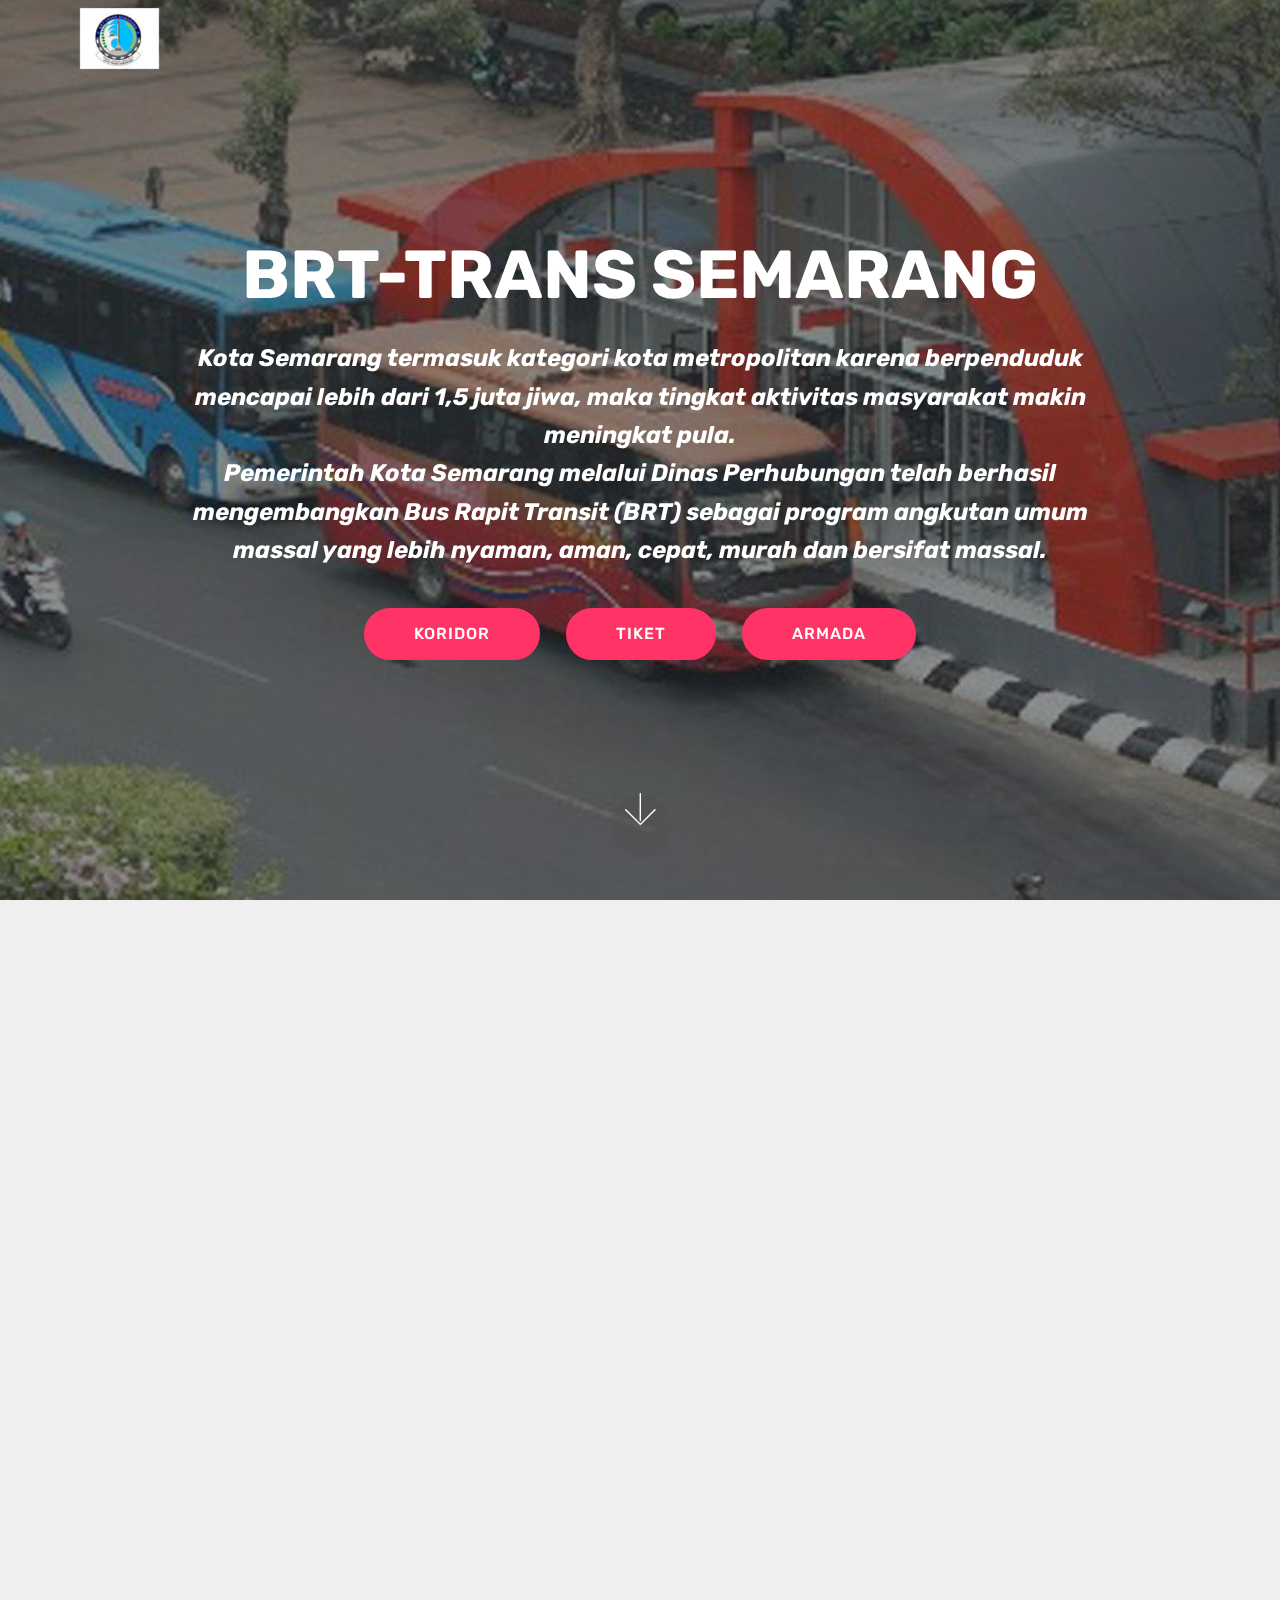
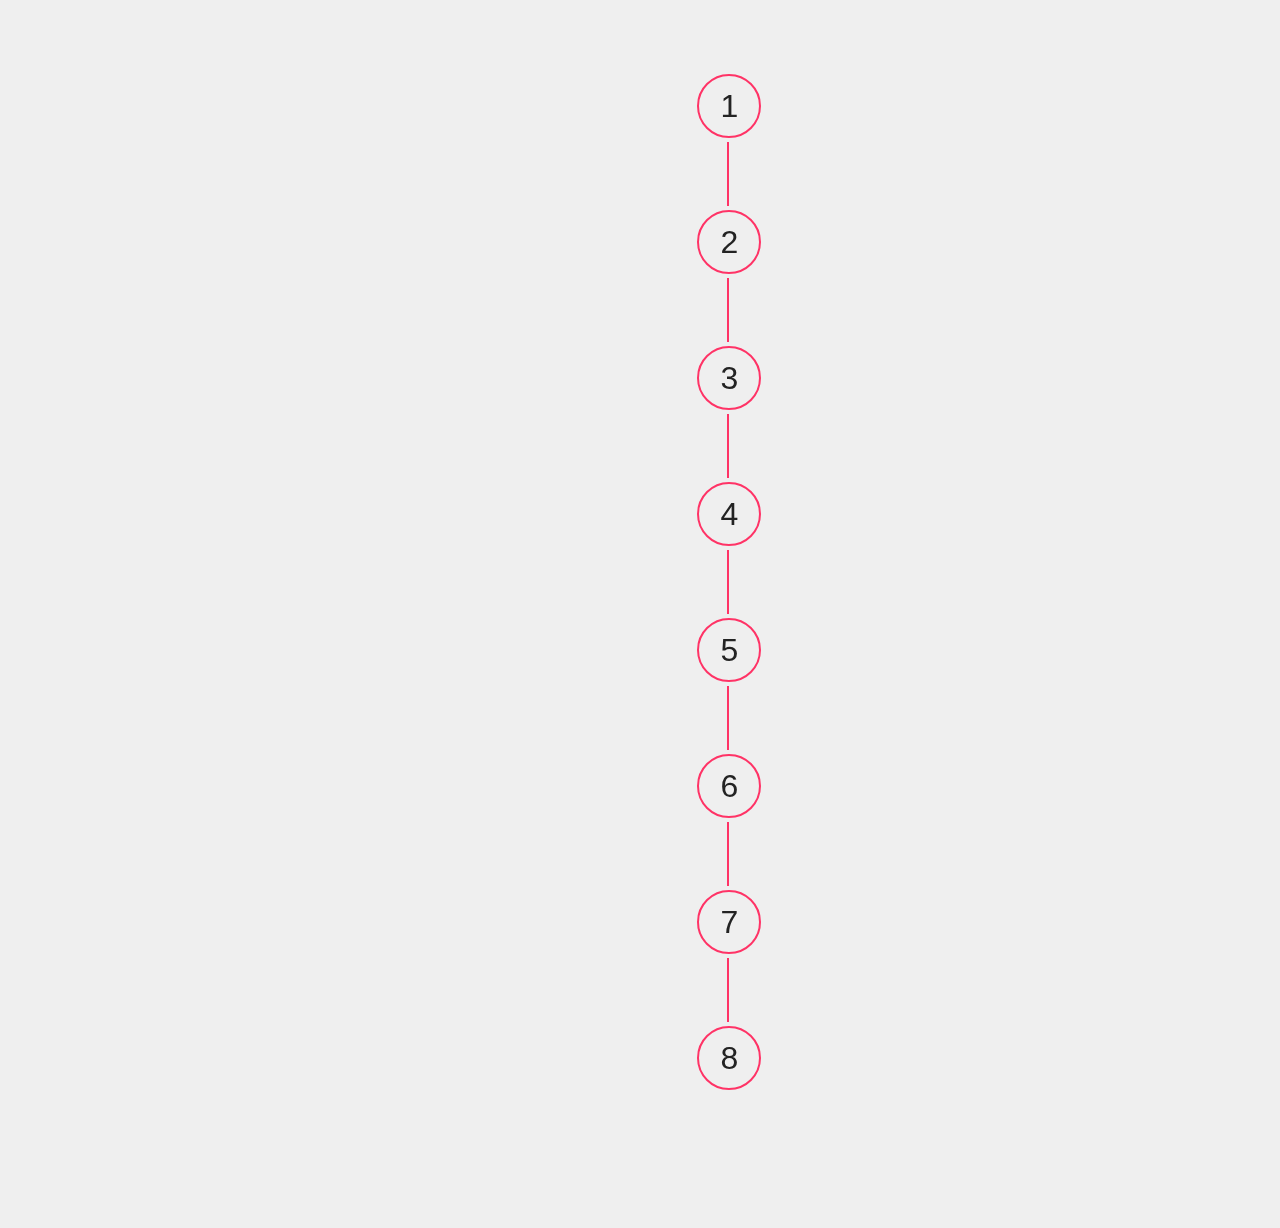
<file: index.html>
<!DOCTYPE html>
<html  >
<head>
  <!-- Site made with Mobirise Website Builder v4.10.5, https://mobirise.com -->
  <meta charset="UTF-8">
  <meta http-equiv="X-UA-Compatible" content="IE=edge">
  <meta name="generator" content="Mobirise v4.10.5, mobirise.com">
  <meta name="viewport" content="width=device-width, initial-scale=1, minimum-scale=1">
  <link rel="shortcut icon" href="assets/images/logo-brt1-122x94.jpg" type="image/x-icon">
  <meta name="description" content="">
  
  <title>Home</title>
  <link rel="stylesheet" href="assets/web/assets/mobirise-icons/mobirise-icons.css">
  <link rel="stylesheet" href="assets/tether/tether.min.css">
  <link rel="stylesheet" href="assets/bootstrap/css/bootstrap.min.css">
  <link rel="stylesheet" href="assets/bootstrap/css/bootstrap-grid.min.css">
  <link rel="stylesheet" href="assets/bootstrap/css/bootstrap-reboot.min.css">
  <link rel="stylesheet" href="assets/animatecss/animate.min.css">
  <link rel="stylesheet" href="assets/dropdown/css/style.css">
  <link rel="stylesheet" href="assets/theme/css/style.css">
  <link rel="stylesheet" href="assets/mobirise/css/mbr-additional.css" type="text/css">
  
  
  
</head>
<body>
  <section class="menu cid-rxB06iycen" once="menu" id="menu1-0">

    

    <nav class="navbar navbar-expand beta-menu navbar-dropdown align-items-center navbar-fixed-top navbar-toggleable-sm bg-color transparent">
        <button class="navbar-toggler navbar-toggler-right" type="button" data-toggle="collapse" data-target="#navbarSupportedContent" aria-controls="navbarSupportedContent" aria-expanded="false" aria-label="Toggle navigation">
            <div class="hamburger">
                <span></span>
                <span></span>
                <span></span>
                <span></span>
            </div>
        </button>
        <div class="menu-logo">
            <div class="navbar-brand">
                <span class="navbar-logo">
                    <a href="index.html">
                         <img src="assets/images/logo-brt1-122x94.jpg" alt="brttrans" title="" style="height: 3.8rem;">
                    </a>
                </span>
                
            </div>
        </div>
        <div class="collapse navbar-collapse" id="navbarSupportedContent">
            
            
        </div>
    </nav>
</section>

<section class="engine"><a href="https://mobirise.info/m">web design templates</a></section><section class="cid-rxB06Kg3eV mbr-fullscreen mbr-parallax-background" id="header2-1">

    

    <div class="mbr-overlay" style="opacity: 0.5; background-color: rgb(35, 35, 35);"></div>

    <div class="container align-center">
        <div class="row justify-content-md-center">
            <div class="mbr-white col-md-10">
                <h1 class="mbr-section-title mbr-bold pb-3 mbr-fonts-style display-1">BRT-TRANS SEMARANG</h1>
                
                <p class="mbr-text pb-3 mbr-fonts-style display-5"><em><strong>Kota Semarang termasuk kategori kota metropolitan karena berpenduduk mencapai lebih dari 1,5 juta jiwa, maka tingkat aktivitas masyarakat makin meningkat pula.
<br>Pemerintah Kota Semarang melalui Dinas Perhubungan telah berhasil mengembangkan Bus Rapit Transit (BRT) sebagai program angkutan umum massal yang lebih nyaman, aman, cepat, murah dan bersifat massal.</strong></em></p>
                <div class="mbr-section-btn"><a class="btn btn-md btn-secondary display-4" href="page2.html">KORIDOR</a> <a class="btn btn-md btn-secondary display-4" href="page3.html">TIKET</a> <a class="btn btn-md btn-secondary display-4" href="page1.html">ARMADA</a></div>
            </div>
        </div>
    </div>
    <div class="mbr-arrow hidden-sm-down" aria-hidden="true">
        <a href="#next">
            <i class="mbri-down mbr-iconfont"></i>
        </a>
    </div>
</section>

<section class="header1 cid-rxC6OxWN3o" id="header16-5">

    

    

    <div class="container">
        <div class="row justify-content-md-center">
            <div class="col-md-10 align-center">
                <h1 class="mbr-section-title mbr-bold pb-3 mbr-fonts-style display-1">PRODUK DAN LAYANAN</h1>
                
                <p class="mbr-text pb-3 mbr-fonts-style display-5">- BRT adalah sistem angkutan yang sangat murah, nyaman dan    aman bagi pengguna transportasi umum di kota Semarang.
<br>- Murah karena harga ticket 50% disubsidi oleh pemerintah kota    Semarang dan rute jauh dekat penumpang hanya cukup bayar    1 (satu) kali ticket.
<br>- Nyaman karena menggunakan bus AC dengan waktu tunggu      penumpang bisa diandalkan.
<br>- Aman karena pengguna jasa BRT memperoleh rasa aman dari    segala gangguan.</p>
                
            </div>
        </div>
    </div>

</section>

<section class="step3 cid-rxC8tSc4Va" id="step3-8">

    

    
    
    <div class="container">
        <h2 class="mbr-section-title pb-3 mbr-fonts-style align-center display-2"><em><strong>Shelter Transit</strong></em></h2>
        <h3 class="mbr-section-subtitle pb-5 mbr-fonts-style align-center display-5">
            
        <div><span style="font-size: 1.5rem;">Shelter Transit Trans Semarang adalah halte yang khusus diperuntukkan bagi para penumpang yang ingin berpindah koridor/bus. Dengan adanya Shelter khusus ini, penumpang tidak perlu membayar lagi jika ingin berganti bus/koridor. Tabel dibawah ini hanyalah cuplikan dari beberapa shelter Transit yang tersedia</span><br></div></h3>
        <div class="media-container-row">
            <div class="media-block" style="width: 49%;">
                <div class="mbr-figure">
                    <img src="assets/images/bus-koridor-5-676x901.jpg" alt="" title="">
                </div>
            </div>
            <div class="step-container">
                <div class="card separline pb-4">
                    <div class="step-element d-flex">
                        <div class="step-wrapper pr-3">
                            <div class="step d-flex align-items-center justify-content-center">
                                1
                            </div>
                        </div>          
                        <div class="step-text-content">
                            <h4 class="mbr-step-title pb-3 mbr-fonts-style display-5">Shelter Imam Bonjol (Udinus)&nbsp;</h4>
                            <p class="mbr-step-text mbr-fonts-style display-7"><strong><em>Shelter yang terhubung
</em><br>I, II, III, IV, V (Arah Meteseh), VII</strong>&nbsp;</p>
                        </div>
                    </div>
                </div>

                <div class="card separline pb-4">
                    <div class="step-element d-flex">
                        <div class="step-wrapper pr-3">
                            <div class="step d-flex align-items-center justify-content-center">
                                2
                            </div>
                        </div>          
                        <div class="step-text-content">
                            <h4 class="mbr-step-title pb-3 mbr-fonts-style display-5">Balaikota</h4>
                            <p class="mbr-step-text mbr-fonts-style display-7"><strong><em>Shelter yang terhubung</em>
<br>I, II, III, IV, V  Dan VI</strong></p>
                        </div>
                    </div>
                </div>

                <div class="card separline pb-4">
                    <div class="step-element d-flex">
                        <div class="step-wrapper pr-3">
                            <div class="step d-flex align-items-center justify-content-center">
                                3
                            </div>
                        </div>          
                        <div class="step-text-content">
                            <h4 class="mbr-step-title pb-3 mbr-fonts-style display-5">Pengapon
                            </h4>
                            <p class="mbr-step-text mbr-fonts-style display-7"><strong><em>Shelter yang terhubung
</em><br>I, II, III, IV</strong></p>
                        </div>
                    </div>
                </div>

                <div class="card separline pb-4">
                    <div class="step-element d-flex">
                        <div class="step-wrapper pr-3">
                            <div class="step d-flex align-items-center justify-content-center">
                                4
                            </div>
                        </div>          
                        <div class="step-text-content">
                            <h4 class="mbr-step-title pb-3 mbr-fonts-style display-5">Simpang Lima</h4>
                            <p class="mbr-step-text mbr-fonts-style display-7"><strong><em>
                                 	Shelter yang terhubung</em><br>I, III, IV (Arah Tawang), V 
                            </strong></p>
                        </div>
                    </div>
                </div>

                <div class="card separline pb-4">
                    <div class="step-element d-flex">
                        <div class="step-wrapper pr-3">
                            <div class="step d-flex align-items-center justify-content-center">
                                5
                            </div>
                        </div>          
                        <div class="step-text-content">
                            <h4 class="mbr-step-title pb-3 mbr-fonts-style display-5">Taman Diponegoro (Elizabeth)</h4>
                            <p class="mbr-step-text mbr-fonts-style display-7"><strong><em>Shelter yang terhubung 
</em><br>I, IV</strong></p>
                        </div>
                    </div>
                </div>

                <div class="card separline pb-4">
                    <div class="step-element d-flex">
                        <div class="step-wrapper pr-3">
                            <div class="step d-flex align-items-center justify-content-center">
                                6
                            </div>
                        </div>          
                        <div class="step-text-content">
                            <h4 class="mbr-step-title pb-3 mbr-fonts-style display-5">Pengadilan&nbsp;</h4>
                            <p class="mbr-step-text mbr-fonts-style display-7"><strong><em>Shelter yang terhubung 
</em><br>I, IV</strong></p>
                        </div>
                    </div>
                </div>

                <div class="card separline pb-4">
                    <div class="step-element d-flex">
                        <div class="step-wrapper pr-3">
                            <div class="step d-flex align-items-center justify-content-center">
                                7
                            </div>
                        </div>          
                        <div class="step-text-content">
                            <h4 class="mbr-step-title pb-3 mbr-fonts-style display-5">
                                Amarta
                            </h4>
                            <p class="mbr-step-text mbr-fonts-style display-7"><strong><em>Shelter yang terhubung 
</em><br>I, IV,V</strong></p>
                        </div>
                    </div>
                </div>

                <div class="card">
                    <div class="step-element d-flex">
                        <div class="step-wrapper pr-3">
                            <div class="step d-flex align-items-center justify-content-center">
                                8
                            </div>
                        </div>          
                        <div class="step-text-content">
                            <h4 class="mbr-step-title pb-3 mbr-fonts-style display-5">Java Supermall&nbsp;</h4>
                            <p class="mbr-step-text mbr-fonts-style display-7"><strong><em>Shelter yang terhubung
</em><br>III, V</strong><br></p>
                        </div>
                    </div>
                </div>

                
            </div>
        </div>
    </div>
</section>


  <script src="assets/web/assets/jquery/jquery.min.js"></script>
  <script src="assets/popper/popper.min.js"></script>
  <script src="assets/tether/tether.min.js"></script>
  <script src="assets/bootstrap/js/bootstrap.min.js"></script>
  <script src="assets/smoothscroll/smooth-scroll.js"></script>
  <script src="assets/touchswipe/jquery.touch-swipe.min.js"></script>
  <script src="assets/viewportchecker/jquery.viewportchecker.js"></script>
  <script src="assets/parallax/jarallax.min.js"></script>
  <script src="assets/dropdown/js/nav-dropdown.js"></script>
  <script src="assets/dropdown/js/navbar-dropdown.js"></script>
  <script src="assets/theme/js/script.js"></script>
  
  
 <div id="scrollToTop" class="scrollToTop mbr-arrow-up"><a style="text-align: center;"><i class="mbr-arrow-up-icon mbr-arrow-up-icon-cm cm-icon cm-icon-smallarrow-up"></i></a></div>
    <input name="animation" type="hidden">
  </body>
</html>
</file>
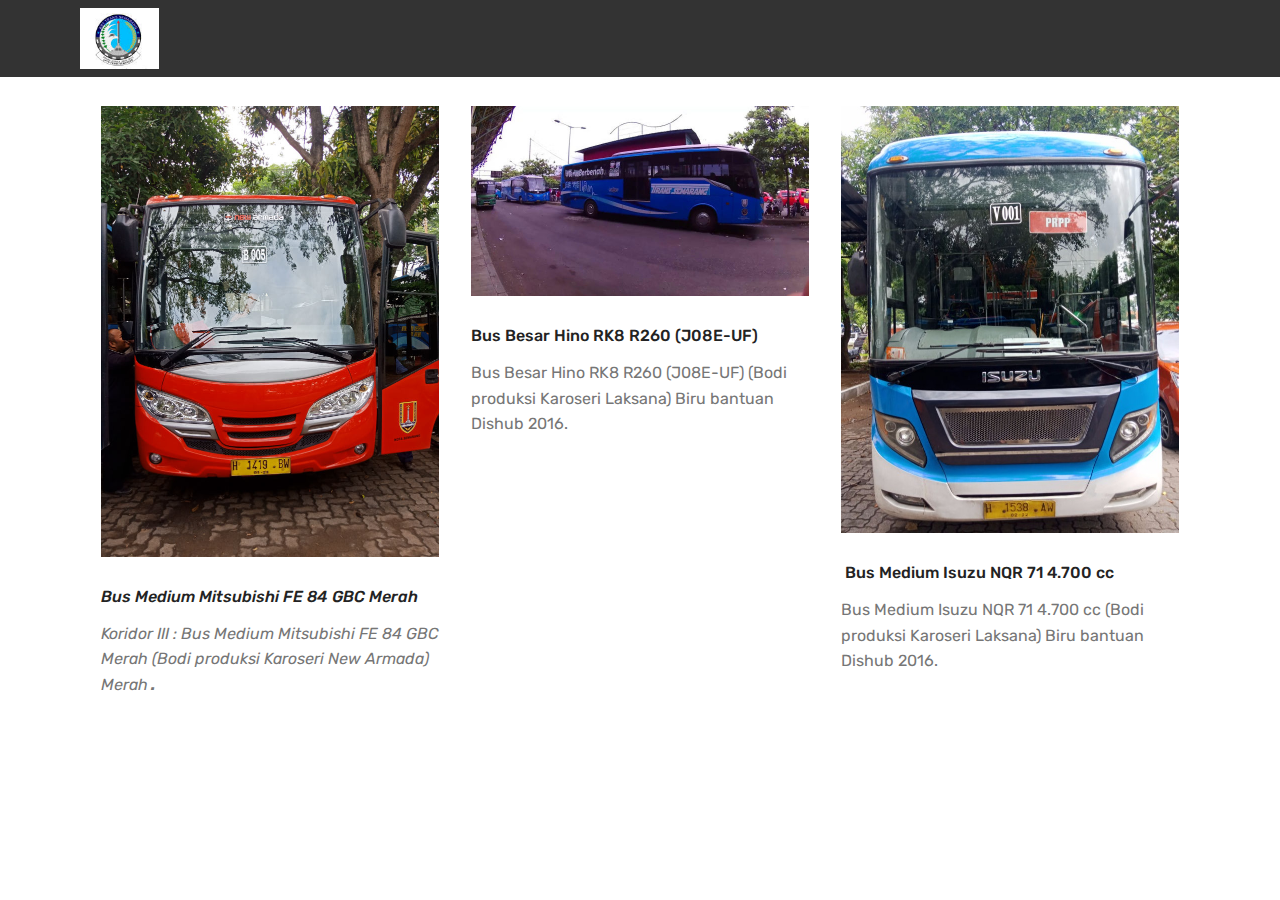
<file: page1.html>
<!DOCTYPE html>
<html  >
<head>
  <!-- Site made with Mobirise Website Builder v4.10.5, https://mobirise.com -->
  <meta charset="UTF-8">
  <meta http-equiv="X-UA-Compatible" content="IE=edge">
  <meta name="generator" content="Mobirise v4.10.5, mobirise.com">
  <meta name="viewport" content="width=device-width, initial-scale=1, minimum-scale=1">
  <link rel="shortcut icon" href="assets/images/logo-brt1-122x94.jpg" type="image/x-icon">
  <meta name="description" content="Web Page Creator Description">
  
  <title>ARMADA</title>
  <link rel="stylesheet" href="assets/web/assets/mobirise-icons/mobirise-icons.css">
  <link rel="stylesheet" href="assets/tether/tether.min.css">
  <link rel="stylesheet" href="assets/bootstrap/css/bootstrap.min.css">
  <link rel="stylesheet" href="assets/bootstrap/css/bootstrap-grid.min.css">
  <link rel="stylesheet" href="assets/bootstrap/css/bootstrap-reboot.min.css">
  <link rel="stylesheet" href="assets/dropdown/css/style.css">
  <link rel="stylesheet" href="assets/animatecss/animate.min.css">
  <link rel="stylesheet" href="assets/theme/css/style.css">
  <link rel="stylesheet" href="assets/mobirise/css/mbr-additional.css" type="text/css">
  
  
  
</head>
<body>
  <section class="menu cid-rxB06iycen" once="menu" id="menu1-2">

    

    <nav class="navbar navbar-expand beta-menu navbar-dropdown align-items-center navbar-fixed-top navbar-toggleable-sm">
        <button class="navbar-toggler navbar-toggler-right" type="button" data-toggle="collapse" data-target="#navbarSupportedContent" aria-controls="navbarSupportedContent" aria-expanded="false" aria-label="Toggle navigation">
            <div class="hamburger">
                <span></span>
                <span></span>
                <span></span>
                <span></span>
            </div>
        </button>
        <div class="menu-logo">
            <div class="navbar-brand">
                <span class="navbar-logo">
                    <a href="index.html">
                         <img src="assets/images/logo-brt1-122x94.jpg" alt="brttrans" title="" style="height: 3.8rem;">
                    </a>
                </span>
                
            </div>
        </div>
        <div class="collapse navbar-collapse" id="navbarSupportedContent">
            
            
        </div>
    </nav>
</section>

<section class="engine"><a href="https://mobirise.info/w">html5 templates</a></section><section class="features2 cid-rxCkcijg1i" id="features2-a">

    

    
    
    <div class="container">
        <div class="media-container-row">
            <div class="card p-3 col-12 col-md-6 col-lg-4">
                <div class="card-wrapper">
                    <div class="card-img">
                        <img src="assets/images/bus-koridor-23467-676x901.jpg" alt="Mobirise" title="">
                    </div>
                    <div class="card-box">
                        <h4 class="card-title pb-3 mbr-fonts-style display-7"><em>Bus Medium Mitsubishi FE 84 GBC Merah</em></h4>
                        <p class="mbr-text mbr-fonts-style display-7"><em>
                            Koridor III : Bus Medium Mitsubishi FE 84 GBC Merah (Bodi produksi Karoseri New Armada) Merah<strong> .&nbsp;</strong></em></p>
                    </div>
                </div>
            </div>

            <div class="card p-3 col-12 col-md-6 col-lg-4">
                <div class="card-wrapper">
                    <div class="card-img">
                        <img src="assets/images/bus-koridor-1-676x380.jpg" alt="Mobirise" title="">
                    </div>
                    <div class="card-box ">
                        <h4 class="card-title pb-3 mbr-fonts-style display-7">Bus Besar Hino RK8 R260 (J08E-UF)&nbsp;</h4>
                        <p class="mbr-text mbr-fonts-style display-7">
                            Bus Besar Hino RK8 R260 (J08E-UF) (Bodi produksi Karoseri Laksana) Biru bantuan Dishub 2016.&nbsp;</p>
                    </div>
                </div>
            </div>

            <div class="card p-3 col-12 col-md-6 col-lg-4">
                <div class="card-wrapper">
                    <div class="card-img">
                        <img src="assets/images/bus-koridor-5-676x901.jpeg" alt="Mobirise" title="">
                    </div>
                    <div class="card-box">
                        <h4 class="card-title pb-3 mbr-fonts-style display-7">&nbsp;Bus Medium Isuzu NQR 71 4.700 cc</h4>
                        <p class="mbr-text mbr-fonts-style display-7">
                            Bus Medium Isuzu NQR 71 4.700 cc (Bodi produksi Karoseri Laksana) Biru bantuan Dishub 2016.&nbsp;</p>
                    </div>
                </div>
            </div>

            
        </div>
    </div>
</section>


  <script src="assets/web/assets/jquery/jquery.min.js"></script>
  <script src="assets/popper/popper.min.js"></script>
  <script src="assets/tether/tether.min.js"></script>
  <script src="assets/bootstrap/js/bootstrap.min.js"></script>
  <script src="assets/dropdown/js/nav-dropdown.js"></script>
  <script src="assets/dropdown/js/navbar-dropdown.js"></script>
  <script src="assets/touchswipe/jquery.touch-swipe.min.js"></script>
  <script src="assets/viewportchecker/jquery.viewportchecker.js"></script>
  <script src="assets/smoothscroll/smooth-scroll.js"></script>
  <script src="assets/theme/js/script.js"></script>
  
  
 <div id="scrollToTop" class="scrollToTop mbr-arrow-up"><a style="text-align: center;"><i class="mbr-arrow-up-icon mbr-arrow-up-icon-cm cm-icon cm-icon-smallarrow-up"></i></a></div>
    <input name="animation" type="hidden">
  </body>
</html>
</file>
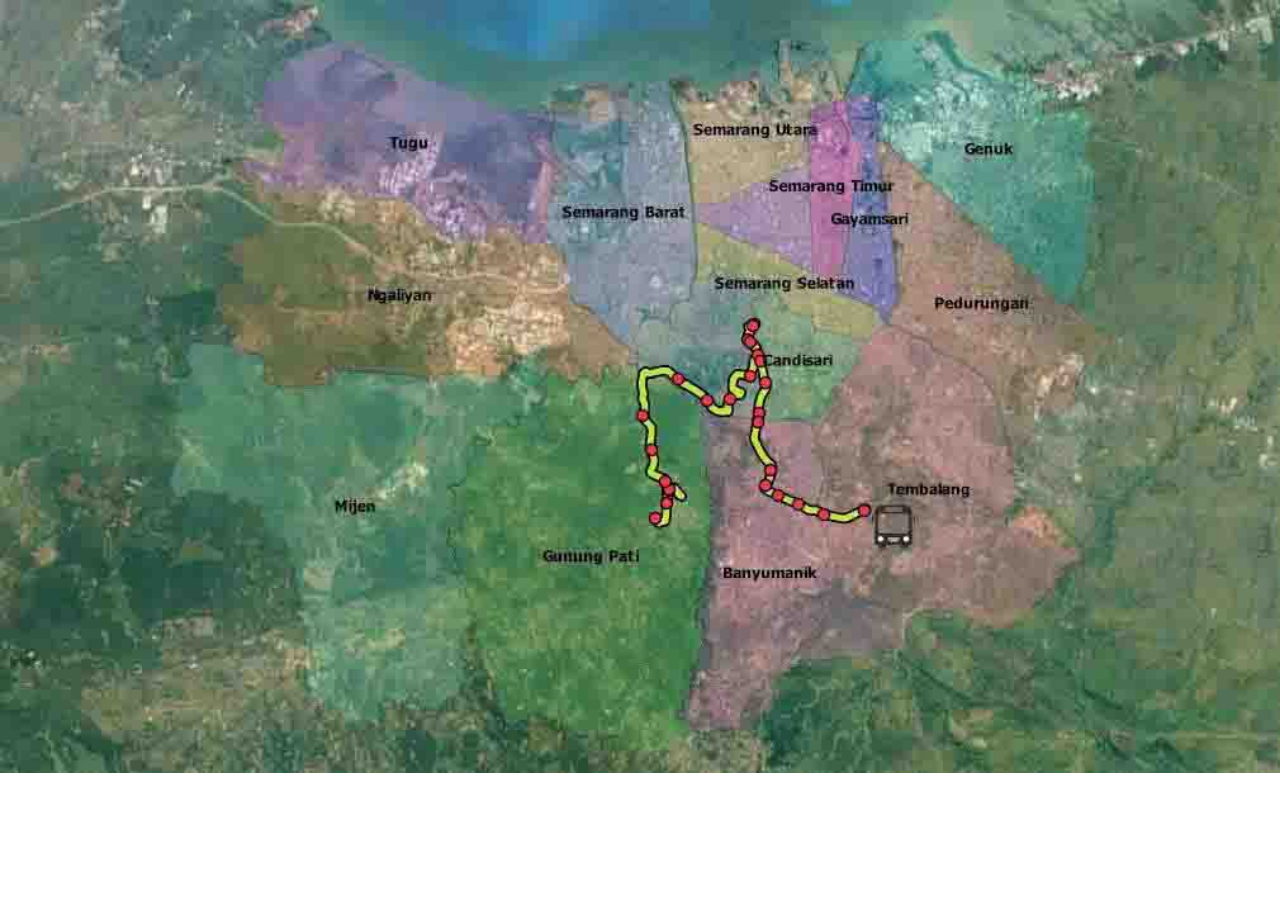
<file: page10.html>
<!DOCTYPE html>
<html  >
<head>
  <!-- Site made with Mobirise Website Builder v4.10.5, https://mobirise.com -->
  <meta charset="UTF-8">
  <meta http-equiv="X-UA-Compatible" content="IE=edge">
  <meta name="generator" content="Mobirise v4.10.5, mobirise.com">
  <meta name="viewport" content="width=device-width, initial-scale=1, minimum-scale=1">
  <link rel="shortcut icon" href="assets/images/logo-brt1-122x94.jpg" type="image/x-icon">
  <meta name="description" content="Website Builder Description">
  
  <title>TITIK KORIDOR 6</title>
  <link rel="stylesheet" href="assets/tether/tether.min.css">
  <link rel="stylesheet" href="assets/bootstrap/css/bootstrap.min.css">
  <link rel="stylesheet" href="assets/bootstrap/css/bootstrap-grid.min.css">
  <link rel="stylesheet" href="assets/bootstrap/css/bootstrap-reboot.min.css">
  <link rel="stylesheet" href="assets/animatecss/animate.min.css">
  <link rel="stylesheet" href="assets/theme/css/style.css">
  <link rel="stylesheet" href="assets/mobirise/css/mbr-additional.css" type="text/css">
  
  
  
</head>
<body>
  <section class="cid-rxEoLAkPwy" id="image2-15">

    

    <figure class="mbr-figure">
        <div class="image-block" style="width: 100%;">
            <img src="assets/images/kor-6-undip-unes.jpg" alt="Mobirise" title="">
            
        </div>
    </figure>
</section>


  <section class="engine"><a href="https://mobirise.info/x">free css templates</a></section><script src="assets/web/assets/jquery/jquery.min.js"></script>
  <script src="assets/popper/popper.min.js"></script>
  <script src="assets/tether/tether.min.js"></script>
  <script src="assets/bootstrap/js/bootstrap.min.js"></script>
  <script src="assets/smoothscroll/smooth-scroll.js"></script>
  <script src="assets/viewportchecker/jquery.viewportchecker.js"></script>
  <script src="assets/theme/js/script.js"></script>
  
  
 <div id="scrollToTop" class="scrollToTop mbr-arrow-up"><a style="text-align: center;"><i class="mbr-arrow-up-icon mbr-arrow-up-icon-cm cm-icon cm-icon-smallarrow-up"></i></a></div>
    <input name="animation" type="hidden">
  </body>
</html>
</file>
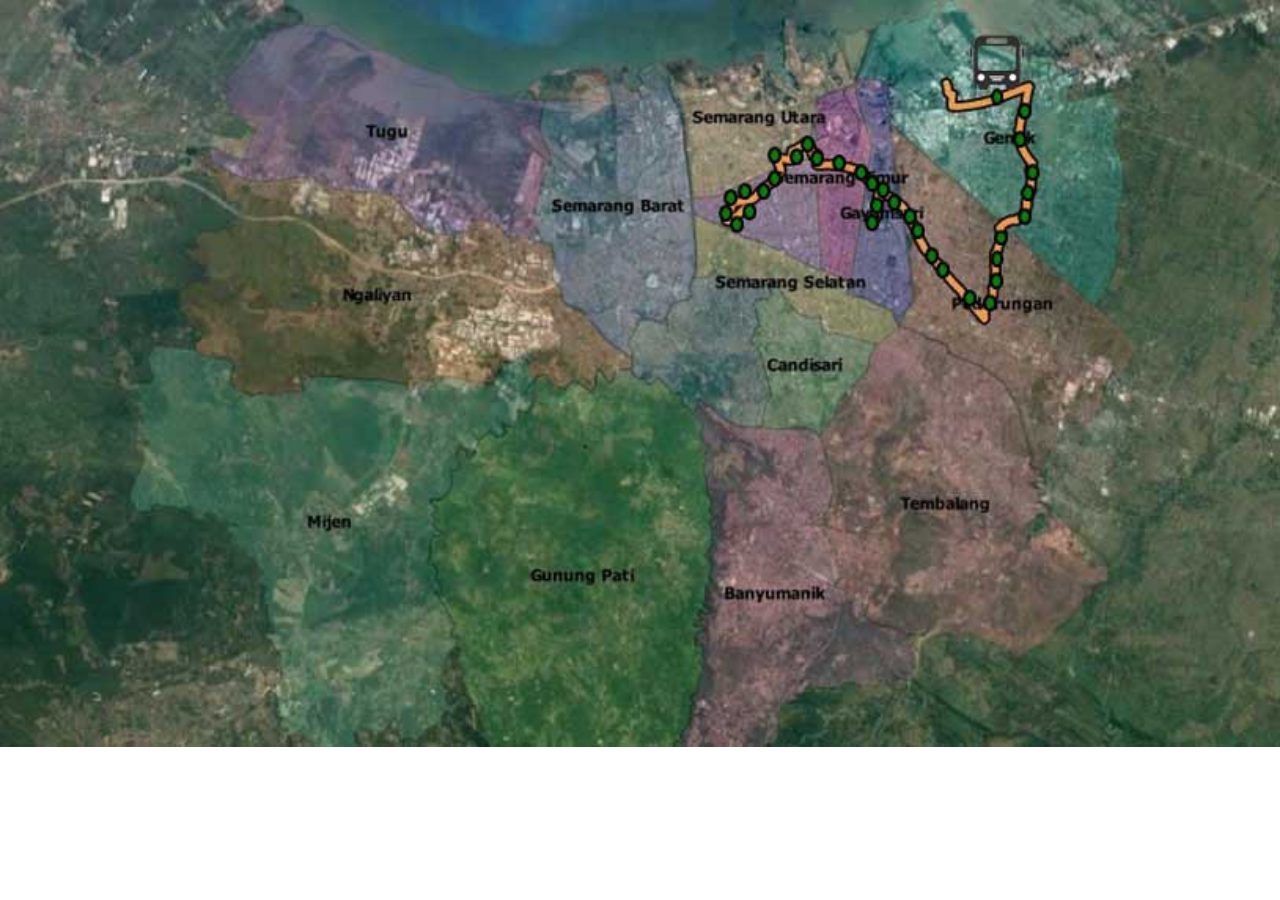
<file: page11.html>
<!DOCTYPE html>
<html  >
<head>
  <!-- Site made with Mobirise Website Builder v4.10.5, https://mobirise.com -->
  <meta charset="UTF-8">
  <meta http-equiv="X-UA-Compatible" content="IE=edge">
  <meta name="generator" content="Mobirise v4.10.5, mobirise.com">
  <meta name="viewport" content="width=device-width, initial-scale=1, minimum-scale=1">
  <link rel="shortcut icon" href="assets/images/logo-brt1-122x94.jpg" type="image/x-icon">
  <meta name="description" content="Website Builder Description">
  
  <title>TITIK KORIDOR 7</title>
  <link rel="stylesheet" href="assets/tether/tether.min.css">
  <link rel="stylesheet" href="assets/bootstrap/css/bootstrap.min.css">
  <link rel="stylesheet" href="assets/bootstrap/css/bootstrap-grid.min.css">
  <link rel="stylesheet" href="assets/bootstrap/css/bootstrap-reboot.min.css">
  <link rel="stylesheet" href="assets/animatecss/animate.min.css">
  <link rel="stylesheet" href="assets/theme/css/style.css">
  <link rel="stylesheet" href="assets/mobirise/css/mbr-additional.css" type="text/css">
  
  
  
</head>
<body>
  <section class="cid-rxEoMnRuR9" id="image2-16">

    

    <figure class="mbr-figure">
        <div class="image-block" style="width: 100%;">
            <img src="assets/images/kor-7-baru-.jpg" alt="Mobirise" title="">
            
        </div>
    </figure>
</section>


  <section class="engine"><a href="https://mobirise.info/z">best website templates</a></section><script src="assets/web/assets/jquery/jquery.min.js"></script>
  <script src="assets/popper/popper.min.js"></script>
  <script src="assets/tether/tether.min.js"></script>
  <script src="assets/bootstrap/js/bootstrap.min.js"></script>
  <script src="assets/smoothscroll/smooth-scroll.js"></script>
  <script src="assets/viewportchecker/jquery.viewportchecker.js"></script>
  <script src="assets/theme/js/script.js"></script>
  
  
 <div id="scrollToTop" class="scrollToTop mbr-arrow-up"><a style="text-align: center;"><i class="mbr-arrow-up-icon mbr-arrow-up-icon-cm cm-icon cm-icon-smallarrow-up"></i></a></div>
    <input name="animation" type="hidden">
  </body>
</html>
</file>
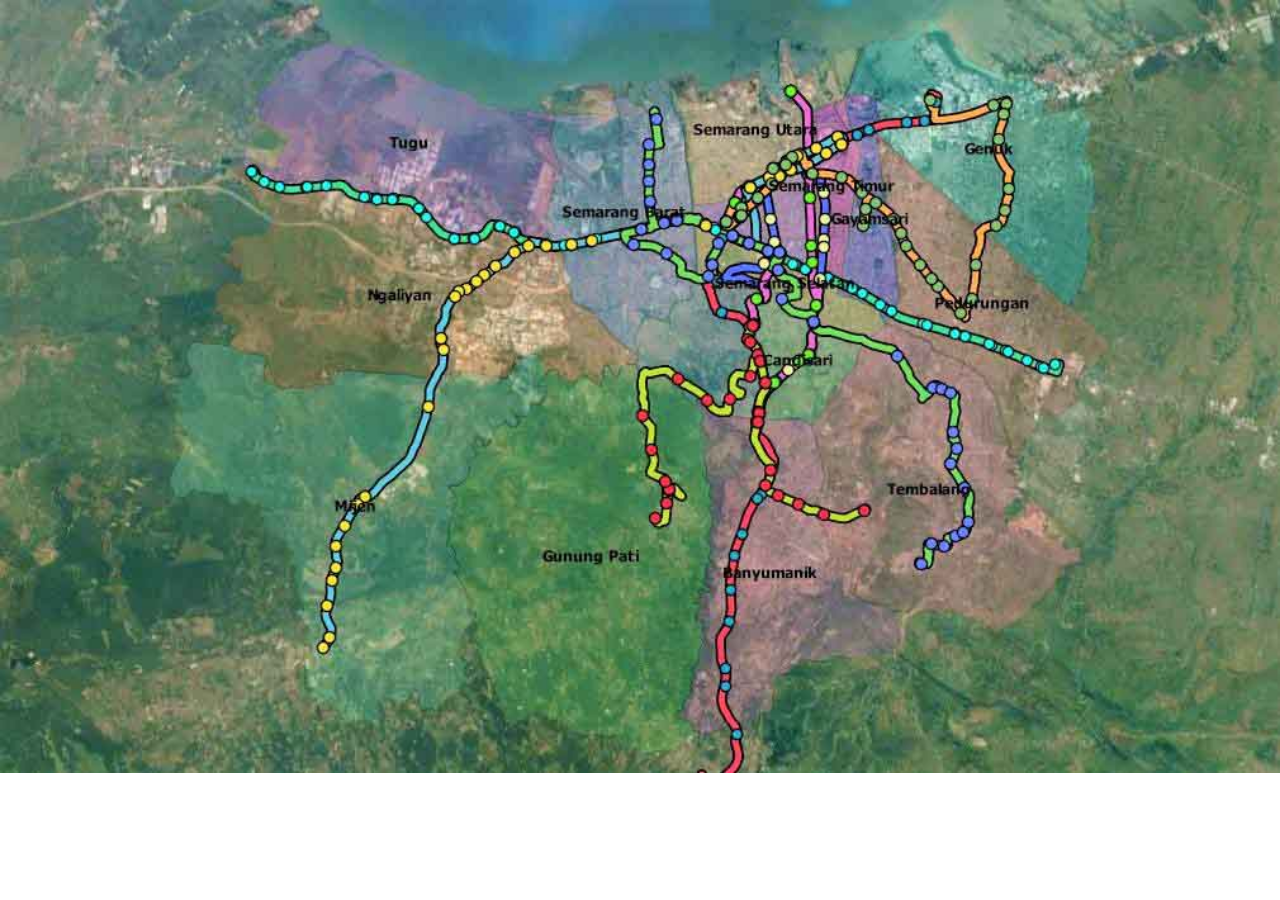
<file: page14.html>
<!DOCTYPE html>
<html  >
<head>
  <!-- Site made with Mobirise Website Builder v4.10.5, https://mobirise.com -->
  <meta charset="UTF-8">
  <meta http-equiv="X-UA-Compatible" content="IE=edge">
  <meta name="generator" content="Mobirise v4.10.5, mobirise.com">
  <meta name="viewport" content="width=device-width, initial-scale=1, minimum-scale=1">
  <link rel="shortcut icon" href="assets/images/logo-brt1-122x94.jpg" type="image/x-icon">
  <meta name="description" content="semua koridor">
  
  <title>MAP 7 KORIDOR</title>
  <link rel="stylesheet" href="assets/tether/tether.min.css">
  <link rel="stylesheet" href="assets/bootstrap/css/bootstrap.min.css">
  <link rel="stylesheet" href="assets/bootstrap/css/bootstrap-grid.min.css">
  <link rel="stylesheet" href="assets/bootstrap/css/bootstrap-reboot.min.css">
  <link rel="stylesheet" href="assets/animatecss/animate.min.css">
  <link rel="stylesheet" href="assets/theme/css/style.css">
  <link rel="stylesheet" href="assets/mobirise/css/mbr-additional.css" type="text/css">
  
  
  
</head>
<body>
  <section class="cid-rxEvyliwcM" id="image2-18">

    

    <figure class="mbr-figure">
        <div class="image-block" style="width: 100%;">
            <img src="assets/images/gabungan.jpg" alt="Mobirise" title="">
            
        </div>
    </figure>
</section>


  <section class="engine"><a href="https://mobirise.info/f">easy site maker</a></section><script src="assets/web/assets/jquery/jquery.min.js"></script>
  <script src="assets/popper/popper.min.js"></script>
  <script src="assets/tether/tether.min.js"></script>
  <script src="assets/bootstrap/js/bootstrap.min.js"></script>
  <script src="assets/smoothscroll/smooth-scroll.js"></script>
  <script src="assets/viewportchecker/jquery.viewportchecker.js"></script>
  <script src="assets/theme/js/script.js"></script>
  
  
 <div id="scrollToTop" class="scrollToTop mbr-arrow-up"><a style="text-align: center;"><i class="mbr-arrow-up-icon mbr-arrow-up-icon-cm cm-icon cm-icon-smallarrow-up"></i></a></div>
    <input name="animation" type="hidden">
  </body>
</html>
</file>
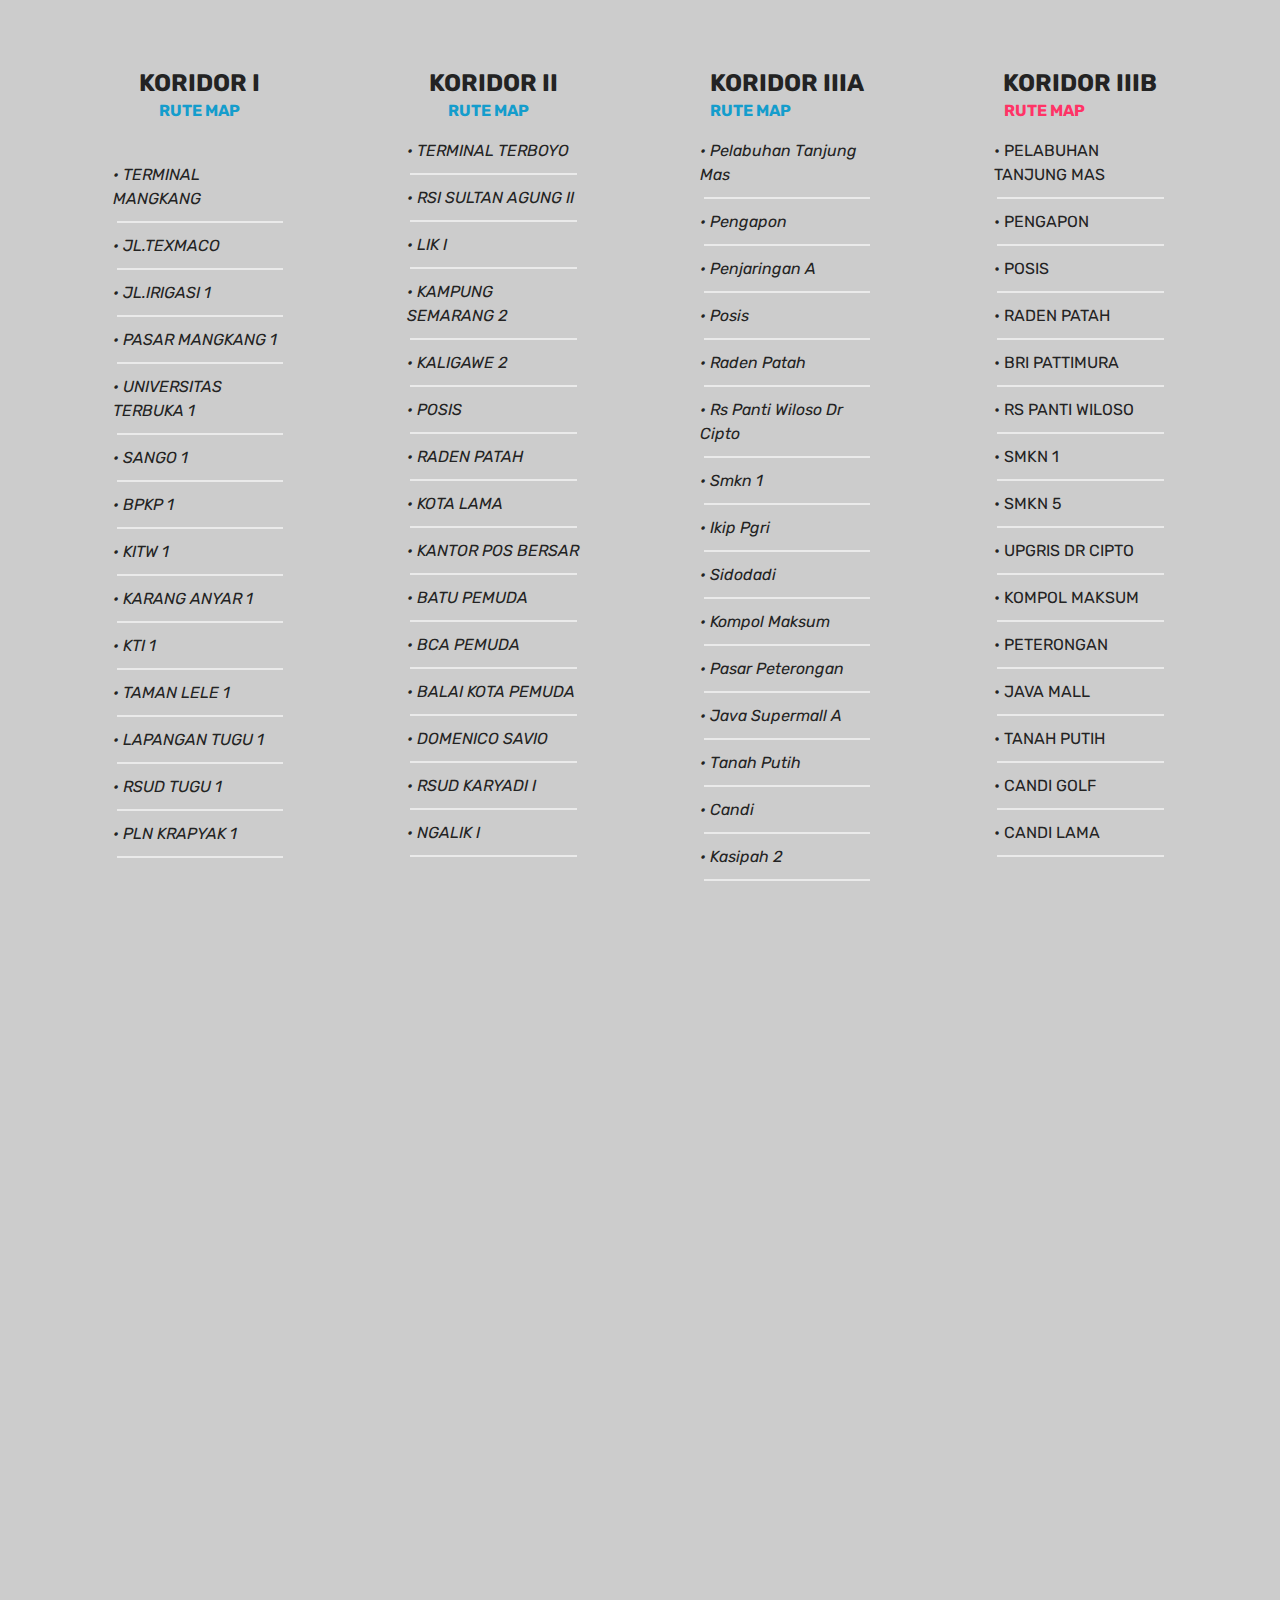
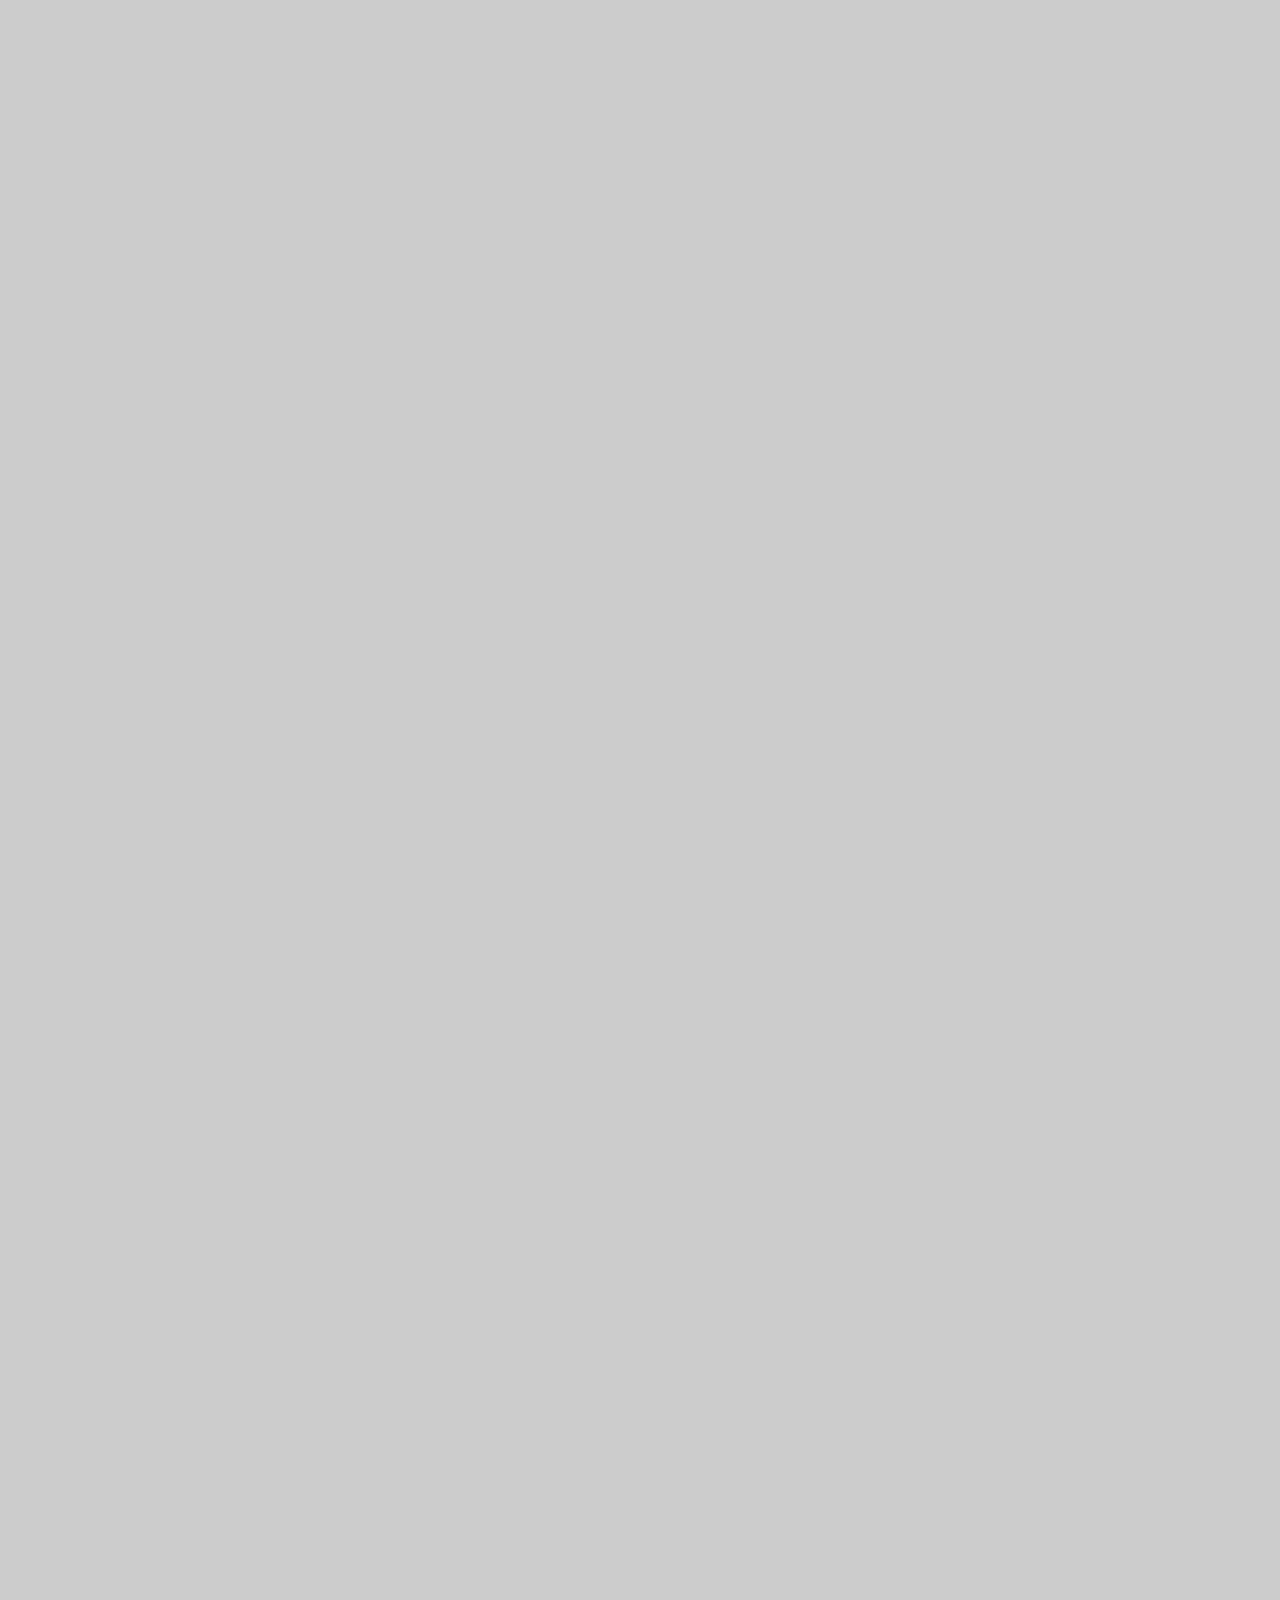
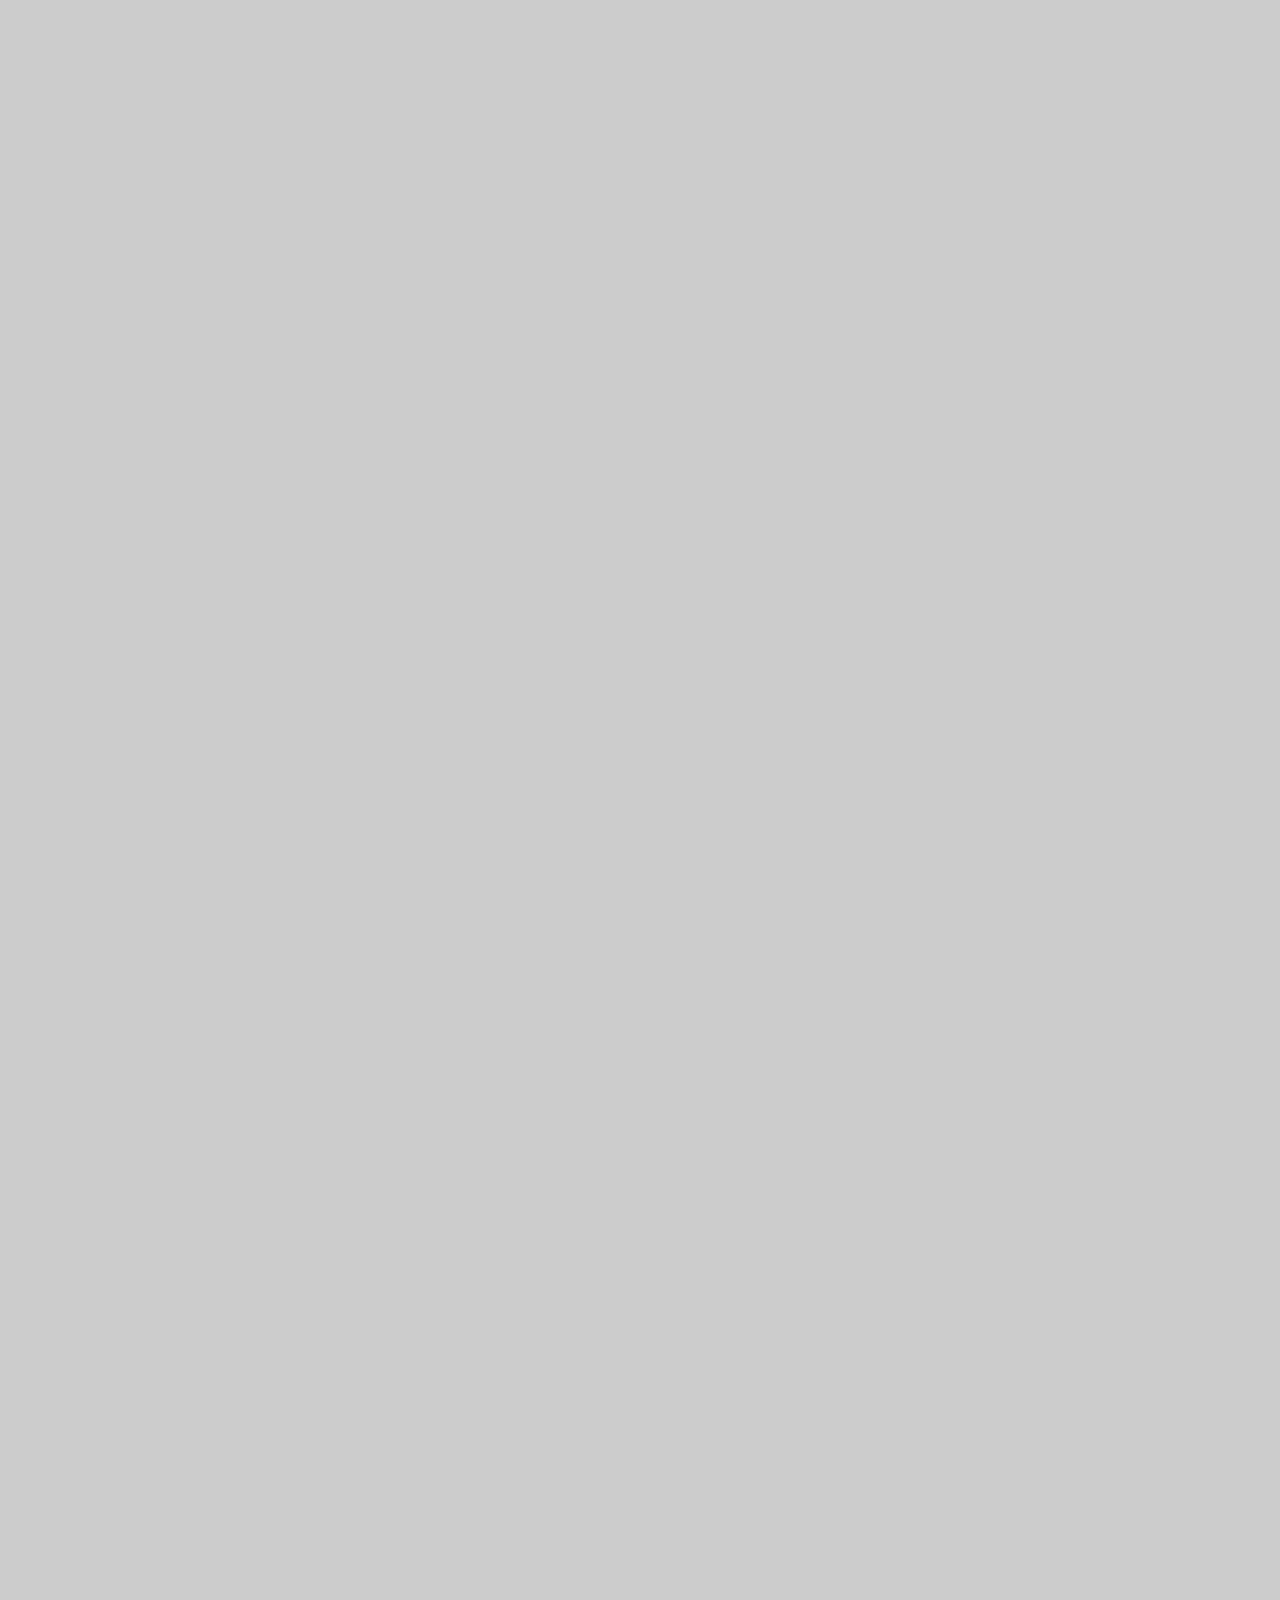
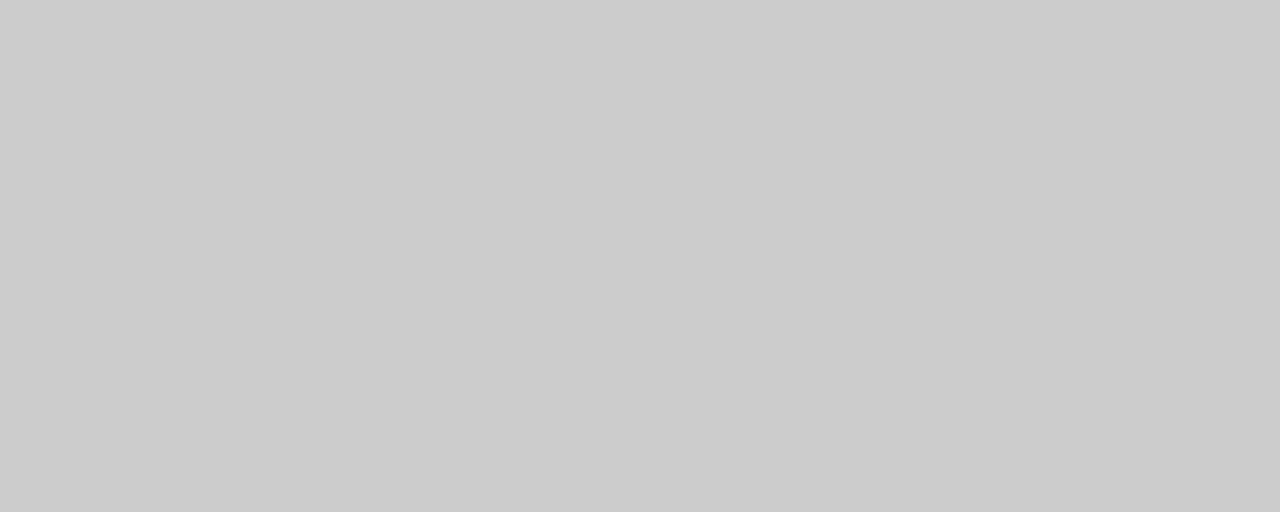
<file: page2.html>
<!DOCTYPE html>
<html  >
<head>
  <!-- Site made with Mobirise Website Builder v4.10.5, https://mobirise.com -->
  <meta charset="UTF-8">
  <meta http-equiv="X-UA-Compatible" content="IE=edge">
  <meta name="generator" content="Mobirise v4.10.5, mobirise.com">
  <meta name="viewport" content="width=device-width, initial-scale=1, minimum-scale=1">
  <link rel="shortcut icon" href="assets/images/logo-brt1-122x94.jpg" type="image/x-icon">
  <meta name="description" content="Website Builder Description">
  
  <title>KORIDOR</title>
  <link rel="stylesheet" href="assets/tether/tether.min.css">
  <link rel="stylesheet" href="assets/bootstrap/css/bootstrap.min.css">
  <link rel="stylesheet" href="assets/bootstrap/css/bootstrap-grid.min.css">
  <link rel="stylesheet" href="assets/bootstrap/css/bootstrap-reboot.min.css">
  <link rel="stylesheet" href="assets/animatecss/animate.min.css">
  <link rel="stylesheet" href="assets/theme/css/style.css">
  <link rel="stylesheet" href="assets/mobirise/css/mbr-additional.css" type="text/css">
  
  
  
</head>
<body>
  <section class="pricing-table2 cid-rxDALkC8gu" id="pricing-tables2-u">

    

    

    <div class="container">
        <div class="media-container-row">

            <div class="plan col-12 mx-2 my-2 justify-content-center col-lg-3">
                <div class="plan-header text-center pt-5">
                    <h3 class="plan-title mbr-fonts-style display-5"><strong>KORIDOR I</strong></h3>
                    <div class="plan-price">
                        <span class="price-value mbr-fonts-style display-4"><a href="page4.html" target="_blank"><strong>RUTE MAP</strong></a></span>
                        <span class="price-figure mbr-fonts-style display-7"></span>
                        <small class="price-term mbr-fonts-style display-7"><br><br></small>
                    </div>
                </div>
                <div class="plan-body">
                    <div class="plan-list align-center">
                        <ul class="list-group list-group-flush mbr-fonts-style display-7">
                            <li class="list-group-item"><em>•	TERMINAL MANGKANG
</em></li><li class="list-group-item"><em>•	JL.TEXMACO
</em></li><li class="list-group-item"><em>•	JL.IRIGASI 1
</em></li><li class="list-group-item"><em>•	PASAR MANGKANG 1
</em></li><li class="list-group-item"><em>•	UNIVERSITAS TERBUKA 1
</em></li><li class="list-group-item"><em>•	SANGO 1
</em></li><li class="list-group-item"><em>•	BPKP 1
</em></li><li class="list-group-item"><em>•	KITW 1
</em></li><li class="list-group-item"><em>•	KARANG ANYAR 1
</em></li><li class="list-group-item"><em>•	KTI 1
</em></li><li class="list-group-item"><em>•	TAMAN LELE 1
</em></li><li class="list-group-item"><em>•	LAPANGAN TUGU 1
</em></li><li class="list-group-item"><em>•	RSUD TUGU 1
</em></li><li class="list-group-item"><em>•	PLN KRAPYAK 1
</em></li><li class="list-group-item"><em>•	PENGADILAN 1
</em></li><li class="list-group-item"><em>•	SILIWANGI
</em></li><li class="list-group-item"><em>•	KARANG AYU 1
</em></li><li class="list-group-item"><em>•	PASAR KARANG AYU
</em></li><li class="list-group-item"><em>•	AMARTA 1
</em></li><li class="list-group-item"><em>•	SOEGIJOPRANOTO 1
</em></li><li class="list-group-item"><em>•	PEKUNDEN
</em></li><li class="list-group-item"><em>•	UDINUS
</em></li><li class="list-group-item"><em>•	DKK PROVINSI
</em></li><li class="list-group-item"><em>•	BALAI KOTA PEMUDA
</em></li><li class="list-group-item"><em>•	PANDANARAN 1
</em></li><li class="list-group-item"><em>•	AGUSTA 1
</em></li><li class="list-group-item"><em>•	HOTEL SANTIKA PREMIERE
</em></li><li class="list-group-item"><em>•	SHELTER POIN SIMPANG LIMA
</em></li><li class="list-group-item"><em>•	AHMAD YANI 1
</em></li><li class="list-group-item"><em>•	ATMODIRONO 1
</em></li><li class="list-group-item"><em>•	MILO 2
</em></li><li class="list-group-item"><em>•	GAJAH
</em></li><li class="list-group-item"><em>•	BERUANG
</em></li><li class="list-group-item"><em>•	IT PAPB
</em></li><li class="list-group-item"><em>•	BLK 2
</em></li><li class="list-group-item"><em>•	SAMSAT PEDURUNGAN 2
</em></li><li class="list-group-item"><em>•	SHELTER 051
</em></li><li class="list-group-item"><em>•	ZEBRA 1
</em></li><li class="list-group-item"><em>•	PUCANGGADING
</em></li><li class="list-group-item"><em>•	TERMINAL PENGGARON
</em></li><li class="list-group-item"><em><br></em></li>
                        </ul>
                    </div>
                    
                </div>
            </div>

            <div class="plan col-12 mx-2 my-2 justify-content-center col-lg-3">
                <div class="plan-header text-center pt-5">
                    <h3 class="plan-title mbr-fonts-style display-5"><strong>KORIDOR II</strong></h3>
                    <div class="plan-price">
                        <span class="price-value mbr-fonts-style display-4"><a href="page5.html" target="_blank"><strong>
                            RUTE MAP &nbsp;&nbsp;</strong></a></span>
                        <span class="price-figure mbr-fonts-style display-4"></span>
                        <small class="price-term mbr-fonts-style display-7"></small>
                    </div>
                </div>
                <div class="plan-body">
                    <div class="plan-list align-center">
                        <ul class="list-group list-group-flush mbr-fonts-style display-7">
                            <li class="list-group-item"><em>•	TERMINAL TERBOYO
</em></li><li class="list-group-item"><em>•	RSI SULTAN AGUNG II
</em></li><li class="list-group-item"><em>•	LIK I
</em></li><li class="list-group-item"><em>•	KAMPUNG SEMARANG 2
</em></li><li class="list-group-item"><em>•	KALIGAWE 2
</em></li><li class="list-group-item"><em>•	POSIS
</em></li><li class="list-group-item"><em>•	RADEN PATAH
</em></li><li class="list-group-item"><em>•	KOTA LAMA
</em></li><li class="list-group-item"><em>•	KANTOR POS BERSAR
</em></li><li class="list-group-item"><em>•	BATU PEMUDA
</em></li><li class="list-group-item"><em>•	BCA PEMUDA
</em></li><li class="list-group-item"><em>•	BALAI KOTA PEMUDA
</em></li><li class="list-group-item"><em>•	DOMENICO SAVIO
</em></li><li class="list-group-item"><em>•	RSUD KARYADI I
</em></li><li class="list-group-item"><em>•	NGALIK I
</em></li><li class="list-group-item"><em>•	GAJAH MUNGKUR I
</em></li><li class="list-group-item"><em>•	SHELTER POIN ELIZABETH
</em></li><li class="list-group-item"><em>•	KAGOK I
</em></li><li class="list-group-item"><em>•	AKPOL I
</em></li><li class="list-group-item"><em>•	DON BOSCO II
</em></li><li class="list-group-item"><em>•	KESATRIAN II
</em></li><li class="list-group-item"><em>•	JATINGALEH II
</em></li><li class="list-group-item"><em>•	BUKIT SARI II
</em></li><li class="list-group-item"><em>•	TEMBALANG I
</em></li><li class="list-group-item"><em>•	SRONDOL I
</em></li><li class="list-group-item"><em>•	ADA SETIA BUDI
</em></li><li class="list-group-item"><em>•	SUKUN II
</em></li><li class="list-group-item"><em>•	BANYUMANIK
</em></li><li class="list-group-item"><em>•	GEDAWANG
</em></li><li class="list-group-item"><em>•	PUNDAK PAYUNG
</em></li><li class="list-group-item"><em>•	BPK
</em></li><li class="list-group-item"><em>•	TERMINAL SISEMUT
</em></li><li class="list-group-item"><em><br></em></li>
                        </ul>
                    </div>
                    
                </div>
            </div>

            <div class="plan col-12 mx-2 my-2 justify-content-center col-lg-3">
                <div class="plan-header text-center pt-5">
                    <h3 class="plan-title mbr-fonts-style display-5"><strong>
                        KORIDOR IIIA</strong></h3>
                    <div class="plan-price">
                        <span class="price-value mbr-fonts-style display-4"><a href="page6.html" target="_blank"><strong>
                            RUTE MAP &nbsp; &nbsp; &nbsp; &nbsp; &nbsp; &nbsp; &nbsp; &nbsp; &nbsp; &nbsp; &nbsp; &nbsp;</strong></a></span>
                        <span class="price-figure mbr-fonts-style display-4"></span>
                        <small class="price-term mbr-fonts-style display-7"></small>
                    </div>
                </div>
                <div class="plan-body">
                    <div class="plan-list align-center">
                        <ul class="list-group list-group-flush mbr-fonts-style display-7">
                            <li class="list-group-item"><em>•	Pelabuhan Tanjung Mas
</em></li><li class="list-group-item"><em>•	Pengapon
</em></li><li class="list-group-item"><em>•	Penjaringan A
</em></li><li class="list-group-item"><em>•	Posis
</em></li><li class="list-group-item"><em>•	Raden Patah
</em></li><li class="list-group-item"><em>•	Rs Panti Wiloso Dr Cipto
</em></li><li class="list-group-item"><em>•	Smkn 1
</em></li><li class="list-group-item"><em>•	Ikip Pgri
</em></li><li class="list-group-item"><em>•	Sidodadi
</em></li><li class="list-group-item"><em>•	Kompol Maksum
</em></li><li class="list-group-item"><em>•	Pasar Peterongan
</em></li><li class="list-group-item"><em>•	Java Supermall A
</em></li><li class="list-group-item"><em>•	Tanah Putih
</em></li><li class="list-group-item"><em>•	Candi
</em></li><li class="list-group-item"><em>•	Kasipah 2
</em></li><li class="list-group-item"><em>•	Sma Saint Louis
</em></li><li class="list-group-item"><em>•	Kesatrian
</em></li><li class="list-group-item"><em>•	Pasar Jatingaleh 2
</em></li><li class="list-group-item"><em>•	Pasar Jatingaleh
</em></li><li class="list-group-item"><em>•	Kesatrian A
</em></li><li class="list-group-item"><em>•	Don Bosco A
</em></li><li class="list-group-item"><em>•	Akpol A
</em></li><li class="list-group-item"><em>•	Kagok A
</em></li><li class="list-group-item"><em>•	Shelter Poin Elizabeth
</em></li><li class="list-group-item"><em>•	Sriranda A
</em></li><li class="list-group-item"><em>•	Lempongsari Cfd
</em></li><li class="list-group-item"><em>•	Sma Negri 1
</em></li><li class="list-group-item"><em>•	Shelter Poin Simpang Lima
</em></li><li class="list-group-item"><em>•	Sma Kesatrian Gajah Mada
</em></li><li class="list-group-item"><em>•	Lombok Ijo
</em></li><li class="list-group-item"><em>•	Sma Theresiana
</em></li><li class="list-group-item"><em>•	Hotel Gumaya
</em></li><li class="list-group-item"><em>•	Bca Pemuda
</em></li><li class="list-group-item"><em>•	Balai Kota Pemuda
</em></li><li class="list-group-item"><em>•	Udinus
</em></li><li class="list-group-item"><em>•	Abimanyu
</em></li><li class="list-group-item"><em>•	Srtasiun Poncol B
</em></li><li class="list-group-item"><em>•	patek A
</em></li><li class="list-group-item"><em>•	Layur
</em></li><li class="list-group-item"><em>•	Damri Empu Tantular
</em></li><li class="list-group-item"><em>•	Stasiun Tawang
</em></li><li class="list-group-item"><em>•	Pelabuhan Tanjung Mas
</em></li><li class="list-group-item"><em><br></em></li>
                        </ul>
                    </div>
                    
                </div>
            </div>

            <div class="plan col-12 mx-2 my-2 justify-content-center col-lg-3">
                <div class="plan-header text-center pt-5">
                    <h3 class="plan-title mbr-fonts-style display-5"><strong>
                        KORIDOR IIIB</strong></h3>
                    <div class="plan-price">
                        <span class="price-value mbr-fonts-style display-4"><a href="page7.html" target="_blank" class="text-secondary"><strong>
                            RUTE MAP &nbsp; &nbsp; &nbsp; &nbsp; &nbsp; &nbsp; &nbsp; &nbsp; &nbsp; &nbsp; &nbsp; &nbsp;</strong></a></span>
                        <span class="price-figure mbr-fonts-style display-4"></span>
                        <small class="price-term mbr-fonts-style display-7"></small>
                    </div>
                </div>
                <div class="plan-body">
                    <div class="plan-list align-center">
                        <ul class="list-group list-group-flush mbr-fonts-style display-7">
                            <li class="list-group-item">•	PELABUHAN TANJUNG MAS
</li><li class="list-group-item">•	PENGAPON
</li><li class="list-group-item">•	POSIS
</li><li class="list-group-item">•	RADEN PATAH
</li><li class="list-group-item">•	BRI PATTIMURA
</li><li class="list-group-item">•	RS PANTI WILOSO
</li><li class="list-group-item">•	SMKN 1
</li><li class="list-group-item">•	SMKN 5
</li><li class="list-group-item">•	UPGRIS DR CIPTO
</li><li class="list-group-item">•	KOMPOL MAKSUM
</li><li class="list-group-item">•	PETERONGAN
</li><li class="list-group-item">•	JAVA MALL
</li><li class="list-group-item">•	TANAH PUTIH
</li><li class="list-group-item">•	CANDI GOLF
</li><li class="list-group-item">•	CANDI LAMA
</li><li class="list-group-item">•	SMA SAINT LOUIS A
</li><li class="list-group-item">•	DON BOSCO I
</li><li class="list-group-item">•	AKPOL II
</li><li class="list-group-item">•	KAGOK II
</li><li class="list-group-item">•	SHELTER POIN ELIZABETH
</li><li class="list-group-item">•	SRIRANDA 1
</li><li class="list-group-item">•	SMA NEGRI 1
</li><li class="list-group-item">•	SHELTER POIN SIMPANG LIMA
</li><li class="list-group-item">•	WISMA HSBC
</li><li class="list-group-item">•	SMA THERESIANA
</li><li class="list-group-item">•	BCA PEMUDA
</li><li class="list-group-item">•	BALAI KOTA PEMUDA
</li><li class="list-group-item">•	UDINUS
</li><li class="list-group-item">•	ABIMANYU STASIUN PONCOL 1
</li><li class="list-group-item">•	IMAM BONJOL PETEK
</li><li class="list-group-item">•	LAYU
</li><li class="list-group-item">•	DINAS KELAUTAN DAN PERIKANAN
</li><li class="list-group-item">•	STASIUN TAWANG
</li><li class="list-group-item">•	PELABUHAN TANJUNG MAS
</li><li class="list-group-item"><br></li>
                        </ul>
                    </div>
                    
                </div>
            </div>

        </div>
    </div>
</section>

<section class="engine"><a href="https://mobirise.info/c">free website builder</a></section><section class="pricing-table2 cid-rxEm2a3mcL" id="pricing-tables2-y">

    

    

    <div class="container">
        <div class="media-container-row">

            <div class="plan col-12 mx-2 my-2 justify-content-center col-lg-3">
                <div class="plan-header text-center pt-5">
                    <h3 class="plan-title mbr-fonts-style display-5"><strong>KORIDOR IV</strong></h3>
                    <div class="plan-price">
                        <span class="price-value mbr-fonts-style display-4"><a href="page8.html" target="_blank" class="text-secondary"><strong>RUTE MAP</strong></a></span>
                        <span class="price-figure mbr-fonts-style display-7"></span>
                        <small class="price-term mbr-fonts-style display-7"><br><br></small>
                    </div>
                </div>
                <div class="plan-body">
                    <div class="plan-list align-center">
                        <ul class="list-group list-group-flush mbr-fonts-style display-7">
                            <li class="list-group-item"><em>•	KOTA LAMA
</em></li><li class="list-group-item"><em>•	KANTOR POS BESAR
</em></li><li class="list-group-item"><em>•	PETEK
</em></li><li class="list-group-item"><em>•	STASIUN PONCOL 2
</em></li><li class="list-group-item"><em>•	PANDANARAN B
</em></li><li class="list-group-item"><em>•	UNDINUS
</em></li><li class="list-group-item"><em>•	DKK PROVINSI
</em></li><li class="list-group-item"><em>•	BALAI KOTA PEMUDA
</em></li><li class="list-group-item"><em>•	SOEGIJOPRANOTO II
</em></li><li class="list-group-item"><em>•	AMARTA II
</em></li><li class="list-group-item"><em>•	PASAR KARANG AYU 2
</em></li><li class="list-group-item"><em>•	CAKRAWALA II
</em></li><li class="list-group-item"><em>•	HANOMAN
</em></li><li class="list-group-item"><em>•	PENGADILAN II
</em></li><li class="list-group-item"><em>•	PLN. KRAPYAK II
</em></li><li class="list-group-item"><em>•	PASAR JERAKAH 2
</em></li><li class="list-group-item"><em>•	ANEKA JAYA 2
</em></li><li class="list-group-item"><em>•	NGALIAN SQUARE 2
</em></li><li class="list-group-item"><em>•	SMP 162
</em></li><li class="list-group-item"><em>•	KACAMATAN NGALIYAN
</em></li><li class="list-group-item"><em>•	WAHYU UTOMO 2
</em></li><li class="list-group-item"><em>•	BRINGIN 2
</em></li><li class="list-group-item"><em>•	PERMATA MEDIKA B
</em></li><li class="list-group-item"><em>•	PANDANA 1
</em></li><li class="list-group-item"><em>•	LAPAS KEDUNGPANE 2
</em></li><li class="list-group-item"><em>•	SPBU BAB 2
</em></li><li class="list-group-item"><em>•	BERANDA BALI 2
</em></li><li class="list-group-item"><em>•	KECAMATAN MIJEN 2
</em></li><li class="list-group-item"><em>•	SMPN 23 II
</em></li><li class="list-group-item"><em>•	MIJEN 2
</em></li><li class="list-group-item"><em>•	PASAR ACE 2
</em></li><li class="list-group-item"><em>•	JARISARI 2
</em></li><li class="list-group-item"><em>•	LAPANGAN GENUK 2
</em></li><li class="list-group-item"><em>•	CANGKIRAN
</em></li><li class="list-group-item"><em><br></em></li>
                        </ul>
                    </div>
                    
                </div>
            </div>

            <div class="plan col-12 mx-2 my-2 justify-content-center col-lg-3">
                <div class="plan-header text-center pt-5">
                    <h3 class="plan-title mbr-fonts-style display-5"><strong>KORIDOR V</strong></h3>
                    <div class="plan-price">
                        <span class="price-value mbr-fonts-style display-4"><a href="page9.html" target="_blank" class="text-secondary"><strong>
                            RUTE MAP &nbsp;&nbsp;</strong></a></span>
                        <span class="price-figure mbr-fonts-style display-4"></span>
                        <small class="price-term mbr-fonts-style display-7"></small>
                    </div>
                </div>
                <div class="plan-body">
                    <div class="plan-list align-center">
                        <ul class="list-group list-group-flush mbr-fonts-style display-7">
                            <li class="list-group-item"><em>•	PASAR METESEH
</em></li><li class="list-group-item"><em>•	DADAPAN
</em></li><li class="list-group-item"><em>•	BALAI BAHASA PROVINSI
</em></li><li class="list-group-item"><em>•	PERUM HARMONI I
</em></li><li class="list-group-item"><em>•	SMA NEGRI 15
</em></li><li class="list-group-item"><em>•	PDAM I
</em></li><li class="list-group-item"><em>•	ASRAMA TNI MRICAN
</em></li><li class="list-group-item"><em>•	JAVA MALL 2
</em></li><li class="list-group-item"><em>•	TAMAN SINGOSARI
</em></li><li class="list-group-item"><em>•	JALAN PAHLAWAN
</em></li><li class="list-group-item"><em>•	SMA NEGRI 1
</em></li><li class="list-group-item"><em>•	SHELTER POIN SIMPANG LIMA
</em></li><li class="list-group-item"><em>•	IBIS HOTEL
</em></li><li class="list-group-item"><em>•	LOMBOK IJO
</em></li><li class="list-group-item"><em>•	SMA THERESIANA
</em></li><li class="list-group-item"><em>•	HOTEL GUMAYA
</em></li><li class="list-group-item"><em>•	BCA PEMUDA
</em></li><li class="list-group-item"><em>•	SHELTER POIN BALAI KOTA
</em></li><li class="list-group-item"><em>•	KATEDRAL
</em></li><li class="list-group-item"><em>•	POLRESTABES
</em></li><li class="list-group-item"><em>•	KALIGARANG I
</em></li><li class="list-group-item"><em>•	SAMPOKONG I
</em></li><li class="list-group-item"><em>•	SMA KAATRIAN I
</em></li><li class="list-group-item"><em>•	CAKRAWALA I
</em></li><li class="list-group-item"><em>•	KELURAHAN KARANGAYU
</em></li><li class="list-group-item"><em>•	TERMINAL AHMAD YANI
</em></li><li class="list-group-item"><em>•	PRPP
</em></li><li class="list-group-item"><em><br></em></li>
                        </ul>
                    </div>
                    
                </div>
            </div>

            <div class="plan col-12 mx-2 my-2 justify-content-center col-lg-3">
                <div class="plan-header text-center pt-5">
                    <h3 class="plan-title mbr-fonts-style display-5"><strong>
                        KORIDOR VI</strong></h3>
                    <div class="plan-price">
                        <span class="price-value mbr-fonts-style display-4"><a href="page10.html" target="_blank" class="text-secondary"><strong>
                            RUTE MAP &nbsp; &nbsp; &nbsp; &nbsp; &nbsp; &nbsp; &nbsp; &nbsp; &nbsp; &nbsp; &nbsp; &nbsp;</strong></a></span>
                        <span class="price-figure mbr-fonts-style display-4"></span>
                        <small class="price-term mbr-fonts-style display-7"></small>
                    </div>
                </div>
                <div class="plan-body">
                    <div class="plan-list align-center">
                        <ul class="list-group list-group-flush mbr-fonts-style display-7">
                            <li class="list-group-item"><em>•	UNDIP
</em></li><li class="list-group-item"><em>•	PERMDA
</em></li><li class="list-group-item"><em>•	KECEMATAN BANYUMANIK
</em></li><li class="list-group-item"><em>•	SMPN 27
</em></li><li class="list-group-item"><em>•	TEMBALANG
</em></li><li class="list-group-item"><em>•	BUKIT SARI I
</em></li><li class="list-group-item"><em>•	PASAR JATINGALEH
</em></li><li class="list-group-item"><em>•	KESATRIAN II
</em></li><li class="list-group-item"><em>•	DON BOSCO I
</em></li><li class="list-group-item"><em>•	AKPOL II
</em></li><li class="list-group-item"><em>•	KAGOK II
</em></li><li class="list-group-item"><em>•	SHELTER POIN ELIZABETH
</em></li><li class="list-group-item"><em>•	JALAN SEMARANG
</em></li><li class="list-group-item"><em>•	IKIP VETERAN
</em></li><li class="list-group-item"><em>•	POLIMARIN I
</em></li><li class="list-group-item"><em>•	UNIVERSITAS SOEGIJAPRANATA 2
</em></li><li class="list-group-item"><em>•	TAMAN PURI SARTIKA&nbsp;</em></li><li class="list-group-item"><em>•	PERUM TRANGKIL 1
</em></li><li class="list-group-item"><em>•	AKBID BINA HUSADA 2
</em></li><li class="list-group-item"><em>•	JALAN TAMAN SISWA
</em></li><li class="list-group-item"><em>•	UNNES I
</em></li><li class="list-group-item"><em>•	UNES II
</em></li><li class="list-group-item"><em>•	JALAN TAMAN SISWA
</em></li><li class="list-group-item"><em>•	POOL UNNES
</em></li><li class="list-group-item"><em><br></em></li>
                        </ul>
                    </div>
                    
                </div>
            </div>

            <div class="plan col-12 mx-2 my-2 justify-content-center col-lg-3">
                <div class="plan-header text-center pt-5">
                    <h3 class="plan-title mbr-fonts-style display-5"><strong>
                        KORIDOR VII</strong></h3>
                    <div class="plan-price">
                        <span class="price-value mbr-fonts-style display-4"><a href="page11.html" target="_blank" class="text-secondary"><strong>
                            RUTE MAP &nbsp; &nbsp; &nbsp; &nbsp; &nbsp; &nbsp; &nbsp; &nbsp; &nbsp; &nbsp; &nbsp; &nbsp;</strong></a></span>
                        <span class="price-figure mbr-fonts-style display-4"></span>
                        <small class="price-term mbr-fonts-style display-7"></small>
                    </div>
                </div>
                <div class="plan-body">
                    <div class="plan-list align-center">
                        <ul class="list-group list-group-flush mbr-fonts-style display-7">
                            <li class="list-group-item">•	Balai Kota Pemuda
</li><li class="list-group-item">•	Udinus
</li><li class="list-group-item">•	Abimanyu
</li><li class="list-group-item">•	Stasiun Poncol B
</li><li class="list-group-item">•	Petek A
</li><li class="list-group-item">•	Layur
</li><li class="list-group-item">•	Damri Empu Tantular
</li><li class="list-group-item">•	Pengapon
</li><li class="list-group-item">•	Penjaringan A
</li><li class="list-group-item">•	Raden Patah
</li><li class="list-group-item">•	Widoharjo B
</li><li class="list-group-item">•	Pantiwiloso B
</li><li class="list-group-item">•	Pandansari B
</li><li class="list-group-item">•	Pasar Yaik
</li><li class="list-group-item">•	Relokasi Pasar Johar
</li><li class="list-group-item">•	Gajah B
</li><li class="list-group-item">•	Siwalan
</li><li class="list-group-item">•	Usm B
</li><li class="list-group-item">•	Tambakboyo B
</li><li class="list-group-item">•	Tlogosari B
</li><li class="list-group-item">•	Supriyadi B
</li><li class="list-group-item">•	Amni B
</li><li class="list-group-item">•	Palebon B
</li><li class="list-group-item">•	Tlogomulyo B
</li><li class="list-group-item">•	Jaten B
</li><li class="list-group-item">•	Graha Mukti Utama B
</li><li class="list-group-item">•	Spbu Gasem
</li><li class="list-group-item">•	Bangetayu B
</li><li class="list-group-item">•	Sedayu Tugu A
</li><li class="list-group-item">•	Sembungharjo B
</li><li class="list-group-item">•	Kecematan Genuk B
</li><li class="list-group-item">•	Polsek Genuk B
</li><li class="list-group-item">•	Pool Genuk
</li><li class="list-group-item"><br></li>
                        </ul>
                    </div>
                    
                </div>
            </div>

        </div>
    </div>
</section>

<section class="services2 cid-rxEqEBm4Ji" id="services2-17">
    <!---->
    
    <!---->
    <!--Overlay-->
    
    <!--Container-->
    <div class="container">
        <div class="col-md-12">
            <div class="media-container-row">
                <div class="mbr-figure" style="width: 55%;">
                    <img src="assets/images/brt-1-600x400.jpeg" alt="Mobirise" title="">
                </div>
                <div class="align-left aside-content">
                    <h2 class="mbr-title pt-2 mbr-fonts-style display-2">
                        JAM OPRASIONAL</h2>
                    <div class="mbr-section-text">
                        <p class="mbr-text text1 pt-2 mbr-light mbr-fonts-style display-5"><strong><em>Awal Keberangkatan</em></strong><br>Hari Senin - Sabtu : 05.30 WIB&nbsp;<strong><em><br></em></strong><br><strong><em>Akhir Keberngkatan :</em></strong><br>Koridor 1 Terminal Penggaron : 17.50 WIB
<br>Koridor 1 Terminal Mangkang : 17.45 WIB
<br>Koridor 2 Pool Padi Raya : 18.05 WIB
<br>Koridor 2 Terminal Sisemut : 17.48 WIB
<br>Koridor 3A Pelabuhan : 17.32 WIB
<br>Koridor 3B Pelabuhan : 17.45 WIB
<br>Koridor 4 Terminal Cangkiran : 17.40 WIB
<br>Koridor 4 Stasiun Tawang : 18.15 WIB
<br>Koridor 5 Meteseh : 17:40 WIB
<br>Koridor 5 PRPP : 17:50 WIB
<br>Koridor 6 RS Nasional Diponegoro : 17:46 WIB
<br>Koridor 6 Universitas Negeri Semarang : 17:45 WIB
<br>Koridor 7 Genuk : 17:50 WIB
<br>(Pemberangkatan armada terakhir dari Shelter Balaikota : 18:30 WIB) &nbsp;<br></p>
                        
                    </div>
                    <!--Btn-->
                    <div class="mbr-section-btn pt-3 align-left"><a href="page14.html" class="btn btn-secondary display-4" target="_blank">RUTE MAP BRT</a></div>
                </div>
            </div>
        </div>
    </div>
</section>


  <script src="assets/web/assets/jquery/jquery.min.js"></script>
  <script src="assets/popper/popper.min.js"></script>
  <script src="assets/tether/tether.min.js"></script>
  <script src="assets/bootstrap/js/bootstrap.min.js"></script>
  <script src="assets/smoothscroll/smooth-scroll.js"></script>
  <script src="assets/viewportchecker/jquery.viewportchecker.js"></script>
  <script src="assets/theme/js/script.js"></script>
  
  
 <div id="scrollToTop" class="scrollToTop mbr-arrow-up"><a style="text-align: center;"><i class="mbr-arrow-up-icon mbr-arrow-up-icon-cm cm-icon cm-icon-smallarrow-up"></i></a></div>
    <input name="animation" type="hidden">
  </body>
</html>
</file>
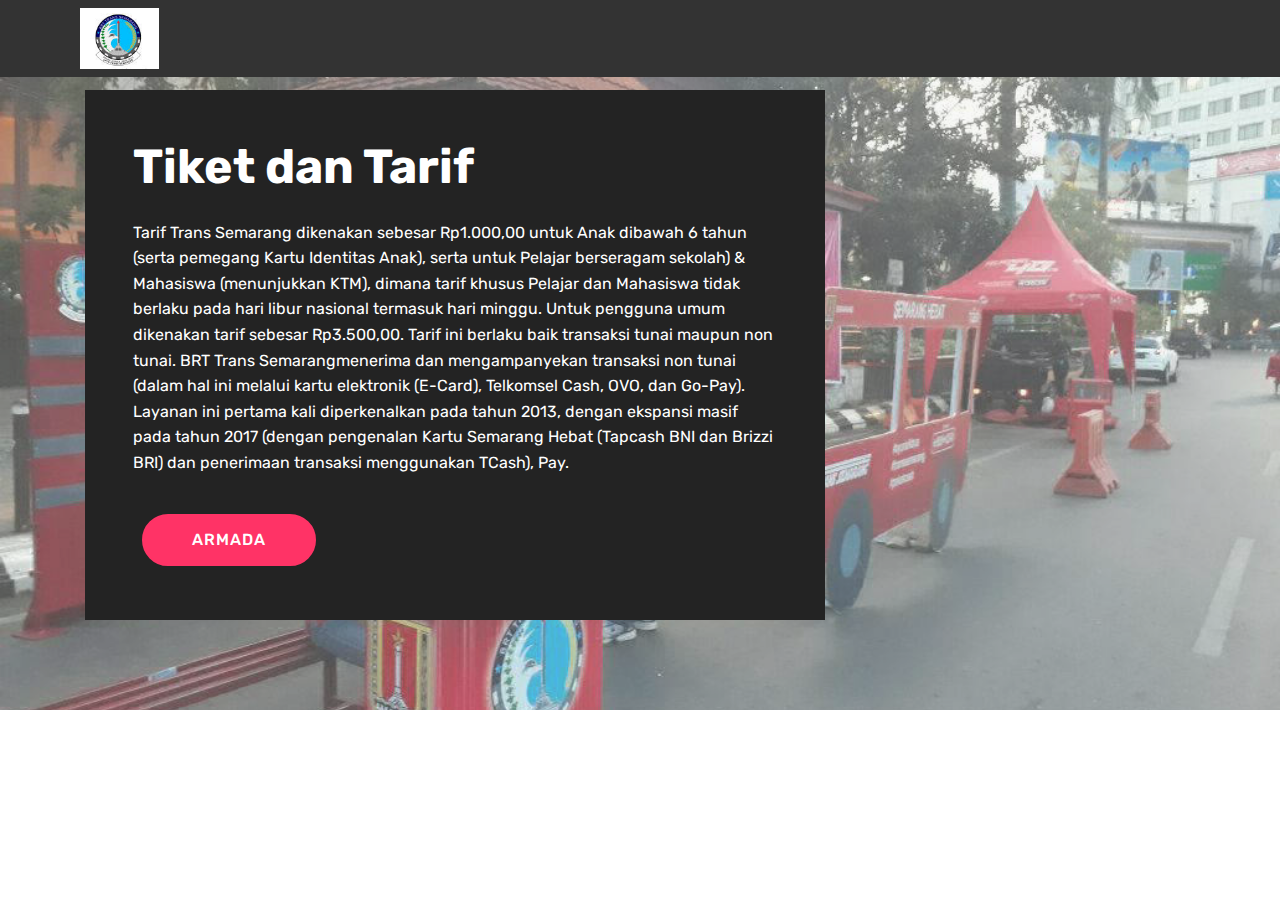
<file: page3.html>
<!DOCTYPE html>
<html  >
<head>
  <!-- Site made with Mobirise Website Builder v4.10.5, https://mobirise.com -->
  <meta charset="UTF-8">
  <meta http-equiv="X-UA-Compatible" content="IE=edge">
  <meta name="generator" content="Mobirise v4.10.5, mobirise.com">
  <meta name="viewport" content="width=device-width, initial-scale=1, minimum-scale=1">
  <link rel="shortcut icon" href="assets/images/logo-brt1-122x94.jpg" type="image/x-icon">
  <meta name="description" content="Web Site Generator Description">
  
  <title>TIKET</title>
  <link rel="stylesheet" href="assets/web/assets/mobirise-icons/mobirise-icons.css">
  <link rel="stylesheet" href="assets/tether/tether.min.css">
  <link rel="stylesheet" href="assets/bootstrap/css/bootstrap.min.css">
  <link rel="stylesheet" href="assets/bootstrap/css/bootstrap-grid.min.css">
  <link rel="stylesheet" href="assets/bootstrap/css/bootstrap-reboot.min.css">
  <link rel="stylesheet" href="assets/animatecss/animate.min.css">
  <link rel="stylesheet" href="assets/dropdown/css/style.css">
  <link rel="stylesheet" href="assets/theme/css/style.css">
  <link rel="stylesheet" href="assets/mobirise/css/mbr-additional.css" type="text/css">
  
  
  
</head>
<body>
  <section class="menu cid-rxB06iycen" once="menu" id="menu1-4">

    

    <nav class="navbar navbar-expand beta-menu navbar-dropdown align-items-center navbar-fixed-top navbar-toggleable-sm">
        <button class="navbar-toggler navbar-toggler-right" type="button" data-toggle="collapse" data-target="#navbarSupportedContent" aria-controls="navbarSupportedContent" aria-expanded="false" aria-label="Toggle navigation">
            <div class="hamburger">
                <span></span>
                <span></span>
                <span></span>
                <span></span>
            </div>
        </button>
        <div class="menu-logo">
            <div class="navbar-brand">
                <span class="navbar-logo">
                    <a href="index.html">
                         <img src="assets/images/logo-brt1-122x94.jpg" alt="brttrans" title="" style="height: 3.8rem;">
                    </a>
                </span>
                
            </div>
        </div>
        <div class="collapse navbar-collapse" id="navbarSupportedContent">
            
            
        </div>
    </nav>
</section>

<section class="engine"><a href="https://mobirise.info/i">free site creation software</a></section><section class="header10 cid-rxCCjhsuvQ mbr-parallax-background" id="header10-d">

    

    <div class="mbr-overlay" style="opacity: 0.3; background-color: rgb(239, 239, 239);">
    </div>

    <div class="container">
        <div class="media-container-column mbr-white p-5 align-left col-lg-8 col-md-10">
            <h1 class="mbr-section-title mbr-bold pb-3 mbr-fonts-style display-2">Tiket dan Tarif</h1>
            
            <p class="mbr-text pb-3 mbr-fonts-style display-7">
               Tarif Trans Semarang dikenakan sebesar Rp1.000,00 untuk Anak dibawah 6 tahun (serta pemegang Kartu Identitas Anak), serta untuk Pelajar berseragam sekolah) &amp; Mahasiswa (menunjukkan KTM), dimana tarif khusus Pelajar dan Mahasiswa tidak berlaku pada hari libur nasional termasuk hari minggu. Untuk pengguna umum dikenakan tarif sebesar Rp3.500,00. Tarif ini berlaku baik transaksi tunai maupun non tunai.  BRT Trans Semarangmenerima dan mengampanyekan transaksi non tunai (dalam hal ini melalui kartu elektronik (E-Card), Telkomsel Cash, OVO, dan Go-Pay). Layanan ini pertama kali diperkenalkan pada tahun 2013, dengan ekspansi masif pada tahun 2017 (dengan pengenalan Kartu Semarang Hebat (Tapcash BNI dan Brizzi BRI) dan penerimaan transaksi menggunakan TCash), Pay.</p>
            <div class="mbr-section-btn"><a class="btn btn-md btn-secondary display-4" href="page1.html">ARMADA</a></div>
        </div>
    </div>

    
</section>


  <script src="assets/web/assets/jquery/jquery.min.js"></script>
  <script src="assets/popper/popper.min.js"></script>
  <script src="assets/tether/tether.min.js"></script>
  <script src="assets/bootstrap/js/bootstrap.min.js"></script>
  <script src="assets/smoothscroll/smooth-scroll.js"></script>
  <script src="assets/touchswipe/jquery.touch-swipe.min.js"></script>
  <script src="assets/viewportchecker/jquery.viewportchecker.js"></script>
  <script src="assets/parallax/jarallax.min.js"></script>
  <script src="assets/dropdown/js/nav-dropdown.js"></script>
  <script src="assets/dropdown/js/navbar-dropdown.js"></script>
  <script src="assets/theme/js/script.js"></script>
  
  
 <div id="scrollToTop" class="scrollToTop mbr-arrow-up"><a style="text-align: center;"><i class="mbr-arrow-up-icon mbr-arrow-up-icon-cm cm-icon cm-icon-smallarrow-up"></i></a></div>
    <input name="animation" type="hidden">
  </body>
</html>
</file>
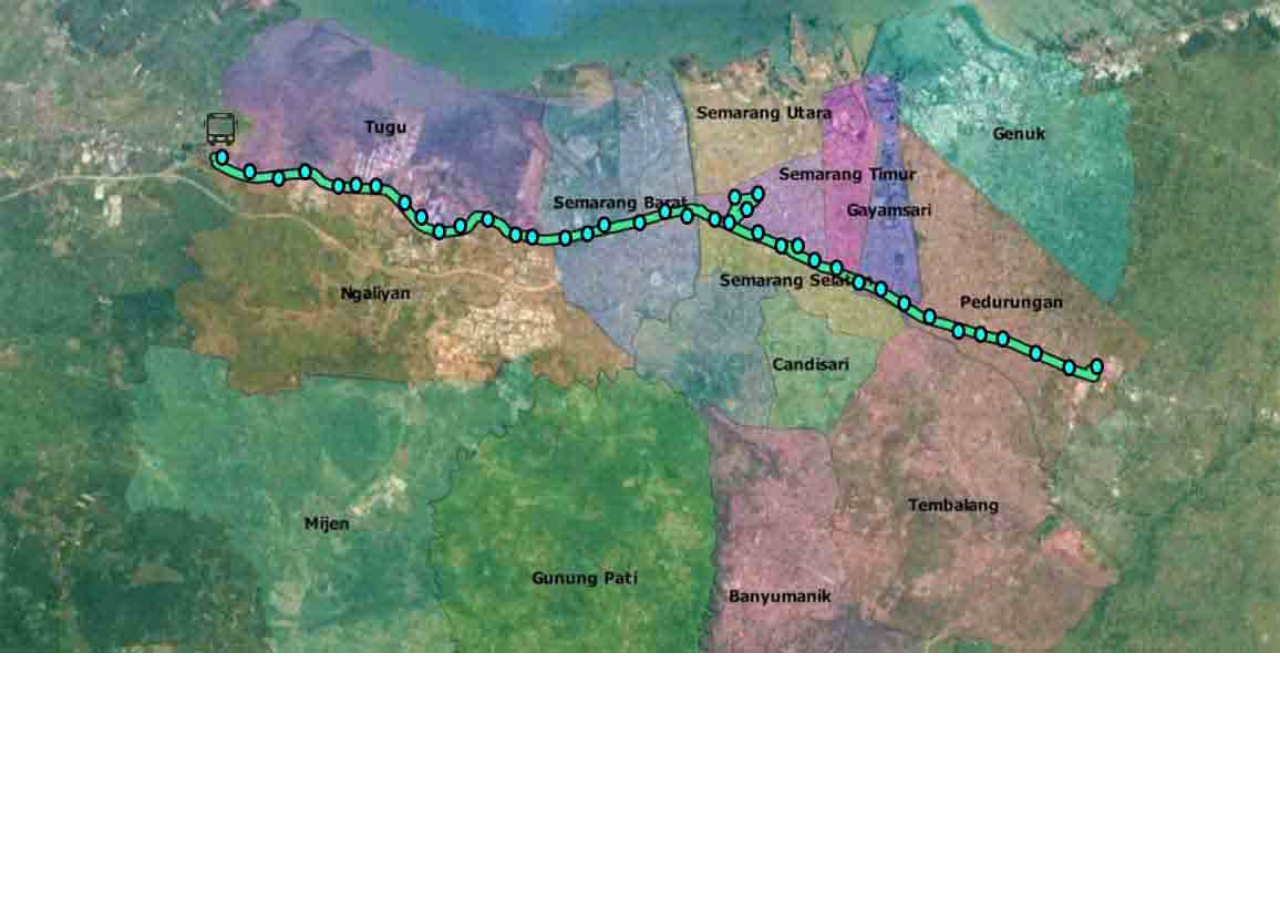
<file: page4.html>
<!DOCTYPE html>
<html  >
<head>
  <!-- Site made with Mobirise Website Builder v4.10.5, https://mobirise.com -->
  <meta charset="UTF-8">
  <meta http-equiv="X-UA-Compatible" content="IE=edge">
  <meta name="generator" content="Mobirise v4.10.5, mobirise.com">
  <meta name="viewport" content="width=device-width, initial-scale=1, minimum-scale=1">
  <link rel="shortcut icon" href="assets/images/logo-brt1-122x94.jpg" type="image/x-icon">
  <meta name="description" content="Website Builder Description">
  
  <title>TITIK KORIDOR 1</title>
  <link rel="stylesheet" href="assets/tether/tether.min.css">
  <link rel="stylesheet" href="assets/bootstrap/css/bootstrap.min.css">
  <link rel="stylesheet" href="assets/bootstrap/css/bootstrap-grid.min.css">
  <link rel="stylesheet" href="assets/bootstrap/css/bootstrap-reboot.min.css">
  <link rel="stylesheet" href="assets/animatecss/animate.min.css">
  <link rel="stylesheet" href="assets/theme/css/style.css">
  <link rel="stylesheet" href="assets/mobirise/css/mbr-additional.css" type="text/css">
  
  
  
</head>
<body>
  <section class="cid-rxEosjjfKm" id="image2-z">

    

    <figure class="mbr-figure">
        <div class="image-block" style="width: 100%;">
            <img src="assets/images/kor-1-asli.jpg" alt="" title="">
            
        </div>
    </figure>
</section>


  <section class="engine"><a href="https://mobirise.info/b">create a website</a></section><script src="assets/web/assets/jquery/jquery.min.js"></script>
  <script src="assets/popper/popper.min.js"></script>
  <script src="assets/tether/tether.min.js"></script>
  <script src="assets/bootstrap/js/bootstrap.min.js"></script>
  <script src="assets/smoothscroll/smooth-scroll.js"></script>
  <script src="assets/viewportchecker/jquery.viewportchecker.js"></script>
  <script src="assets/theme/js/script.js"></script>
  
  
 <div id="scrollToTop" class="scrollToTop mbr-arrow-up"><a style="text-align: center;"><i class="mbr-arrow-up-icon mbr-arrow-up-icon-cm cm-icon cm-icon-smallarrow-up"></i></a></div>
    <input name="animation" type="hidden">
  </body>
</html>
</file>
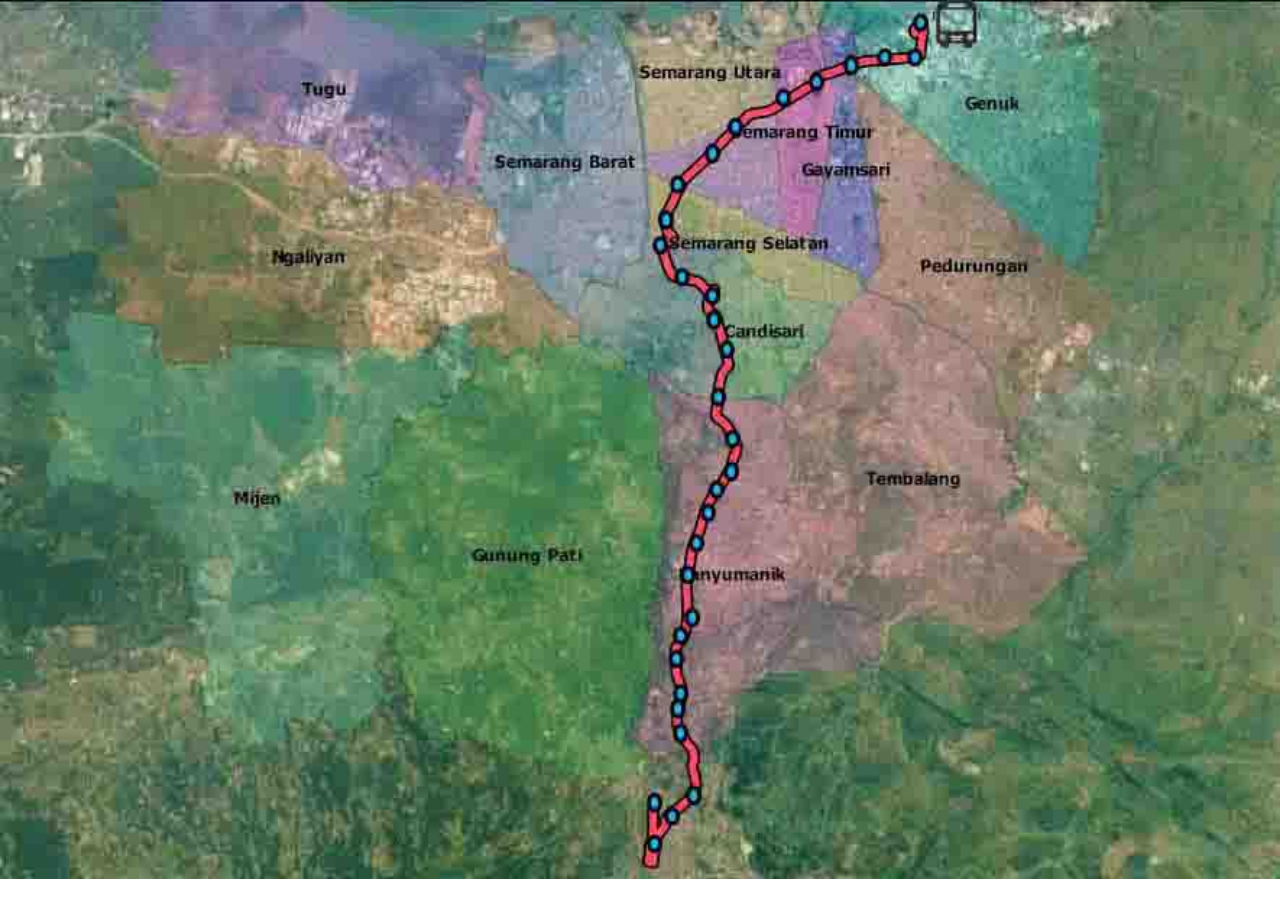
<file: page5.html>
<!DOCTYPE html>
<html  >
<head>
  <!-- Site made with Mobirise Website Builder v4.10.5, https://mobirise.com -->
  <meta charset="UTF-8">
  <meta http-equiv="X-UA-Compatible" content="IE=edge">
  <meta name="generator" content="Mobirise v4.10.5, mobirise.com">
  <meta name="viewport" content="width=device-width, initial-scale=1, minimum-scale=1">
  <link rel="shortcut icon" href="assets/images/logo-brt1-122x94.jpg" type="image/x-icon">
  <meta name="description" content="Website Builder Description">
  
  <title>TITIK KORIDOR 2</title>
  <link rel="stylesheet" href="assets/tether/tether.min.css">
  <link rel="stylesheet" href="assets/bootstrap/css/bootstrap.min.css">
  <link rel="stylesheet" href="assets/bootstrap/css/bootstrap-grid.min.css">
  <link rel="stylesheet" href="assets/bootstrap/css/bootstrap-reboot.min.css">
  <link rel="stylesheet" href="assets/animatecss/animate.min.css">
  <link rel="stylesheet" href="assets/theme/css/style.css">
  <link rel="stylesheet" href="assets/mobirise/css/mbr-additional.css" type="text/css">
  
  
  
</head>
<body>
  <section class="cid-rxEoGuCWNC" id="image2-10">

    

    <figure class="mbr-figure">
        <div class="image-block" style="width: 100%;">
            <img src="assets/images/kor-2.jpg" alt="Mobirise" title="">
            
        </div>
    </figure>
</section>


  <section class="engine"><a href="https://mobirise.info/u">bootstrap website templates</a></section><script src="assets/web/assets/jquery/jquery.min.js"></script>
  <script src="assets/popper/popper.min.js"></script>
  <script src="assets/tether/tether.min.js"></script>
  <script src="assets/bootstrap/js/bootstrap.min.js"></script>
  <script src="assets/smoothscroll/smooth-scroll.js"></script>
  <script src="assets/viewportchecker/jquery.viewportchecker.js"></script>
  <script src="assets/theme/js/script.js"></script>
  
  
 <div id="scrollToTop" class="scrollToTop mbr-arrow-up"><a style="text-align: center;"><i class="mbr-arrow-up-icon mbr-arrow-up-icon-cm cm-icon cm-icon-smallarrow-up"></i></a></div>
    <input name="animation" type="hidden">
  </body>
</html>
</file>
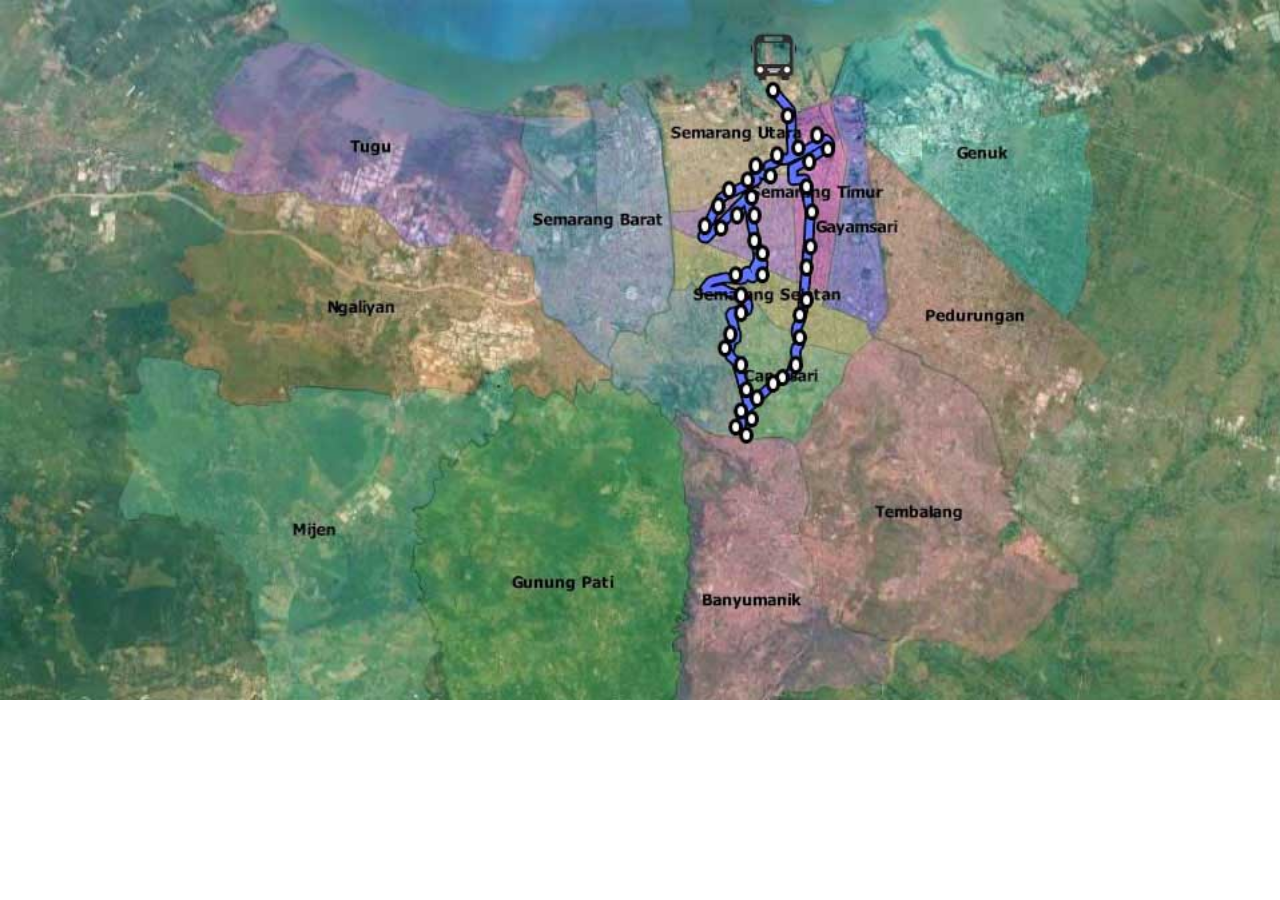
<file: page6.html>
<!DOCTYPE html>
<html  >
<head>
  <!-- Site made with Mobirise Website Builder v4.10.5, https://mobirise.com -->
  <meta charset="UTF-8">
  <meta http-equiv="X-UA-Compatible" content="IE=edge">
  <meta name="generator" content="Mobirise v4.10.5, mobirise.com">
  <meta name="viewport" content="width=device-width, initial-scale=1, minimum-scale=1">
  <link rel="shortcut icon" href="assets/images/logo-brt1-122x94.jpg" type="image/x-icon">
  <meta name="description" content="Website Builder Description">
  
  <title>TITIK KORIDOR 3A</title>
  <link rel="stylesheet" href="assets/tether/tether.min.css">
  <link rel="stylesheet" href="assets/bootstrap/css/bootstrap.min.css">
  <link rel="stylesheet" href="assets/bootstrap/css/bootstrap-grid.min.css">
  <link rel="stylesheet" href="assets/bootstrap/css/bootstrap-reboot.min.css">
  <link rel="stylesheet" href="assets/animatecss/animate.min.css">
  <link rel="stylesheet" href="assets/theme/css/style.css">
  <link rel="stylesheet" href="assets/mobirise/css/mbr-additional.css" type="text/css">
  
  
  
</head>
<body>
  <section class="cid-rxEoJcXqlG" id="image2-11">

    

    <figure class="mbr-figure">
        <div class="image-block" style="width: 100%;">
            <img src="assets/images/kor-3-a.jpg" alt="Mobirise" title="">
            
        </div>
    </figure>
</section>


  <section class="engine"><a href="https://mobirise.info/i">free website creation software</a></section><script src="assets/web/assets/jquery/jquery.min.js"></script>
  <script src="assets/popper/popper.min.js"></script>
  <script src="assets/tether/tether.min.js"></script>
  <script src="assets/bootstrap/js/bootstrap.min.js"></script>
  <script src="assets/smoothscroll/smooth-scroll.js"></script>
  <script src="assets/viewportchecker/jquery.viewportchecker.js"></script>
  <script src="assets/theme/js/script.js"></script>
  
  
 <div id="scrollToTop" class="scrollToTop mbr-arrow-up"><a style="text-align: center;"><i class="mbr-arrow-up-icon mbr-arrow-up-icon-cm cm-icon cm-icon-smallarrow-up"></i></a></div>
    <input name="animation" type="hidden">
  </body>
</html>
</file>
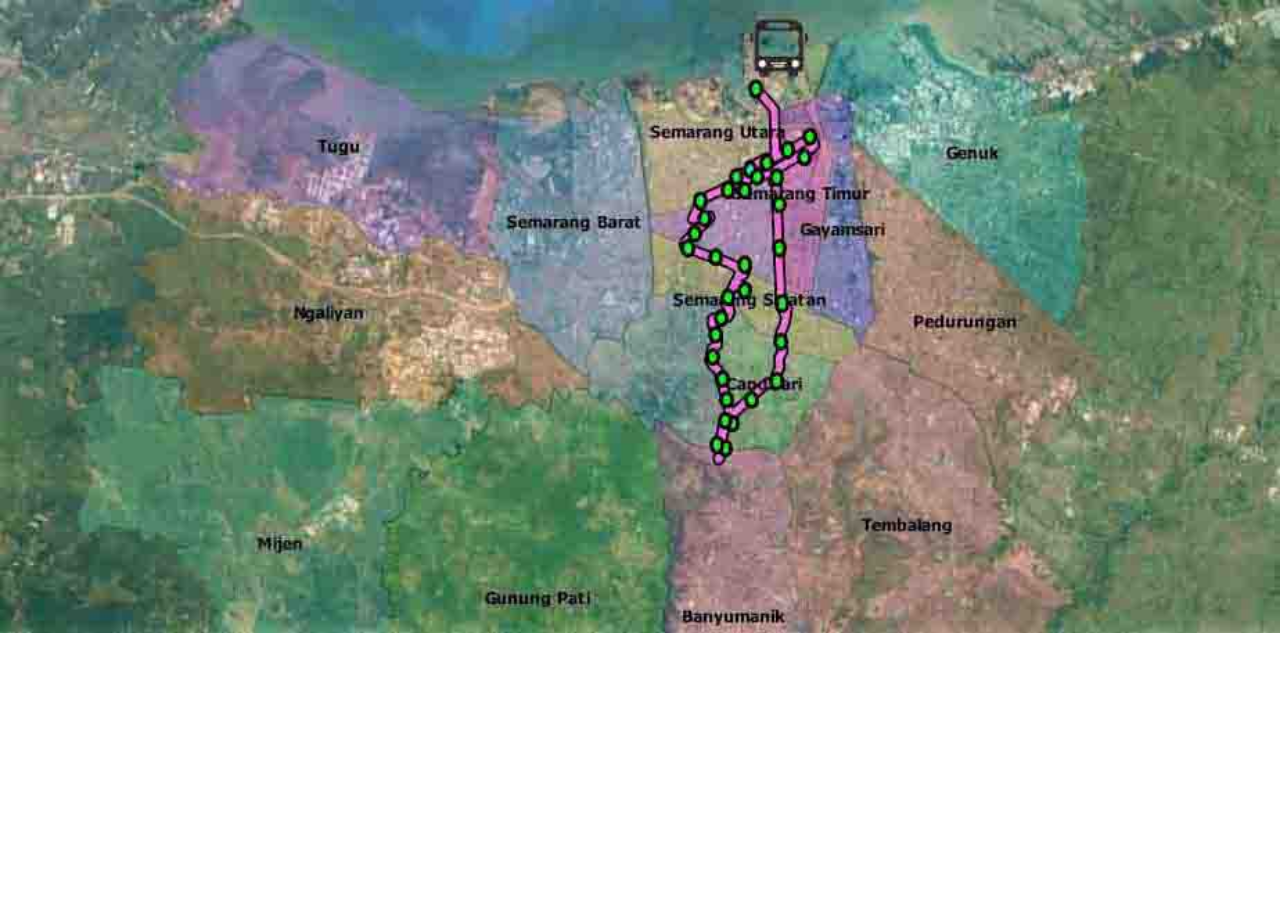
<file: page7.html>
<!DOCTYPE html>
<html  >
<head>
  <!-- Site made with Mobirise Website Builder v4.10.5, https://mobirise.com -->
  <meta charset="UTF-8">
  <meta http-equiv="X-UA-Compatible" content="IE=edge">
  <meta name="generator" content="Mobirise v4.10.5, mobirise.com">
  <meta name="viewport" content="width=device-width, initial-scale=1, minimum-scale=1">
  <link rel="shortcut icon" href="assets/images/logo-brt1-122x94.jpg" type="image/x-icon">
  <meta name="description" content="Website Builder Description">
  
  <title>TITIK KORIDOR 3B</title>
  <link rel="stylesheet" href="assets/tether/tether.min.css">
  <link rel="stylesheet" href="assets/bootstrap/css/bootstrap.min.css">
  <link rel="stylesheet" href="assets/bootstrap/css/bootstrap-grid.min.css">
  <link rel="stylesheet" href="assets/bootstrap/css/bootstrap-reboot.min.css">
  <link rel="stylesheet" href="assets/animatecss/animate.min.css">
  <link rel="stylesheet" href="assets/theme/css/style.css">
  <link rel="stylesheet" href="assets/mobirise/css/mbr-additional.css" type="text/css">
  
  
  
</head>
<body>
  <section class="cid-rxEoK5cXTi" id="image2-12">

    

    <figure class="mbr-figure">
        <div class="image-block" style="width: 100%;">
            <img src="assets/images/kor-3-b.jpg" alt="Mobirise" title="">
            
        </div>
    </figure>
</section>


  <section class="engine"><a href="https://mobirise.info/h">how to create a web page for free</a></section><script src="assets/web/assets/jquery/jquery.min.js"></script>
  <script src="assets/popper/popper.min.js"></script>
  <script src="assets/tether/tether.min.js"></script>
  <script src="assets/bootstrap/js/bootstrap.min.js"></script>
  <script src="assets/smoothscroll/smooth-scroll.js"></script>
  <script src="assets/viewportchecker/jquery.viewportchecker.js"></script>
  <script src="assets/theme/js/script.js"></script>
  
  
 <div id="scrollToTop" class="scrollToTop mbr-arrow-up"><a style="text-align: center;"><i class="mbr-arrow-up-icon mbr-arrow-up-icon-cm cm-icon cm-icon-smallarrow-up"></i></a></div>
    <input name="animation" type="hidden">
  </body>
</html>
</file>
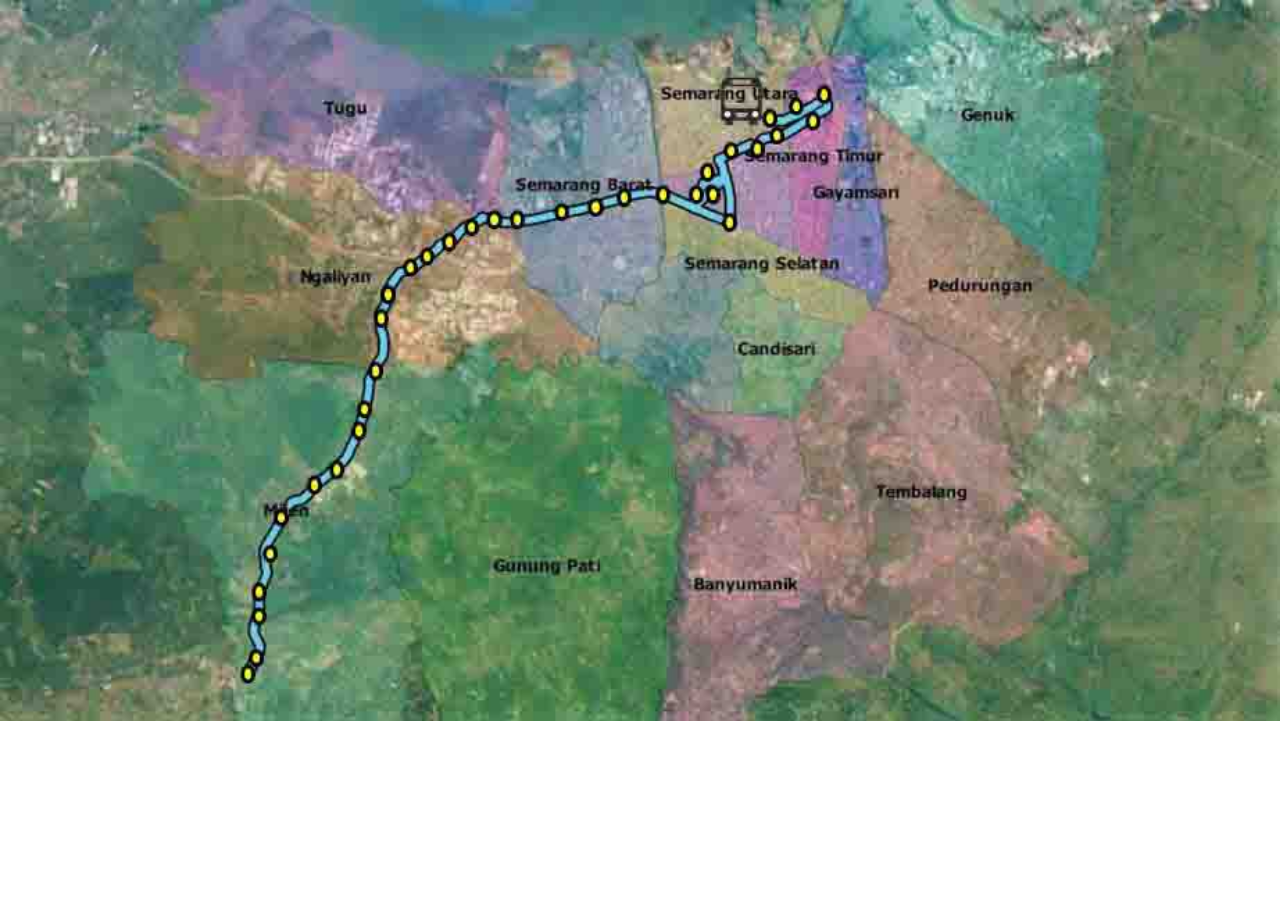
<file: page8.html>
<!DOCTYPE html>
<html  >
<head>
  <!-- Site made with Mobirise Website Builder v4.10.5, https://mobirise.com -->
  <meta charset="UTF-8">
  <meta http-equiv="X-UA-Compatible" content="IE=edge">
  <meta name="generator" content="Mobirise v4.10.5, mobirise.com">
  <meta name="viewport" content="width=device-width, initial-scale=1, minimum-scale=1">
  <link rel="shortcut icon" href="assets/images/logo-brt1-122x94.jpg" type="image/x-icon">
  <meta name="description" content="Website Builder Description">
  
  <title>TITIK KORIDOR 4</title>
  <link rel="stylesheet" href="assets/tether/tether.min.css">
  <link rel="stylesheet" href="assets/bootstrap/css/bootstrap.min.css">
  <link rel="stylesheet" href="assets/bootstrap/css/bootstrap-grid.min.css">
  <link rel="stylesheet" href="assets/bootstrap/css/bootstrap-reboot.min.css">
  <link rel="stylesheet" href="assets/animatecss/animate.min.css">
  <link rel="stylesheet" href="assets/theme/css/style.css">
  <link rel="stylesheet" href="assets/mobirise/css/mbr-additional.css" type="text/css">
  
  
  
</head>
<body>
  <section class="cid-rxEoKGjbzs" id="image2-13">

    

    <figure class="mbr-figure">
        <div class="image-block" style="width: 100%;">
            <img src="assets/images/kor-4.jpg" alt="Mobirise" title="">
            
        </div>
    </figure>
</section>


  <section class="engine"><a href="https://mobirise.info/r">free bootstrap templates</a></section><script src="assets/web/assets/jquery/jquery.min.js"></script>
  <script src="assets/popper/popper.min.js"></script>
  <script src="assets/tether/tether.min.js"></script>
  <script src="assets/bootstrap/js/bootstrap.min.js"></script>
  <script src="assets/smoothscroll/smooth-scroll.js"></script>
  <script src="assets/viewportchecker/jquery.viewportchecker.js"></script>
  <script src="assets/theme/js/script.js"></script>
  
  
 <div id="scrollToTop" class="scrollToTop mbr-arrow-up"><a style="text-align: center;"><i class="mbr-arrow-up-icon mbr-arrow-up-icon-cm cm-icon cm-icon-smallarrow-up"></i></a></div>
    <input name="animation" type="hidden">
  </body>
</html>
</file>
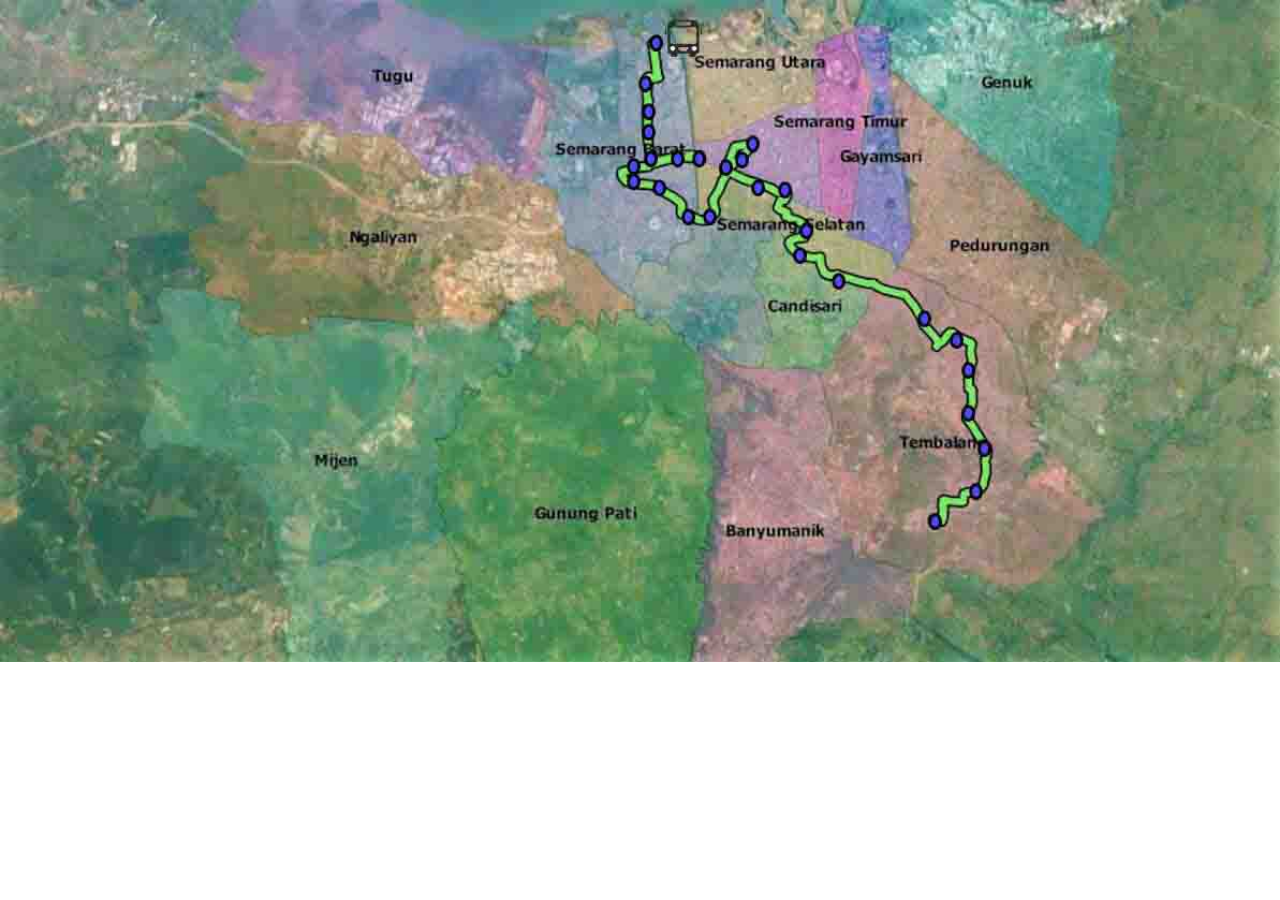
<file: page9.html>
<!DOCTYPE html>
<html  >
<head>
  <!-- Site made with Mobirise Website Builder v4.10.5, https://mobirise.com -->
  <meta charset="UTF-8">
  <meta http-equiv="X-UA-Compatible" content="IE=edge">
  <meta name="generator" content="Mobirise v4.10.5, mobirise.com">
  <meta name="viewport" content="width=device-width, initial-scale=1, minimum-scale=1">
  <link rel="shortcut icon" href="assets/images/logo-brt1-122x94.jpg" type="image/x-icon">
  <meta name="description" content="Website Builder Description">
  
  <title>TITIK KORIDOR 5</title>
  <link rel="stylesheet" href="assets/tether/tether.min.css">
  <link rel="stylesheet" href="assets/bootstrap/css/bootstrap.min.css">
  <link rel="stylesheet" href="assets/bootstrap/css/bootstrap-grid.min.css">
  <link rel="stylesheet" href="assets/bootstrap/css/bootstrap-reboot.min.css">
  <link rel="stylesheet" href="assets/animatecss/animate.min.css">
  <link rel="stylesheet" href="assets/theme/css/style.css">
  <link rel="stylesheet" href="assets/mobirise/css/mbr-additional.css" type="text/css">
  
  
  
</head>
<body>
  <section class="cid-rxEoL8WhYD" id="image2-14">

    

    <figure class="mbr-figure">
        <div class="image-block" style="width: 100%;">
            <img src="assets/images/kor-5.jpg" alt="Mobirise" title="">
            
        </div>
    </figure>
</section>


  <section class="engine"><a href="https://mobirise.info/d">free website maker</a></section><script src="assets/web/assets/jquery/jquery.min.js"></script>
  <script src="assets/popper/popper.min.js"></script>
  <script src="assets/tether/tether.min.js"></script>
  <script src="assets/bootstrap/js/bootstrap.min.js"></script>
  <script src="assets/smoothscroll/smooth-scroll.js"></script>
  <script src="assets/viewportchecker/jquery.viewportchecker.js"></script>
  <script src="assets/theme/js/script.js"></script>
  
  
 <div id="scrollToTop" class="scrollToTop mbr-arrow-up"><a style="text-align: center;"><i class="mbr-arrow-up-icon mbr-arrow-up-icon-cm cm-icon cm-icon-smallarrow-up"></i></a></div>
    <input name="animation" type="hidden">
  </body>
</html>
</file>
<file: assets/web/assets/mobirise-icons/mobirise-icons.css>
@font-face {
  font-family: 'MobiriseIcons';
  src:  url('mobirise-icons.eot?spat4u');
  src:  url('mobirise-icons.eot?spat4u#iefix') format('embedded-opentype'),
    url('mobirise-icons.ttf?spat4u') format('truetype'),
    url('mobirise-icons.woff?spat4u') format('woff'),
    url('mobirise-icons.svg?spat4u#MobiriseIcons') format('svg');
  font-weight: normal;
  font-style: normal;
}

[class^="mbri-"], [class*=" mbri-"] {
  /* use !important to prevent issues with browser extensions that change fonts */
  font-family: MobiriseIcons !important;
  speak: none;
  font-style: normal;
  font-weight: normal;
  font-variant: normal;
  text-transform: none;
  line-height: 1;

  /* Better Font Rendering =========== */
  -webkit-font-smoothing: antialiased;
  -moz-osx-font-smoothing: grayscale;
}

.mbri-add-submenu:before {
  content: "\e900";
}
.mbri-alert:before {
  content: "\e901";
}
.mbri-align-center:before {
  content: "\e902";
}
.mbri-align-justify:before {
  content: "\e903";
}
.mbri-align-left:before {
  content: "\e904";
}
.mbri-align-right:before {
  content: "\e905";
}
.mbri-android:before {
  content: "\e906";
}
.mbri-apple:before {
  content: "\e907";
}
.mbri-arrow-down:before {
  content: "\e908";
}
.mbri-arrow-next:before {
  content: "\e909";
}
.mbri-arrow-prev:before {
  content: "\e90a";
}
.mbri-arrow-up:before {
  content: "\e90b";
}
.mbri-bold:before {
  content: "\e90c";
}
.mbri-bookmark:before {
  content: "\e90d";
}
.mbri-bootstrap:before {
  content: "\e90e";
}
.mbri-briefcase:before {
  content: "\e90f";
}
.mbri-browse:before {
  content: "\e910";
}
.mbri-bulleted-list:before {
  content: "\e911";
}
.mbri-calendar:before {
  content: "\e912";
}
.mbri-camera:before {
  content: "\e913";
}
.mbri-cart-add:before {
  content: "\e914";
}
.mbri-cart-full:before {
  content: "\e915";
}
.mbri-cash:before {
  content: "\e916";
}
.mbri-change-style:before {
  content: "\e917";
}
.mbri-chat:before {
  content: "\e918";
}
.mbri-clock:before {
  content: "\e919";
}
.mbri-close:before {
  content: "\e91a";
}
.mbri-cloud:before {
  content: "\e91b";
}
.mbri-code:before {
  content: "\e91c";
}
.mbri-contact-form:before {
  content: "\e91d";
}
.mbri-credit-card:before {
  content: "\e91e";
}
.mbri-cursor-click:before {
  content: "\e91f";
}
.mbri-cust-feedback:before {
  content: "\e920";
}
.mbri-database:before {
  content: "\e921";
}
.mbri-delivery:before {
  content: "\e922";
}
.mbri-desktop:before {
  content: "\e923";
}
.mbri-devices:before {
  content: "\e924";
}
.mbri-down:before {
  content: "\e925";
}
.mbri-download:before {
  content: "\e989";
}
.mbri-drag-n-drop:before {
  content: "\e927";
}
.mbri-drag-n-drop2:before {
  content: "\e928";
}
.mbri-edit:before {
  content: "\e929";
}
.mbri-edit2:before {
  content: "\e92a";
}
.mbri-error:before {
  content: "\e92b";
}
.mbri-extension:before {
  content: "\e92c";
}
.mbri-features:before {
  content: "\e92d";
}
.mbri-file:before {
  content: "\e92e";
}
.mbri-flag:before {
  content: "\e92f";
}
.mbri-folder:before {
  content: "\e930";
}
.mbri-gift:before {
  content: "\e931";
}
.mbri-github:before {
  content: "\e932";
}
.mbri-globe:before {
  content: "\e933";
}
.mbri-globe-2:before {
  content: "\e934";
}
.mbri-growing-chart:before {
  content: "\e935";
}
.mbri-hearth:before {
  content: "\e936";
}
.mbri-help:before {
  content: "\e937";
}
.mbri-home:before {
  content: "\e938";
}
.mbri-hot-cup:before {
  content: "\e939";
}
.mbri-idea:before {
  content: "\e93a";
}
.mbri-image-gallery:before {
  content: "\e93b";
}
.mbri-image-slider:before {
  content: "\e93c";
}
.mbri-info:before {
  content: "\e93d";
}
.mbri-italic:before {
  content: "\e93e";
}
.mbri-key:before {
  content: "\e93f";
}
.mbri-laptop:before {
  content: "\e940";
}
.mbri-layers:before {
  content: "\e941";
}
.mbri-left-right:before {
  content: "\e942";
}
.mbri-left:before {
  content: "\e943";
}
.mbri-letter:before {
  content: "\e944";
}
.mbri-like:before {
  content: "\e945";
}
.mbri-link:before {
  content: "\e946";
}
.mbri-lock:before {
  content: "\e947";
}
.mbri-login:before {
  content: "\e948";
}
.mbri-logout:before {
  content: "\e949";
}
.mbri-magic-stick:before {
  content: "\e94a";
}
.mbri-map-pin:before {
  content: "\e94b";
}
.mbri-menu:before {
  content: "\e94c";
}
.mbri-mobile:before {
  content: "\e94d";
}
.mbri-mobile2:before {
  content: "\e94e";
}
.mbri-mobirise:before {
  content: "\e94f";
}
.mbri-more-horizontal:before {
  content: "\e950";
}
.mbri-more-vertical:before {
  content: "\e951";
}
.mbri-music:before {
  content: "\e952";
}
.mbri-new-file:before {
  content: "\e953";
}
.mbri-numbered-list:before {
  content: "\e954";
}
.mbri-opened-folder:before {
  content: "\e955";
}
.mbri-pages:before {
  content: "\e956";
}
.mbri-paper-plane:before {
  content: "\e957";
}
.mbri-paperclip:before {
  content: "\e958";
}
.mbri-photo:before {
  content: "\e959";
}
.mbri-photos:before {
  content: "\e95a";
}
.mbri-pin:before {
  content: "\e95b";
}
.mbri-play:before {
  content: "\e95c";
}
.mbri-plus:before {
  content: "\e95d";
}
.mbri-preview:before {
  content: "\e95e";
}
.mbri-print:before {
  content: "\e95f";
}
.mbri-protect:before {
  content: "\e960";
}
.mbri-question:before {
  content: "\e961";
}
.mbri-quote-left:before {
  content: "\e962";
}
.mbri-quote-right:before {
  content: "\e963";
}
.mbri-refresh:before {
  content: "\e964";
}
.mbri-responsive:before {
  content: "\e965";
}
.mbri-right:before {
  content: "\e966";
}
.mbri-rocket:before {
  content: "\e967";
}
.mbri-sad-face:before {
  content: "\e968";
}
.mbri-sale:before {
  content: "\e969";
}
.mbri-save:before {
  content: "\e96a";
}
.mbri-search:before {
  content: "\e96b";
}
.mbri-setting:before {
  content: "\e96c";
}
.mbri-setting2:before {
  content: "\e96d";
}
.mbri-setting3:before {
  content: "\e96e";
}
.mbri-share:before {
  content: "\e96f";
}
.mbri-shopping-bag:before {
  content: "\e970";
}
.mbri-shopping-basket:before {
  content: "\e971";
}
.mbri-shopping-cart:before {
  content: "\e972";
}
.mbri-sites:before {
  content: "\e973";
}
.mbri-smile-face:before {
  content: "\e974";
}
.mbri-speed:before {
  content: "\e975";
}
.mbri-star:before {
  content: "\e976";
}
.mbri-success:before {
  content: "\e977";
}
.mbri-sun:before {
  content: "\e978";
}
.mbri-sun2:before {
  content: "\e979";
}
.mbri-tablet:before {
  content: "\e97a";
}
.mbri-tablet-vertical:before {
  content: "\e97b";
}
.mbri-target:before {
  content: "\e97c";
}
.mbri-timer:before {
  content: "\e97d";
}
.mbri-to-ftp:before {
  content: "\e97e";
}
.mbri-to-local-drive:before {
  content: "\e97f";
}
.mbri-touch-swipe:before {
  content: "\e980";
}
.mbri-touch:before {
  content: "\e981";
}
.mbri-trash:before {
  content: "\e982";
}
.mbri-underline:before {
  content: "\e983";
}
.mbri-unlink:before {
  content: "\e984";
}
.mbri-unlock:before {
  content: "\e985";
}
.mbri-up-down:before {
  content: "\e986";
}
.mbri-up:before {
  content: "\e987";
}
.mbri-update:before {
  content: "\e988";
}
.mbri-upload:before {
 content: "\e926"; 
}
.mbri-user:before {
  content: "\e98a";
}
.mbri-user2:before {
  content: "\e98b";
}
.mbri-users:before {
  content: "\e98c";
}
.mbri-video:before {
  content: "\e98d";
}
.mbri-video-play:before {
  content: "\e98e";
}
.mbri-watch:before {
  content: "\e98f";
}
.mbri-website-theme:before {
  content: "\e990";
}
.mbri-wifi:before {
  content: "\e991";
}
.mbri-windows:before {
  content: "\e992";
}
.mbri-zoom-out:before {
  content: "\e993";
}
.mbri-redo:before {
  content: "\e994";
}
.mbri-undo:before {
  content: "\e995";
}
</file>
<file: assets/dropdown/css/style.css>
.navbar-dropdown {
  left: 0;
  padding: 0;
  position: absolute;
  right: 0;
  top: 0;
  transition: all 0.45s ease;
  z-index: 1030;
  background: #282828; }
  .navbar-dropdown .navbar-logo {
    margin-right: 0.8rem;
    transition: margin 0.3s ease-in-out;
    vertical-align: middle; }
    .navbar-dropdown .navbar-logo img {
      height: 3.125rem;
      transition: all 0.3s ease-in-out; }
    .navbar-dropdown .navbar-logo.mbr-iconfont {
      font-size: 3.125rem;
      line-height: 3.125rem; }
  .navbar-dropdown .navbar-caption {
    font-weight: 700;
    white-space: normal;
    vertical-align: -4px;
    line-height: 3.125rem !important; }
    .navbar-dropdown .navbar-caption, .navbar-dropdown .navbar-caption:hover {
      color: inherit;
      text-decoration: none; }
  .navbar-dropdown .mbr-iconfont + .navbar-caption {
    vertical-align: -1px; }
  .navbar-dropdown.navbar-fixed-top {
    position: fixed; }
  .navbar-dropdown .navbar-brand span {
    vertical-align: -4px; }
  .navbar-dropdown.bg-color.transparent {
    background: none; }
  .navbar-dropdown.navbar-short .navbar-brand {
    padding: 0.625rem 0; }
    .navbar-dropdown.navbar-short .navbar-brand span {
      vertical-align: -1px; }
  .navbar-dropdown.navbar-short .navbar-caption {
    line-height: 2.375rem !important;
    vertical-align: -2px; }
  .navbar-dropdown.navbar-short .navbar-logo {
    margin-right: 0.5rem; }
    .navbar-dropdown.navbar-short .navbar-logo img {
      height: 2.375rem; }
    .navbar-dropdown.navbar-short .navbar-logo.mbr-iconfont {
      font-size: 2.375rem;
      line-height: 2.375rem; }
  .navbar-dropdown.navbar-short .mbr-table-cell {
    height: 3.625rem; }
  .navbar-dropdown .navbar-close {
    left: 0.6875rem;
    position: fixed;
    top: 0.75rem;
    z-index: 1000; }
  .navbar-dropdown .hamburger-icon {
    content: "";
    display: inline-block;
    vertical-align: middle;
    width: 16px;
    -webkit-box-shadow: 0 -6px 0 1px #282828,0 0 0 1px #282828,0 6px 0 1px #282828;
    -moz-box-shadow: 0 -6px 0 1px #282828,0 0 0 1px #282828,0 6px 0 1px #282828;
    box-shadow: 0 -6px 0 1px #282828,0 0 0 1px #282828,0 6px 0 1px #282828; }

.dropdown-menu .dropdown-toggle[data-toggle="dropdown-submenu"]::after {
  border-bottom: 0.35em solid transparent;
  border-left: 0.35em solid;
  border-right: 0;
  border-top: 0.35em solid transparent;
  margin-left: 0.3rem; }

.dropdown-menu .dropdown-item:focus {
  outline: 0; }

.nav-dropdown {
  font-size: 0.75rem;
  font-weight: 500;
  height: auto !important; }
  .nav-dropdown .nav-btn {
    padding-left: 1rem; }
  .nav-dropdown .link {
    margin: .667em 1.667em;
    font-weight: 500;
    padding: 0;
    transition: color .2s ease-in-out; }
    .nav-dropdown .link.dropdown-toggle {
      margin-right: 2.583em; }
      .nav-dropdown .link.dropdown-toggle::after {
        margin-left: .25rem;
        border-top: 0.35em solid;
        border-right: 0.35em solid transparent;
        border-left: 0.35em solid transparent;
        border-bottom: 0; }
      .nav-dropdown .link.dropdown-toggle[aria-expanded="true"] {
        margin: 0;
        padding: 0.667em 3.263em  0.667em 1.667em; }
  .nav-dropdown .link::after,
  .nav-dropdown .dropdown-item::after {
    color: inherit; }
  .nav-dropdown .btn {
    font-size: 0.75rem;
    font-weight: 700;
    letter-spacing: 0;
    margin-bottom: 0;
    padding-left: 1.25rem;
    padding-right: 1.25rem; }
  .nav-dropdown .dropdown-menu {
    border-radius: 0;
    border: 0;
    left: 0;
    margin: 0;
    padding-bottom: 1.25rem;
    padding-top: 1.25rem;
    position: relative; }
  .nav-dropdown .dropdown-submenu {
    margin-left: 0.125rem;
    top: 0; }
  .nav-dropdown .dropdown-item {
    font-weight: 500;
    line-height: 2;
    padding: 0.3846em 4.615em 0.3846em 1.5385em;
    position: relative;
    transition: color .2s ease-in-out, background-color .2s ease-in-out; }
    .nav-dropdown .dropdown-item::after {
      margin-top: -0.3077em;
      position: absolute;
      right: 1.1538em;
      top: 50%; }
    .nav-dropdown .dropdown-item:focus, .nav-dropdown .dropdown-item:hover {
      background: none; }

@media (max-width: 767px) {
  .nav-dropdown.navbar-toggleable-sm {
    bottom: 0;
    display: none;
    left: 0;
    overflow-x: hidden;
    position: fixed;
    top: 0;
    transform: translateX(-100%);
    -ms-transform: translateX(-100%);
    -webkit-transform: translateX(-100%);
    width: 18.75rem;
    z-index: 999; } }
.nav-dropdown.navbar-toggleable-xl {
  bottom: 0;
  display: none;
  left: 0;
  overflow-x: hidden;
  position: fixed;
  top: 0;
  transform: translateX(-100%);
  -ms-transform: translateX(-100%);
  -webkit-transform: translateX(-100%);
  width: 18.75rem;
  z-index: 999; }

.nav-dropdown-sm {
  display: block !important;
  overflow-x: hidden;
  overflow: auto;
  padding-top: 3.875rem; }
  .nav-dropdown-sm::after {
    content: "";
    display: block;
    height: 3rem;
    width: 100%; }
  .nav-dropdown-sm.collapse.in ~ .navbar-close {
    display: block !important; }
  .nav-dropdown-sm.collapsing, .nav-dropdown-sm.collapse.in {
    transform: translateX(0);
    -ms-transform: translateX(0);
    -webkit-transform: translateX(0);
    transition: all 0.25s ease-out;
    -webkit-transition: all 0.25s ease-out;
    background: #282828; }
  .nav-dropdown-sm.collapsing[aria-expanded="false"] {
    transform: translateX(-100%);
    -ms-transform: translateX(-100%);
    -webkit-transform: translateX(-100%); }
  .nav-dropdown-sm .nav-item {
    display: block;
    margin-left: 0 !important;
    padding-left: 0; }
  .nav-dropdown-sm .link,
  .nav-dropdown-sm .dropdown-item {
    border-top: 1px dotted rgba(255, 255, 255, 0.1);
    font-size: 0.8125rem;
    line-height: 1.6;
    margin: 0 !important;
    padding: 0.875rem 2.4rem 0.875rem 1.5625rem !important;
    position: relative;
    white-space: normal; }
    .nav-dropdown-sm .link:focus, .nav-dropdown-sm .link:hover,
    .nav-dropdown-sm .dropdown-item:focus,
    .nav-dropdown-sm .dropdown-item:hover {
      background: rgba(0, 0, 0, 0.2) !important;
      color: #c0a375; }
  .nav-dropdown-sm .nav-btn {
    position: relative;
    padding: 1.5625rem 1.5625rem 0 1.5625rem; }
    .nav-dropdown-sm .nav-btn::before {
      border-top: 1px dotted rgba(255, 255, 255, 0.1);
      content: "";
      left: 0;
      position: absolute;
      top: 0;
      width: 100%; }
    .nav-dropdown-sm .nav-btn + .nav-btn {
      padding-top: 0.625rem; }
      .nav-dropdown-sm .nav-btn + .nav-btn::before {
        display: none; }
  .nav-dropdown-sm .btn {
    padding: 0.625rem 0; }
  .nav-dropdown-sm .dropdown-toggle[data-toggle="dropdown-submenu"]::after {
    margin-left: .25rem;
    border-top: 0.35em solid;
    border-right: 0.35em solid transparent;
    border-left: 0.35em solid transparent;
    border-bottom: 0; }
  .nav-dropdown-sm .dropdown-toggle[data-toggle="dropdown-submenu"][aria-expanded="true"]::after {
    border-top: 0;
    border-right: 0.35em solid transparent;
    border-left: 0.35em solid transparent;
    border-bottom: 0.35em solid; }
  .nav-dropdown-sm .dropdown-menu {
    margin: 0;
    padding: 0;
    position: relative;
    top: 0;
    left: 0;
    width: 100%;
    border: 0;
    float: none;
    border-radius: 0;
    background: none; }
  .nav-dropdown-sm .dropdown-submenu {
    left: 100%;
    margin-left: 0.125rem;
    margin-top: -1.25rem;
    top: 0; }

.navbar-toggleable-sm .nav-dropdown .dropdown-menu {
  position: absolute; }

.navbar-toggleable-sm .nav-dropdown .dropdown-submenu {
  left: 100%;
  margin-left: 0.125rem;
  margin-top: -1.25rem;
  top: 0; }

.navbar-toggleable-sm.opened .nav-dropdown .dropdown-menu {
  position: relative; }

.navbar-toggleable-sm.opened .nav-dropdown .dropdown-submenu {
  left: 0;
  margin-left: 00rem;
  margin-top: 0rem;
  top: 0; }

.is-builder .nav-dropdown.collapsing {
  transition: none !important; }

/*# sourceMappingURL=style.css.map */
</file>
<file: assets/theme/css/style.css>
/*!
 * Mobirise v4 theme (https://mobirise.com/)
 * Copyright 2017 Mobirise
 */
section {
  background-color: #eeeeee; }

section,
.container,
.container-fluid {
  position: relative;
  word-wrap: break-word; }

a.mbr-iconfont:hover {
  text-decoration: none; }

.article .lead p, .article .lead ul, .article .lead ol, .article .lead pre, .article .lead blockquote {
  margin-bottom: 0; }

a {
  font-style: normal;
  font-weight: 400;
  cursor: pointer; }
  a, a:hover {
    text-decoration: none; }

figure {
  margin-bottom: 0; }

body {
  color: #232323; }

h1, h2, h3, h4, h5, h6,
.h1, .h2, .h3, .h4, .h5, .h6,
.display-1, .display-2, .display-3, .display-4 {
  line-height: 1;
  word-break: break-word;
  word-wrap: break-word; }

b, strong {
  font-weight: bold; }

blockquote {
  padding: 10px 0 10px 20px;
  position: relative;
  border-left: 2px solid;
  border-color: #ff3366; }

input:-webkit-autofill, input:-webkit-autofill:hover, input:-webkit-autofill:focus, input:-webkit-autofill:active {
  transition-delay: 9999s;
  transition-property: background-color, color; }

textarea[type="hidden"] {
  display: none; }

body {
  position: relative; }

section {
  background-position: 50% 50%;
  background-repeat: no-repeat;
  background-size: cover; }
  section .mbr-background-video,
  section .mbr-background-video-preview {
    position: absolute;
    bottom: 0;
    left: 0;
    right: 0;
    top: 0; }

.hidden {
  visibility: hidden; }

.mbr-z-index20 {
  z-index: 20; }

/*! Base colors */
.mbr-white {
  color: #ffffff; }

.mbr-black {
  color: #000000; }

.mbr-bg-white {
  background-color: #ffffff; }

.mbr-bg-black {
  background-color: #000000; }

/*! Text-aligns */
.align-left {
  text-align: left; }

.align-center {
  text-align: center; }

.align-right {
  text-align: right; }

@media (max-width: 767px) {
  .align-left, .align-center, .align-right, .mbr-section-btn, .mbr-section-title {
    text-align: center; } }
/*! Font-weight  */
.mbr-light {
  font-weight: 300; }

.mbr-regular {
  font-weight: 400; }

.mbr-semibold {
  font-weight: 500; }

.mbr-bold {
  font-weight: 700; }

/*! Media  */
.media-size-item {
  -webkit-flex: 1 1 auto;
  -moz-flex: 1 1 auto;
  -ms-flex: 1 1 auto;
  -o-flex: 1 1 auto;
  flex: 1 1 auto; }

.media-content {
  -webkit-flex-basis: 100%;
  flex-basis: 100%; }

.media-container-row {
  display: -ms-flexbox;
  display: -webkit-flex;
  display: flex;
  -webkit-flex-direction: row;
  -ms-flex-direction: row;
  flex-direction: row;
  -webkit-flex-wrap: wrap;
  -ms-flex-wrap: wrap;
  flex-wrap: wrap;
  -webkit-justify-content: center;
  -ms-flex-pack: center;
  justify-content: center;
  -webkit-align-content: center;
  -ms-flex-line-pack: center;
  align-content: center;
  -webkit-align-items: start;
  -ms-flex-align: start;
  align-items: start; }
  .media-container-row .media-size-item {
    width: 400px; }

.media-container-column {
  display: -ms-flexbox;
  display: -webkit-flex;
  display: flex;
  -webkit-flex-direction: column;
  -ms-flex-direction: column;
  flex-direction: column;
  -webkit-flex-wrap: wrap;
  -ms-flex-wrap: wrap;
  flex-wrap: wrap;
  -webkit-justify-content: center;
  -ms-flex-pack: center;
  justify-content: center;
  -webkit-align-content: center;
  -ms-flex-line-pack: center;
  align-content: center;
  -webkit-align-items: stretch;
  -ms-flex-align: stretch;
  align-items: stretch; }
  .media-container-column > * {
    width: 100%; }

@media (min-width: 992px) {
  .media-container-row {
    -webkit-flex-wrap: nowrap;
    -ms-flex-wrap: nowrap;
    flex-wrap: nowrap; } }
figure {
  overflow: hidden; }

figure[mbr-media-size] {
  transition: width 0.1s; }

.mbr-figure img, .mbr-figure iframe {
  display: block;
  width: 100%; }

.card {
  background-color: transparent;
  border: none; }

.card-box {
  width: 100%; }

.card-img {
  text-align: center;
  flex-shrink: 0;
  -webkit-flex-shrink: 0; }

.media {
  max-width: 100%;
  margin: 0 auto; }

.mbr-figure {
  -ms-flex-item-align: center;
  -ms-grid-row-align: center;
  -webkit-align-self: center;
  align-self: center; }

.media-container > div {
  max-width: 100%; }

.mbr-figure img, .card-img img {
  width: 100%; }

@media (max-width: 991px) {
  .media-size-item {
    width: auto !important; }

  .media {
    width: auto; }

  .mbr-figure {
    width: 100% !important; } }
/*! Buttons */
.mbr-section-btn {
  margin-left: -.25rem;
  margin-right: -.25rem;
  font-size: 0; }

nav .mbr-section-btn {
  margin-left: 0rem;
  margin-right: 0rem; }

/*! Btn icon margin */
.btn .mbr-iconfont, .btn.btn-sm .mbr-iconfont {
  cursor: pointer;
  margin-right: 0.5rem; }

.btn.btn-md .mbr-iconfont, .btn.btn-md .mbr-iconfont {
  margin-right: 0.8rem; }

.mbr-regular {
  font-weight: 400; }

.mbr-semibold {
  font-weight: 500; }

.mbr-bold {
  font-weight: 700; }

[type="submit"] {
  -webkit-appearance: none; }

/*! Full-screen */
.mbr-fullscreen .mbr-overlay {
  min-height: 100vh; }

.mbr-fullscreen {
  display: flex;
  display: -webkit-flex;
  display: -moz-flex;
  display: -ms-flex;
  display: -o-flex;
  align-items: center;
  -webkit-align-items: center;
  min-height: 100vh;
  padding-top: 3rem;
  padding-bottom: 3rem; }

/*! Map */
.map {
  height: 25rem;
  position: relative; }
  .map iframe {
    width: 100%;
    height: 100%; }

/* Form */
.form-asterisk {
  font-family: initial;
  position: absolute;
  top: -2px;
  font-weight: normal; }

/*! Scroll to top arrow */
.mbr-arrow-up {
  bottom: 25px;
  right: 90px;
  position: fixed;
  text-align: right;
  z-index: 5000;
  color: #ffffff;
  font-size: 32px;
  transform: rotate(180deg);
  -webkit-transform: rotate(180deg); }

.mbr-arrow-up a {
  background: rgba(0, 0, 0, 0.2);
  border-radius: 3px;
  color: #fff;
  display: inline-block;
  height: 60px;
  width: 60px;
  outline-style: none !important;
  position: relative;
  text-decoration: none;
  transition: all .3s ease-in-out;
  cursor: pointer;
  text-align: center; }
  .mbr-arrow-up a:hover {
    background-color: rgba(0, 0, 0, 0.4); }
  .mbr-arrow-up a i {
    line-height: 60px; }

.mbr-arrow-up-icon {
  display: block;
  color: #fff; }

.mbr-arrow-up-icon::before {
  content: "\203a";
  display: inline-block;
  font-family: serif;
  font-size: 32px;
  line-height: 1;
  font-style: normal;
  position: relative;
  top: 6px;
  left: -4px;
  -webkit-transform: rotate(-90deg);
  transform: rotate(-90deg); }

/*! Arrow Down */
.mbr-arrow {
  position: absolute;
  bottom: 45px;
  left: 50%;
  width: 60px;
  height: 60px;
  cursor: pointer;
  background-color: rgba(80, 80, 80, 0.5);
  border-radius: 50%;
  -webkit-transform: translateX(-50%);
  transform: translateX(-50%); }
  .mbr-arrow > a {
    display: inline-block;
    text-decoration: none;
    outline-style: none;
    -webkit-animation: arrowdown 1.7s ease-in-out infinite;
    animation: arrowdown 1.7s ease-in-out infinite; }
    .mbr-arrow > a > i {
      position: absolute;
      top: -2px;
      left: 15px;
      font-size: 2rem; }

@keyframes arrowdown {
  0% {
    transform: translateY(0px);
    -webkit-transform: translateY(0px); }
  50% {
    transform: translateY(-5px);
    -webkit-transform: translateY(-5px); }
  100% {
    transform: translateY(0px);
    -webkit-transform: translateY(0px); } }
@-webkit-keyframes arrowdown {
  0% {
    transform: translateY(0px);
    -webkit-transform: translateY(0px); }
  50% {
    transform: translateY(-5px);
    -webkit-transform: translateY(-5px); }
  100% {
    transform: translateY(0px);
    -webkit-transform: translateY(0px); } }
@media (max-width: 500px) {
  .mbr-arrow-up {
    left: 50%;
    right: auto;
    transform: translateX(-50%) rotate(180deg);
    -webkit-transform: translateX(-50%) rotate(180deg); } }
/*Gradients animation*/
@keyframes gradient-animation {
  from {
    background-position: 0% 100%;
    animation-timing-function: ease-in-out; }
  to {
    background-position: 100% 0%;
    animation-timing-function: ease-in-out; } }
@-webkit-keyframes gradient-animation {
  from {
    background-position: 0% 100%;
    animation-timing-function: ease-in-out; }
  to {
    background-position: 100% 0%;
    animation-timing-function: ease-in-out; } }
.bg-gradient {
  background-size: 200% 200%;
  animation: gradient-animation 5s infinite alternate;
  -webkit-animation: gradient-animation 5s infinite alternate; }

.menu .navbar-brand {
  display: -webkit-flex; }
  .menu .navbar-brand span {
    display: flex;
    display: -webkit-flex; }
  .menu .navbar-brand .navbar-caption-wrap {
    display: -webkit-flex; }
  .menu .navbar-brand .navbar-logo img {
    display: -webkit-flex; }
@media (min-width: 768px) and (max-width: 991px) {
  .menu .navbar-toggleable-sm .navbar-nav {
    display: -webkit-box;
    display: -webkit-flex;
    display: -ms-flexbox; } }
@media (max-width: 991px) {
  .menu .navbar-collapse {
    max-height: 93.5vh; }
    .menu .navbar-collapse.show {
      overflow: auto; } }
@media (min-width: 992px) {
  .menu .navbar-nav.nav-dropdown {
    display: -webkit-flex; }
  .menu .navbar-toggleable-sm .navbar-collapse {
    display: -webkit-flex !important; } }
@media (max-width: 767px) {
  .menu .navbar-collapse {
    max-height: 80vh; } }

.navbar {
  display: -webkit-flex;
  -webkit-flex-wrap: wrap;
  -webkit-align-items: center;
  -webkit-justify-content: space-between; }

.navbar-collapse {
  -webkit-flex-basis: 100%;
  -webkit-flex-grow: 1;
  -webkit-align-items: center; }

.nav-dropdown .link {
  padding: .667em 1.667em !important;
  margin: 0 !important; }

.nav {
  display: -webkit-flex;
  -webkit-flex-wrap: wrap; }

.row {
  display: -webkit-flex;
  -webkit-flex-wrap: wrap; }

.justify-content-center {
  -webkit-justify-content: center; }

.form-inline {
  display: -webkit-flex;
  -webkit-flex-flow: row wrap;
  -webkit-align-items: center; }

.card-wrapper {
  -webkit-flex: 1; }

.carousel-control {
  z-index: 10;
  display: -webkit-flex;
  -webkit-align-items: center;
  -webkit-justify-content: center; }

.carousel-controls {
  display: -webkit-flex; }

.media {
  display: -webkit-flex; }

.form-group:focus {
  outline: none; }

.jq-selectbox__select {
  padding: 1.07em .5em;
  position: absolute;
  top: 0;
  left: 0;
  width: 100%; }

.jq-selectbox__dropdown {
  position: absolute;
  top: 100% !important;
  left: 0 !important;
  width: 100% !important; }

.jq-selectbox__trigger-arrow {
  transform: translateY(-50%); }

.jq-selectbox li {
  padding: 1.07em .5em; }

input[type="range"] {
  padding-left: 0 !important;
  padding-right: 0 !important; }

.modal-dialog, .modal-content {
  height: 100%; }

.modal-dialog .carousel-inner {
  height: 100%;
  height: -webkit-fill-available;
  height: fill-available; }

.carousel-item {
  text-align: center; }

.carousel-item img {
  margin: auto; }

/*# sourceMappingURL=style.css.map */
.engine {
	position: absolute;
	text-indent: -2400px;
	text-align: center;
	padding: 0;
	top: 0;
	left: -2400px;
}
</file>
<file: assets/mobirise/css/mbr-additional.css>
@import url(https://fonts.googleapis.com/css?family=Rubik:300,300i,400,400i,500,500i,700,700i,900,900i);





body {
  font-style: normal;
  line-height: 1.5;
}
.mbr-section-title {
  font-style: normal;
  line-height: 1.2;
}
.mbr-section-subtitle {
  line-height: 1.3;
}
.mbr-text {
  font-style: normal;
  line-height: 1.6;
}
.display-1 {
  font-family: 'Rubik', sans-serif;
  font-size: 4.25rem;
}
.display-1 > .mbr-iconfont {
  font-size: 6.8rem;
}
.display-2 {
  font-family: 'Rubik', sans-serif;
  font-size: 3rem;
}
.display-2 > .mbr-iconfont {
  font-size: 4.8rem;
}
.display-4 {
  font-family: 'Rubik', sans-serif;
  font-size: 1rem;
}
.display-4 > .mbr-iconfont {
  font-size: 1.6rem;
}
.display-5 {
  font-family: 'Rubik', sans-serif;
  font-size: 1.5rem;
}
.display-5 > .mbr-iconfont {
  font-size: 2.4rem;
}
.display-7 {
  font-family: 'Rubik', sans-serif;
  font-size: 1rem;
}
.display-7 > .mbr-iconfont {
  font-size: 1.6rem;
}
/* ---- Fluid typography for mobile devices ---- */
/* 1.4 - font scale ratio ( bootstrap == 1.42857 ) */
/* 100vw - current viewport width */
/* (48 - 20)  48 == 48rem == 768px, 20 == 20rem == 320px(minimal supported viewport) */
/* 0.65 - min scale variable, may vary */
@media (max-width: 768px) {
  .display-1 {
    font-size: 3.4rem;
    font-size: calc( 2.1374999999999997rem + (4.25 - 2.1374999999999997) * ((100vw - 20rem) / (48 - 20)));
    line-height: calc( 1.4 * (2.1374999999999997rem + (4.25 - 2.1374999999999997) * ((100vw - 20rem) / (48 - 20))));
  }
  .display-2 {
    font-size: 2.4rem;
    font-size: calc( 1.7rem + (3 - 1.7) * ((100vw - 20rem) / (48 - 20)));
    line-height: calc( 1.4 * (1.7rem + (3 - 1.7) * ((100vw - 20rem) / (48 - 20))));
  }
  .display-4 {
    font-size: 0.8rem;
    font-size: calc( 1rem + (1 - 1) * ((100vw - 20rem) / (48 - 20)));
    line-height: calc( 1.4 * (1rem + (1 - 1) * ((100vw - 20rem) / (48 - 20))));
  }
  .display-5 {
    font-size: 1.2rem;
    font-size: calc( 1.175rem + (1.5 - 1.175) * ((100vw - 20rem) / (48 - 20)));
    line-height: calc( 1.4 * (1.175rem + (1.5 - 1.175) * ((100vw - 20rem) / (48 - 20))));
  }
}
/* Buttons */
.btn {
  font-weight: 500;
  border-width: 2px;
  font-style: normal;
  letter-spacing: 1px;
  margin: .4rem .8rem;
  white-space: normal;
  -webkit-transition: all 0.3s ease-in-out;
  -moz-transition: all 0.3s ease-in-out;
  transition: all 0.3s ease-in-out;
  display: inline-flex;
  align-items: center;
  justify-content: center;
  word-break: break-word;
  -webkit-align-items: center;
  -webkit-justify-content: center;
  display: -webkit-inline-flex;
  padding: 1rem 3rem;
  border-radius: 3px;
}
.btn-sm {
  font-weight: 500;
  letter-spacing: 1px;
  -webkit-transition: all 0.3s ease-in-out;
  -moz-transition: all 0.3s ease-in-out;
  transition: all 0.3s ease-in-out;
  padding: 0.6rem 1.5rem;
  border-radius: 3px;
}
.btn-md {
  font-weight: 500;
  letter-spacing: 1px;
  margin: .4rem .8rem !important;
  -webkit-transition: all 0.3s ease-in-out;
  -moz-transition: all 0.3s ease-in-out;
  transition: all 0.3s ease-in-out;
  padding: 1rem 3rem;
  border-radius: 3px;
}
.btn-lg {
  font-weight: 500;
  letter-spacing: 1px;
  margin: .4rem .8rem !important;
  -webkit-transition: all 0.3s ease-in-out;
  -moz-transition: all 0.3s ease-in-out;
  transition: all 0.3s ease-in-out;
  padding: 1.2rem 3.2rem;
  border-radius: 3px;
}
.bg-primary {
  background-color: #149dcc !important;
}
.bg-success {
  background-color: #f7ed4a !important;
}
.bg-info {
  background-color: #82786e !important;
}
.bg-warning {
  background-color: #879a9f !important;
}
.bg-danger {
  background-color: #b1a374 !important;
}
.btn-primary,
.btn-primary:active {
  background-color: #149dcc !important;
  border-color: #149dcc !important;
  color: #ffffff !important;
}
.btn-primary:hover,
.btn-primary:focus,
.btn-primary.focus,
.btn-primary.active {
  color: #ffffff !important;
  background-color: #0d6786 !important;
  border-color: #0d6786 !important;
}
.btn-primary.disabled,
.btn-primary:disabled {
  color: #ffffff !important;
  background-color: #0d6786 !important;
  border-color: #0d6786 !important;
}
.btn-secondary,
.btn-secondary:active {
  background-color: #ff3366 !important;
  border-color: #ff3366 !important;
  color: #ffffff !important;
}
.btn-secondary:hover,
.btn-secondary:focus,
.btn-secondary.focus,
.btn-secondary.active {
  color: #ffffff !important;
  background-color: #e50039 !important;
  border-color: #e50039 !important;
}
.btn-secondary.disabled,
.btn-secondary:disabled {
  color: #ffffff !important;
  background-color: #e50039 !important;
  border-color: #e50039 !important;
}
.btn-info,
.btn-info:active {
  background-color: #82786e !important;
  border-color: #82786e !important;
  color: #ffffff !important;
}
.btn-info:hover,
.btn-info:focus,
.btn-info.focus,
.btn-info.active {
  color: #ffffff !important;
  background-color: #59524b !important;
  border-color: #59524b !important;
}
.btn-info.disabled,
.btn-info:disabled {
  color: #ffffff !important;
  background-color: #59524b !important;
  border-color: #59524b !important;
}
.btn-success,
.btn-success:active {
  background-color: #f7ed4a !important;
  border-color: #f7ed4a !important;
  color: #3f3c03 !important;
}
.btn-success:hover,
.btn-success:focus,
.btn-success.focus,
.btn-success.active {
  color: #3f3c03 !important;
  background-color: #eadd0a !important;
  border-color: #eadd0a !important;
}
.btn-success.disabled,
.btn-success:disabled {
  color: #3f3c03 !important;
  background-color: #eadd0a !important;
  border-color: #eadd0a !important;
}
.btn-warning,
.btn-warning:active {
  background-color: #879a9f !important;
  border-color: #879a9f !important;
  color: #ffffff !important;
}
.btn-warning:hover,
.btn-warning:focus,
.btn-warning.focus,
.btn-warning.active {
  color: #ffffff !important;
  background-color: #617479 !important;
  border-color: #617479 !important;
}
.btn-warning.disabled,
.btn-warning:disabled {
  color: #ffffff !important;
  background-color: #617479 !important;
  border-color: #617479 !important;
}
.btn-danger,
.btn-danger:active {
  background-color: #b1a374 !important;
  border-color: #b1a374 !important;
  color: #ffffff !important;
}
.btn-danger:hover,
.btn-danger:focus,
.btn-danger.focus,
.btn-danger.active {
  color: #ffffff !important;
  background-color: #8b7d4e !important;
  border-color: #8b7d4e !important;
}
.btn-danger.disabled,
.btn-danger:disabled {
  color: #ffffff !important;
  background-color: #8b7d4e !important;
  border-color: #8b7d4e !important;
}
.btn-white {
  color: #333333 !important;
}
.btn-white,
.btn-white:active {
  background-color: #ffffff !important;
  border-color: #ffffff !important;
  color: #808080 !important;
}
.btn-white:hover,
.btn-white:focus,
.btn-white.focus,
.btn-white.active {
  color: #808080 !important;
  background-color: #d9d9d9 !important;
  border-color: #d9d9d9 !important;
}
.btn-white.disabled,
.btn-white:disabled {
  color: #808080 !important;
  background-color: #d9d9d9 !important;
  border-color: #d9d9d9 !important;
}
.btn-black,
.btn-black:active {
  background-color: #333333 !important;
  border-color: #333333 !important;
  color: #ffffff !important;
}
.btn-black:hover,
.btn-black:focus,
.btn-black.focus,
.btn-black.active {
  color: #ffffff !important;
  background-color: #0d0d0d !important;
  border-color: #0d0d0d !important;
}
.btn-black.disabled,
.btn-black:disabled {
  color: #ffffff !important;
  background-color: #0d0d0d !important;
  border-color: #0d0d0d !important;
}
.btn-primary-outline,
.btn-primary-outline:active {
  background: none;
  border-color: #0b566f;
  color: #0b566f;
}
.btn-primary-outline:hover,
.btn-primary-outline:focus,
.btn-primary-outline.focus,
.btn-primary-outline.active {
  color: #ffffff;
  background-color: #149dcc;
  border-color: #149dcc;
}
.btn-primary-outline.disabled,
.btn-primary-outline:disabled {
  color: #ffffff !important;
  background-color: #149dcc !important;
  border-color: #149dcc !important;
}
.btn-secondary-outline,
.btn-secondary-outline:active {
  background: none;
  border-color: #cc0033;
  color: #cc0033;
}
.btn-secondary-outline:hover,
.btn-secondary-outline:focus,
.btn-secondary-outline.focus,
.btn-secondary-outline.active {
  color: #ffffff;
  background-color: #ff3366;
  border-color: #ff3366;
}
.btn-secondary-outline.disabled,
.btn-secondary-outline:disabled {
  color: #ffffff !important;
  background-color: #ff3366 !important;
  border-color: #ff3366 !important;
}
.btn-info-outline,
.btn-info-outline:active {
  background: none;
  border-color: #4b453f;
  color: #4b453f;
}
.btn-info-outline:hover,
.btn-info-outline:focus,
.btn-info-outline.focus,
.btn-info-outline.active {
  color: #ffffff;
  background-color: #82786e;
  border-color: #82786e;
}
.btn-info-outline.disabled,
.btn-info-outline:disabled {
  color: #ffffff !important;
  background-color: #82786e !important;
  border-color: #82786e !important;
}
.btn-success-outline,
.btn-success-outline:active {
  background: none;
  border-color: #d2c609;
  color: #d2c609;
}
.btn-success-outline:hover,
.btn-success-outline:focus,
.btn-success-outline.focus,
.btn-success-outline.active {
  color: #3f3c03;
  background-color: #f7ed4a;
  border-color: #f7ed4a;
}
.btn-success-outline.disabled,
.btn-success-outline:disabled {
  color: #3f3c03 !important;
  background-color: #f7ed4a !important;
  border-color: #f7ed4a !important;
}
.btn-warning-outline,
.btn-warning-outline:active {
  background: none;
  border-color: #55666b;
  color: #55666b;
}
.btn-warning-outline:hover,
.btn-warning-outline:focus,
.btn-warning-outline.focus,
.btn-warning-outline.active {
  color: #ffffff;
  background-color: #879a9f;
  border-color: #879a9f;
}
.btn-warning-outline.disabled,
.btn-warning-outline:disabled {
  color: #ffffff !important;
  background-color: #879a9f !important;
  border-color: #879a9f !important;
}
.btn-danger-outline,
.btn-danger-outline:active {
  background: none;
  border-color: #7a6e45;
  color: #7a6e45;
}
.btn-danger-outline:hover,
.btn-danger-outline:focus,
.btn-danger-outline.focus,
.btn-danger-outline.active {
  color: #ffffff;
  background-color: #b1a374;
  border-color: #b1a374;
}
.btn-danger-outline.disabled,
.btn-danger-outline:disabled {
  color: #ffffff !important;
  background-color: #b1a374 !important;
  border-color: #b1a374 !important;
}
.btn-black-outline,
.btn-black-outline:active {
  background: none;
  border-color: #000000;
  color: #000000;
}
.btn-black-outline:hover,
.btn-black-outline:focus,
.btn-black-outline.focus,
.btn-black-outline.active {
  color: #ffffff;
  background-color: #333333;
  border-color: #333333;
}
.btn-black-outline.disabled,
.btn-black-outline:disabled {
  color: #ffffff !important;
  background-color: #333333 !important;
  border-color: #333333 !important;
}
.btn-white-outline,
.btn-white-outline:active,
.btn-white-outline.active {
  background: none;
  border-color: #ffffff;
  color: #ffffff;
}
.btn-white-outline:hover,
.btn-white-outline:focus,
.btn-white-outline.focus {
  color: #333333;
  background-color: #ffffff;
  border-color: #ffffff;
}
.text-primary {
  color: #149dcc !important;
}
.text-secondary {
  color: #ff3366 !important;
}
.text-success {
  color: #f7ed4a !important;
}
.text-info {
  color: #82786e !important;
}
.text-warning {
  color: #879a9f !important;
}
.text-danger {
  color: #b1a374 !important;
}
.text-white {
  color: #ffffff !important;
}
.text-black {
  color: #000000 !important;
}
a.text-primary:hover,
a.text-primary:focus {
  color: #0b566f !important;
}
a.text-secondary:hover,
a.text-secondary:focus {
  color: #cc0033 !important;
}
a.text-success:hover,
a.text-success:focus {
  color: #d2c609 !important;
}
a.text-info:hover,
a.text-info:focus {
  color: #4b453f !important;
}
a.text-warning:hover,
a.text-warning:focus {
  color: #55666b !important;
}
a.text-danger:hover,
a.text-danger:focus {
  color: #7a6e45 !important;
}
a.text-white:hover,
a.text-white:focus {
  color: #b3b3b3 !important;
}
a.text-black:hover,
a.text-black:focus {
  color: #4d4d4d !important;
}
.alert-success {
  background-color: #70c770;
}
.alert-info {
  background-color: #82786e;
}
.alert-warning {
  background-color: #879a9f;
}
.alert-danger {
  background-color: #b1a374;
}
.mbr-section-btn a.btn:not(.btn-form) {
  border-radius: 100px;
}
.mbr-section-btn a.btn:not(.btn-form):hover,
.mbr-section-btn a.btn:not(.btn-form):focus {
  box-shadow: none !important;
}
.mbr-section-btn a.btn:not(.btn-form):hover,
.mbr-section-btn a.btn:not(.btn-form):focus {
  box-shadow: 0 10px 40px 0 rgba(0, 0, 0, 0.2) !important;
  -webkit-box-shadow: 0 10px 40px 0 rgba(0, 0, 0, 0.2) !important;
}
.mbr-gallery-filter li a {
  border-radius: 100px !important;
}
.mbr-gallery-filter li.active .btn {
  background-color: #149dcc;
  border-color: #149dcc;
  color: #ffffff;
}
.mbr-gallery-filter li.active .btn:focus {
  box-shadow: none;
}
.nav-tabs .nav-link {
  border-radius: 100px !important;
}
.btn-form {
  border-radius: 0;
}
.btn-form:hover {
  cursor: pointer;
}
a,
a:hover {
  color: #149dcc;
}
.mbr-plan-header.bg-primary .mbr-plan-subtitle,
.mbr-plan-header.bg-primary .mbr-plan-price-desc {
  color: #b4e6f8;
}
.mbr-plan-header.bg-success .mbr-plan-subtitle,
.mbr-plan-header.bg-success .mbr-plan-price-desc {
  color: #ffffff;
}
.mbr-plan-header.bg-info .mbr-plan-subtitle,
.mbr-plan-header.bg-info .mbr-plan-price-desc {
  color: #beb8b2;
}
.mbr-plan-header.bg-warning .mbr-plan-subtitle,
.mbr-plan-header.bg-warning .mbr-plan-price-desc {
  color: #ced6d8;
}
.mbr-plan-header.bg-danger .mbr-plan-subtitle,
.mbr-plan-header.bg-danger .mbr-plan-price-desc {
  color: #dfd9c6;
}
/* Scroll to top button*/
#scrollToTop a {
  border-radius: 100px;
}
#scrollToTop a i:before {
  content: '';
  position: absolute;
  height: 40%;
  top: 25%;
  background: #fff;
  width: 2px;
  left: calc(50% - 1px);
}
#scrollToTop a i:after {
  content: '';
  position: absolute;
  display: block;
  border-top: 2px solid #fff;
  border-right: 2px solid #fff;
  width: 40%;
  height: 40%;
  left: 30%;
  bottom: 30%;
  transform: rotate(135deg);
  -webkit-transform: rotate(135deg);
}
/* Others*/
.note-check a[data-value=Rubik] {
  font-style: normal;
}
.mbr-arrow a {
  color: #ffffff;
}
@media (max-width: 767px) {
  .mbr-arrow {
    display: none;
  }
}
.form-control-label {
  position: relative;
  cursor: pointer;
  margin-bottom: .357em;
  padding: 0;
}
.alert {
  color: #ffffff;
  border-radius: 0;
  border: 0;
  font-size: .875rem;
  line-height: 1.5;
  margin-bottom: 1.875rem;
  padding: 1.25rem;
  position: relative;
}
.alert.alert-form::after {
  background-color: inherit;
  bottom: -7px;
  content: "";
  display: block;
  height: 14px;
  left: 50%;
  margin-left: -7px;
  position: absolute;
  transform: rotate(45deg);
  width: 14px;
  -webkit-transform: rotate(45deg);
}
.form-control {
  background-color: #f5f5f5;
  box-shadow: none;
  color: #565656;
  font-family: 'Rubik', sans-serif;
  font-size: 1rem;
  line-height: 1.43;
  min-height: 3.5em;
  padding: 1.07em .5em;
}
.form-control > .mbr-iconfont {
  font-size: 1.6rem;
}
.form-control,
.form-control:focus {
  border: 1px solid #e8e8e8;
}
.form-active .form-control:invalid {
  border-color: red;
}
.mbr-overlay {
  background-color: #000;
  bottom: 0;
  left: 0;
  opacity: .5;
  position: absolute;
  right: 0;
  top: 0;
  z-index: 0;
  pointer-events: none;
}
blockquote {
  font-style: italic;
  padding: 10px 0 10px 20px;
  font-size: 1.09rem;
  position: relative;
  border-color: #149dcc;
  border-width: 3px;
}
ul,
ol,
pre,
blockquote {
  margin-bottom: 2.3125rem;
}
pre {
  background: #f4f4f4;
  padding: 10px 24px;
  white-space: pre-wrap;
}
.inactive {
  -webkit-user-select: none;
  -moz-user-select: none;
  -ms-user-select: none;
  user-select: none;
  pointer-events: none;
  -webkit-user-drag: none;
  user-drag: none;
}
.mbr-section__comments .row {
  justify-content: center;
  -webkit-justify-content: center;
}
/* Forms */
.mbr-form .btn {
  margin: .4rem 0;
}
.mbr-form .input-group-btn a.btn {
  border-radius: 100px !important;
}
.mbr-form .input-group-btn a.btn:hover {
  box-shadow: 0 10px 40px 0 rgba(0, 0, 0, 0.2);
}
.mbr-form .input-group-btn button[type="submit"] {
  border-radius: 100px !important;
  padding: 1rem 3rem;
}
.mbr-form .input-group-btn button[type="submit"]:hover {
  box-shadow: 0 10px 40px 0 rgba(0, 0, 0, 0.2);
}
.form2 .form-control {
  border-top-left-radius: 100px;
  border-bottom-left-radius: 100px;
}
.form2 .input-group-btn a.btn {
  border-top-left-radius: 0 !important;
  border-bottom-left-radius: 0 !important;
}
.form2 .input-group-btn button[type="submit"] {
  border-top-left-radius: 0 !important;
  border-bottom-left-radius: 0 !important;
}
.form3 input[type="email"] {
  border-radius: 100px !important;
}
@media (max-width: 349px) {
  .form2 input[type="email"] {
    border-radius: 100px !important;
  }
  .form2 .input-group-btn a.btn {
    border-radius: 100px !important;
  }
  .form2 .input-group-btn button[type="submit"] {
    border-radius: 100px !important;
  }
}
@media (max-width: 767px) {
  .btn {
    font-size: .75rem !important;
  }
  .btn .mbr-iconfont {
    font-size: 1rem !important;
  }
}
/* Social block */
.btn-social {
  font-size: 20px;
  border-radius: 50%;
  padding: 0;
  width: 44px;
  height: 44px;
  line-height: 44px;
  text-align: center;
  position: relative;
  border: 2px solid #c0a375;
  border-color: #149dcc;
  color: #232323;
  cursor: pointer;
}
.btn-social i {
  top: 0;
  line-height: 44px;
  width: 44px;
}
.btn-social:hover {
  color: #fff;
  background: #149dcc;
}
.btn-social + .btn {
  margin-left: .1rem;
}
/* Footer */
.mbr-footer-content li::before,
.mbr-footer .mbr-contacts li::before {
  background: #149dcc;
}
.mbr-footer-content li a:hover,
.mbr-footer .mbr-contacts li a:hover {
  color: #149dcc;
}
.footer3 input[type="email"],
.footer4 input[type="email"] {
  border-radius: 100px !important;
}
.footer3 .input-group-btn a.btn,
.footer4 .input-group-btn a.btn {
  border-radius: 100px !important;
}
.footer3 .input-group-btn button[type="submit"],
.footer4 .input-group-btn button[type="submit"] {
  border-radius: 100px !important;
}
/* Headers*/
.header13 .form-inline input[type="email"],
.header14 .form-inline input[type="email"] {
  border-radius: 100px;
}
.header13 .form-inline input[type="text"],
.header14 .form-inline input[type="text"] {
  border-radius: 100px;
}
.header13 .form-inline input[type="tel"],
.header14 .form-inline input[type="tel"] {
  border-radius: 100px;
}
.header13 .form-inline a.btn,
.header14 .form-inline a.btn {
  border-radius: 100px;
}
.header13 .form-inline button,
.header14 .form-inline button {
  border-radius: 100px !important;
}
.offset-1 {
  margin-left: 8.33333%;
}
.offset-2 {
  margin-left: 16.66667%;
}
.offset-3 {
  margin-left: 25%;
}
.offset-4 {
  margin-left: 33.33333%;
}
.offset-5 {
  margin-left: 41.66667%;
}
.offset-6 {
  margin-left: 50%;
}
.offset-7 {
  margin-left: 58.33333%;
}
.offset-8 {
  margin-left: 66.66667%;
}
.offset-9 {
  margin-left: 75%;
}
.offset-10 {
  margin-left: 83.33333%;
}
.offset-11 {
  margin-left: 91.66667%;
}
@media (min-width: 576px) {
  .offset-sm-0 {
    margin-left: 0%;
  }
  .offset-sm-1 {
    margin-left: 8.33333%;
  }
  .offset-sm-2 {
    margin-left: 16.66667%;
  }
  .offset-sm-3 {
    margin-left: 25%;
  }
  .offset-sm-4 {
    margin-left: 33.33333%;
  }
  .offset-sm-5 {
    margin-left: 41.66667%;
  }
  .offset-sm-6 {
    margin-left: 50%;
  }
  .offset-sm-7 {
    margin-left: 58.33333%;
  }
  .offset-sm-8 {
    margin-left: 66.66667%;
  }
  .offset-sm-9 {
    margin-left: 75%;
  }
  .offset-sm-10 {
    margin-left: 83.33333%;
  }
  .offset-sm-11 {
    margin-left: 91.66667%;
  }
}
@media (min-width: 768px) {
  .offset-md-0 {
    margin-left: 0%;
  }
  .offset-md-1 {
    margin-left: 8.33333%;
  }
  .offset-md-2 {
    margin-left: 16.66667%;
  }
  .offset-md-3 {
    margin-left: 25%;
  }
  .offset-md-4 {
    margin-left: 33.33333%;
  }
  .offset-md-5 {
    margin-left: 41.66667%;
  }
  .offset-md-6 {
    margin-left: 50%;
  }
  .offset-md-7 {
    margin-left: 58.33333%;
  }
  .offset-md-8 {
    margin-left: 66.66667%;
  }
  .offset-md-9 {
    margin-left: 75%;
  }
  .offset-md-10 {
    margin-left: 83.33333%;
  }
  .offset-md-11 {
    margin-left: 91.66667%;
  }
}
@media (min-width: 992px) {
  .offset-lg-0 {
    margin-left: 0%;
  }
  .offset-lg-1 {
    margin-left: 8.33333%;
  }
  .offset-lg-2 {
    margin-left: 16.66667%;
  }
  .offset-lg-3 {
    margin-left: 25%;
  }
  .offset-lg-4 {
    margin-left: 33.33333%;
  }
  .offset-lg-5 {
    margin-left: 41.66667%;
  }
  .offset-lg-6 {
    margin-left: 50%;
  }
  .offset-lg-7 {
    margin-left: 58.33333%;
  }
  .offset-lg-8 {
    margin-left: 66.66667%;
  }
  .offset-lg-9 {
    margin-left: 75%;
  }
  .offset-lg-10 {
    margin-left: 83.33333%;
  }
  .offset-lg-11 {
    margin-left: 91.66667%;
  }
}
@media (min-width: 1200px) {
  .offset-xl-0 {
    margin-left: 0%;
  }
  .offset-xl-1 {
    margin-left: 8.33333%;
  }
  .offset-xl-2 {
    margin-left: 16.66667%;
  }
  .offset-xl-3 {
    margin-left: 25%;
  }
  .offset-xl-4 {
    margin-left: 33.33333%;
  }
  .offset-xl-5 {
    margin-left: 41.66667%;
  }
  .offset-xl-6 {
    margin-left: 50%;
  }
  .offset-xl-7 {
    margin-left: 58.33333%;
  }
  .offset-xl-8 {
    margin-left: 66.66667%;
  }
  .offset-xl-9 {
    margin-left: 75%;
  }
  .offset-xl-10 {
    margin-left: 83.33333%;
  }
  .offset-xl-11 {
    margin-left: 91.66667%;
  }
}
.navbar-toggler {
  -webkit-align-self: flex-start;
  -ms-flex-item-align: start;
  align-self: flex-start;
  padding: 0.25rem 0.75rem;
  font-size: 1.25rem;
  line-height: 1;
  background: transparent;
  border: 1px solid transparent;
  -webkit-border-radius: 0.25rem;
  border-radius: 0.25rem;
}
.navbar-toggler:focus,
.navbar-toggler:hover {
  text-decoration: none;
}
.navbar-toggler-icon {
  display: inline-block;
  width: 1.5em;
  height: 1.5em;
  vertical-align: middle;
  content: "";
  background: no-repeat center center;
  -webkit-background-size: 100% 100%;
  -o-background-size: 100% 100%;
  background-size: 100% 100%;
}
.navbar-toggler-left {
  position: absolute;
  left: 1rem;
}
.navbar-toggler-right {
  position: absolute;
  right: 1rem;
}
@media (max-width: 575px) {
  .navbar-toggleable .navbar-nav .dropdown-menu {
    position: static;
    float: none;
  }
  .navbar-toggleable > .container {
    padding-right: 0;
    padding-left: 0;
  }
}
@media (min-width: 576px) {
  .navbar-toggleable {
    -webkit-box-orient: horizontal;
    -webkit-box-direction: normal;
    -webkit-flex-direction: row;
    -ms-flex-direction: row;
    flex-direction: row;
    -webkit-flex-wrap: nowrap;
    -ms-flex-wrap: nowrap;
    flex-wrap: nowrap;
    -webkit-box-align: center;
    -webkit-align-items: center;
    -ms-flex-align: center;
    align-items: center;
  }
  .navbar-toggleable .navbar-nav {
    -webkit-box-orient: horizontal;
    -webkit-box-direction: normal;
    -webkit-flex-direction: row;
    -ms-flex-direction: row;
    flex-direction: row;
  }
  .navbar-toggleable .navbar-nav .nav-link {
    padding-right: .5rem;
    padding-left: .5rem;
  }
  .navbar-toggleable > .container {
    display: -webkit-box;
    display: -webkit-flex;
    display: -ms-flexbox;
    display: flex;
    -webkit-flex-wrap: nowrap;
    -ms-flex-wrap: nowrap;
    flex-wrap: nowrap;
    -webkit-box-align: center;
    -webkit-align-items: center;
    -ms-flex-align: center;
    align-items: center;
  }
  .navbar-toggleable .navbar-collapse {
    display: -webkit-box !important;
    display: -webkit-flex !important;
    display: -ms-flexbox !important;
    display: flex !important;
    width: 100%;
  }
  .navbar-toggleable .navbar-toggler {
    display: none;
  }
}
@media (max-width: 767px) {
  .navbar-toggleable-sm .navbar-nav .dropdown-menu {
    position: static;
    float: none;
  }
  .navbar-toggleable-sm > .container {
    padding-right: 0;
    padding-left: 0;
  }
}
@media (min-width: 768px) {
  .navbar-toggleable-sm {
    -webkit-box-orient: horizontal;
    -webkit-box-direction: normal;
    -webkit-flex-direction: row;
    -ms-flex-direction: row;
    flex-direction: row;
    -webkit-flex-wrap: nowrap;
    -ms-flex-wrap: nowrap;
    flex-wrap: nowrap;
    -webkit-box-align: center;
    -webkit-align-items: center;
    -ms-flex-align: center;
    align-items: center;
  }
  .navbar-toggleable-sm .navbar-nav {
    -webkit-box-orient: horizontal;
    -webkit-box-direction: normal;
    -webkit-flex-direction: row;
    -ms-flex-direction: row;
    flex-direction: row;
  }
  .navbar-toggleable-sm .navbar-nav .nav-link {
    padding-right: .5rem;
    padding-left: .5rem;
  }
  .navbar-toggleable-sm > .container {
    display: -webkit-box;
    display: -webkit-flex;
    display: -ms-flexbox;
    display: flex;
    -webkit-flex-wrap: nowrap;
    -ms-flex-wrap: nowrap;
    flex-wrap: nowrap;
    -webkit-box-align: center;
    -webkit-align-items: center;
    -ms-flex-align: center;
    align-items: center;
  }
  .navbar-toggleable-sm .navbar-collapse {
    display: none;
    width: 100%;
  }
  .navbar-toggleable-sm .navbar-toggler {
    display: none;
  }
}
@media (max-width: 991px) {
  .navbar-toggleable-md .navbar-nav .dropdown-menu {
    position: static;
    float: none;
  }
  .navbar-toggleable-md > .container {
    padding-right: 0;
    padding-left: 0;
  }
}
@media (min-width: 992px) {
  .navbar-toggleable-md {
    -webkit-box-orient: horizontal;
    -webkit-box-direction: normal;
    -webkit-flex-direction: row;
    -ms-flex-direction: row;
    flex-direction: row;
    -webkit-flex-wrap: nowrap;
    -ms-flex-wrap: nowrap;
    flex-wrap: nowrap;
    -webkit-box-align: center;
    -webkit-align-items: center;
    -ms-flex-align: center;
    align-items: center;
  }
  .navbar-toggleable-md .navbar-nav {
    -webkit-box-orient: horizontal;
    -webkit-box-direction: normal;
    -webkit-flex-direction: row;
    -ms-flex-direction: row;
    flex-direction: row;
  }
  .navbar-toggleable-md .navbar-nav .nav-link {
    padding-right: .5rem;
    padding-left: .5rem;
  }
  .navbar-toggleable-md > .container {
    display: -webkit-box;
    display: -webkit-flex;
    display: -ms-flexbox;
    display: flex;
    -webkit-flex-wrap: nowrap;
    -ms-flex-wrap: nowrap;
    flex-wrap: nowrap;
    -webkit-box-align: center;
    -webkit-align-items: center;
    -ms-flex-align: center;
    align-items: center;
  }
  .navbar-toggleable-md .navbar-collapse {
    display: -webkit-box !important;
    display: -webkit-flex !important;
    display: -ms-flexbox !important;
    display: flex !important;
    width: 100%;
  }
  .navbar-toggleable-md .navbar-toggler {
    display: none;
  }
}
@media (max-width: 1199px) {
  .navbar-toggleable-lg .navbar-nav .dropdown-menu {
    position: static;
    float: none;
  }
  .navbar-toggleable-lg > .container {
    padding-right: 0;
    padding-left: 0;
  }
}
@media (min-width: 1200px) {
  .navbar-toggleable-lg {
    -webkit-box-orient: horizontal;
    -webkit-box-direction: normal;
    -webkit-flex-direction: row;
    -ms-flex-direction: row;
    flex-direction: row;
    -webkit-flex-wrap: nowrap;
    -ms-flex-wrap: nowrap;
    flex-wrap: nowrap;
    -webkit-box-align: center;
    -webkit-align-items: center;
    -ms-flex-align: center;
    align-items: center;
  }
  .navbar-toggleable-lg .navbar-nav {
    -webkit-box-orient: horizontal;
    -webkit-box-direction: normal;
    -webkit-flex-direction: row;
    -ms-flex-direction: row;
    flex-direction: row;
  }
  .navbar-toggleable-lg .navbar-nav .nav-link {
    padding-right: .5rem;
    padding-left: .5rem;
  }
  .navbar-toggleable-lg > .container {
    display: -webkit-box;
    display: -webkit-flex;
    display: -ms-flexbox;
    display: flex;
    -webkit-flex-wrap: nowrap;
    -ms-flex-wrap: nowrap;
    flex-wrap: nowrap;
    -webkit-box-align: center;
    -webkit-align-items: center;
    -ms-flex-align: center;
    align-items: center;
  }
  .navbar-toggleable-lg .navbar-collapse {
    display: -webkit-box !important;
    display: -webkit-flex !important;
    display: -ms-flexbox !important;
    display: flex !important;
    width: 100%;
  }
  .navbar-toggleable-lg .navbar-toggler {
    display: none;
  }
}
.navbar-toggleable-xl {
  -webkit-box-orient: horizontal;
  -webkit-box-direction: normal;
  -webkit-flex-direction: row;
  -ms-flex-direction: row;
  flex-direction: row;
  -webkit-flex-wrap: nowrap;
  -ms-flex-wrap: nowrap;
  flex-wrap: nowrap;
  -webkit-box-align: center;
  -webkit-align-items: center;
  -ms-flex-align: center;
  align-items: center;
}
.navbar-toggleable-xl .navbar-nav .dropdown-menu {
  position: static;
  float: none;
}
.navbar-toggleable-xl > .container {
  padding-right: 0;
  padding-left: 0;
}
.navbar-toggleable-xl .navbar-nav {
  -webkit-box-orient: horizontal;
  -webkit-box-direction: normal;
  -webkit-flex-direction: row;
  -ms-flex-direction: row;
  flex-direction: row;
}
.navbar-toggleable-xl .navbar-nav .nav-link {
  padding-right: .5rem;
  padding-left: .5rem;
}
.navbar-toggleable-xl > .container {
  display: -webkit-box;
  display: -webkit-flex;
  display: -ms-flexbox;
  display: flex;
  -webkit-flex-wrap: nowrap;
  -ms-flex-wrap: nowrap;
  flex-wrap: nowrap;
  -webkit-box-align: center;
  -webkit-align-items: center;
  -ms-flex-align: center;
  align-items: center;
}
.navbar-toggleable-xl .navbar-collapse {
  display: -webkit-box !important;
  display: -webkit-flex !important;
  display: -ms-flexbox !important;
  display: flex !important;
  width: 100%;
}
.navbar-toggleable-xl .navbar-toggler {
  display: none;
}
.card-img {
  width: auto;
}
.menu .navbar.collapsed:not(.beta-menu) {
  flex-direction: column;
  -webkit-flex-direction: column;
}
.carousel-item.active,
.carousel-item-next,
.carousel-item-prev {
  display: -webkit-box;
  display: -webkit-flex;
  display: -ms-flexbox;
  display: flex;
}
.note-air-layout .dropup .dropdown-menu,
.note-air-layout .navbar-fixed-bottom .dropdown .dropdown-menu {
  bottom: initial !important;
}
html,
body {
  height: auto;
  min-height: 100vh;
}
.dropup .dropdown-toggle::after {
  display: none;
}
@media screen and (-ms-high-contrast: active), (-ms-high-contrast: none) {
  .card-wrapper {
    flex: auto!important;
  }
}
.jq-selectbox li:hover,
.jq-selectbox li.selected {
  background-color: #149dcc;
  color: #ffffff;
}
.jq-selectbox .jq-selectbox__trigger-arrow,
.jq-number__spin.minus:after,
.jq-number__spin.plus:after {
  transition: 0.4s;
  border-top-color: currentColor;
  border-bottom-color: currentColor;
}
.jq-selectbox:hover .jq-selectbox__trigger-arrow,
.jq-number__spin.minus:hover:after,
.jq-number__spin.plus:hover:after {
  border-top-color: #149dcc;
  border-bottom-color: #149dcc;
}
.xdsoft_datetimepicker .xdsoft_calendar td.xdsoft_default,
.xdsoft_datetimepicker .xdsoft_calendar td.xdsoft_current,
.xdsoft_datetimepicker .xdsoft_timepicker .xdsoft_time_box > div > div.xdsoft_current {
  color: #ffffff !important;
  background-color: #149dcc !important;
  box-shadow: none!important;
}
.xdsoft_datetimepicker .xdsoft_calendar td:hover,
.xdsoft_datetimepicker .xdsoft_timepicker .xdsoft_time_box > div > div:hover {
  color: #ffffff !important;
  background: #ff3366 !important;
  box-shadow: none !important;
}
.cid-rxB06iycen .navbar {
  padding: .5rem 0;
  background: #333333;
  transition: none;
  min-height: 77px;
}
.cid-rxB06iycen .navbar-dropdown.bg-color.transparent.opened {
  background: #333333;
}
.cid-rxB06iycen a {
  font-style: normal;
}
.cid-rxB06iycen .nav-item span {
  padding-right: 0.4em;
  line-height: 0.5em;
  vertical-align: text-bottom;
  position: relative;
  text-decoration: none;
}
.cid-rxB06iycen .nav-item a {
  display: -webkit-flex;
  align-items: center;
  justify-content: center;
  padding: 0.7rem 0 !important;
  margin: 0rem .65rem !important;
  -webkit-align-items: center;
  -webkit-justify-content: center;
}
.cid-rxB06iycen .nav-item:focus,
.cid-rxB06iycen .nav-link:focus {
  outline: none;
}
.cid-rxB06iycen .btn {
  padding: 0.4rem 1.5rem;
  display: -webkit-inline-flex;
  align-items: center;
  -webkit-align-items: center;
}
.cid-rxB06iycen .btn .mbr-iconfont {
  font-size: 1.6rem;
}
.cid-rxB06iycen .menu-logo {
  margin-right: auto;
}
.cid-rxB06iycen .menu-logo .navbar-brand {
  display: flex;
  margin-left: 5rem;
  padding: 0;
  transition: padding .2s;
  min-height: 3.8rem;
  -webkit-align-items: center;
  align-items: center;
}
.cid-rxB06iycen .menu-logo .navbar-brand .navbar-caption-wrap {
  display: flex;
  -webkit-align-items: center;
  align-items: center;
  word-break: break-word;
  min-width: 7rem;
  margin: .3rem 0;
}
.cid-rxB06iycen .menu-logo .navbar-brand .navbar-caption-wrap .navbar-caption {
  line-height: 1.2rem !important;
  padding-right: 2rem;
}
.cid-rxB06iycen .menu-logo .navbar-brand .navbar-logo {
  font-size: 4rem;
  transition: font-size 0.25s;
}
.cid-rxB06iycen .menu-logo .navbar-brand .navbar-logo img {
  display: flex;
}
.cid-rxB06iycen .menu-logo .navbar-brand .navbar-logo .mbr-iconfont {
  transition: font-size 0.25s;
}
.cid-rxB06iycen .menu-logo .navbar-brand .navbar-logo a {
  display: inline-flex;
}
.cid-rxB06iycen .navbar-toggleable-sm .navbar-collapse {
  justify-content: flex-end;
  -webkit-justify-content: flex-end;
  padding-right: 5rem;
  width: auto;
}
.cid-rxB06iycen .navbar-toggleable-sm .navbar-collapse .navbar-nav {
  flex-wrap: wrap;
  -webkit-flex-wrap: wrap;
  padding-left: 0;
}
.cid-rxB06iycen .navbar-toggleable-sm .navbar-collapse .navbar-nav .nav-item {
  -webkit-align-self: center;
  align-self: center;
}
.cid-rxB06iycen .navbar-toggleable-sm .navbar-collapse .navbar-buttons {
  padding-left: 0;
  padding-bottom: 0;
}
.cid-rxB06iycen .dropdown .dropdown-menu {
  background: #333333;
  display: none;
  position: absolute;
  min-width: 5rem;
  padding-top: 1.4rem;
  padding-bottom: 1.4rem;
  text-align: left;
}
.cid-rxB06iycen .dropdown .dropdown-menu .dropdown-item {
  width: auto;
  padding: 0.235em 1.5385em 0.235em 1.5385em !important;
}
.cid-rxB06iycen .dropdown .dropdown-menu .dropdown-item::after {
  right: 0.5rem;
}
.cid-rxB06iycen .dropdown .dropdown-menu .dropdown-submenu {
  margin: 0;
}
.cid-rxB06iycen .dropdown.open > .dropdown-menu {
  display: block;
}
.cid-rxB06iycen .navbar-toggleable-sm.opened:after {
  position: absolute;
  width: 100vw;
  height: 100vh;
  content: '';
  background-color: rgba(0, 0, 0, 0.1);
  left: 0;
  bottom: 0;
  transform: translateY(100%);
  -webkit-transform: translateY(100%);
  z-index: 1000;
}
.cid-rxB06iycen .navbar.navbar-short {
  min-height: 60px;
  transition: all .2s;
}
.cid-rxB06iycen .navbar.navbar-short .navbar-toggler-right {
  top: 20px;
}
.cid-rxB06iycen .navbar.navbar-short .navbar-logo a {
  font-size: 2.5rem !important;
  line-height: 2.5rem;
  transition: font-size 0.25s;
}
.cid-rxB06iycen .navbar.navbar-short .navbar-logo a .mbr-iconfont {
  font-size: 2.5rem !important;
}
.cid-rxB06iycen .navbar.navbar-short .navbar-logo a img {
  height: 3rem !important;
}
.cid-rxB06iycen .navbar.navbar-short .navbar-brand {
  min-height: 3rem;
}
.cid-rxB06iycen button.navbar-toggler {
  width: 31px;
  height: 18px;
  cursor: pointer;
  transition: all .2s;
  top: 1.5rem;
  right: 1rem;
}
.cid-rxB06iycen button.navbar-toggler:focus {
  outline: none;
}
.cid-rxB06iycen button.navbar-toggler .hamburger span {
  position: absolute;
  right: 0;
  width: 30px;
  height: 2px;
  border-right: 5px;
  background-color: #ffffff;
}
.cid-rxB06iycen button.navbar-toggler .hamburger span:nth-child(1) {
  top: 0;
  transition: all .2s;
}
.cid-rxB06iycen button.navbar-toggler .hamburger span:nth-child(2) {
  top: 8px;
  transition: all .15s;
}
.cid-rxB06iycen button.navbar-toggler .hamburger span:nth-child(3) {
  top: 8px;
  transition: all .15s;
}
.cid-rxB06iycen button.navbar-toggler .hamburger span:nth-child(4) {
  top: 16px;
  transition: all .2s;
}
.cid-rxB06iycen nav.opened .hamburger span:nth-child(1) {
  top: 8px;
  width: 0;
  opacity: 0;
  right: 50%;
  transition: all .2s;
}
.cid-rxB06iycen nav.opened .hamburger span:nth-child(2) {
  -webkit-transform: rotate(45deg);
  transform: rotate(45deg);
  transition: all .25s;
}
.cid-rxB06iycen nav.opened .hamburger span:nth-child(3) {
  -webkit-transform: rotate(-45deg);
  transform: rotate(-45deg);
  transition: all .25s;
}
.cid-rxB06iycen nav.opened .hamburger span:nth-child(4) {
  top: 8px;
  width: 0;
  opacity: 0;
  right: 50%;
  transition: all .2s;
}
.cid-rxB06iycen .collapsed.navbar-expand {
  flex-direction: column;
  -webkit-flex-direction: column;
}
.cid-rxB06iycen .collapsed .btn {
  display: -webkit-flex;
}
.cid-rxB06iycen .collapsed .navbar-collapse {
  display: none !important;
  padding-right: 0 !important;
}
.cid-rxB06iycen .collapsed .navbar-collapse.collapsing,
.cid-rxB06iycen .collapsed .navbar-collapse.show {
  display: block !important;
}
.cid-rxB06iycen .collapsed .navbar-collapse.collapsing .navbar-nav,
.cid-rxB06iycen .collapsed .navbar-collapse.show .navbar-nav {
  display: block;
  text-align: center;
}
.cid-rxB06iycen .collapsed .navbar-collapse.collapsing .navbar-nav .nav-item,
.cid-rxB06iycen .collapsed .navbar-collapse.show .navbar-nav .nav-item {
  clear: both;
}
.cid-rxB06iycen .collapsed .navbar-collapse.collapsing .navbar-nav .nav-item:last-child,
.cid-rxB06iycen .collapsed .navbar-collapse.show .navbar-nav .nav-item:last-child {
  margin-bottom: 1rem;
}
.cid-rxB06iycen .collapsed .navbar-collapse.collapsing .navbar-buttons,
.cid-rxB06iycen .collapsed .navbar-collapse.show .navbar-buttons {
  text-align: center;
}
.cid-rxB06iycen .collapsed .navbar-collapse.collapsing .navbar-buttons:last-child,
.cid-rxB06iycen .collapsed .navbar-collapse.show .navbar-buttons:last-child {
  margin-bottom: 1rem;
}
@media (min-width: 992px) {
  .cid-rxB06iycen .collapsed:not(.navbar-short) .navbar-collapse {
    max-height: calc(98.5vh - 3.8rem);
  }
}
.cid-rxB06iycen .collapsed button.navbar-toggler {
  display: block;
}
.cid-rxB06iycen .collapsed .navbar-brand {
  margin-left: 1rem !important;
}
.cid-rxB06iycen .collapsed .navbar-toggleable-sm {
  flex-direction: column;
  -webkit-flex-direction: column;
}
.cid-rxB06iycen .collapsed .dropdown .dropdown-menu {
  width: 100%;
  text-align: center;
  position: relative;
  opacity: 0;
  overflow: hidden;
  display: block;
  height: 0;
  visibility: hidden;
  padding: 0;
  transition-duration: .5s;
  transition-property: opacity,padding,height;
}
.cid-rxB06iycen .collapsed .dropdown.open > .dropdown-menu {
  position: relative;
  opacity: 1;
  height: auto;
  padding: 1.4rem 0;
  visibility: visible;
}
.cid-rxB06iycen .collapsed .dropdown .dropdown-submenu {
  left: 0;
  text-align: center;
  width: 100%;
}
.cid-rxB06iycen .collapsed .dropdown .dropdown-toggle[data-toggle="dropdown-submenu"]::after {
  margin-top: 0;
  position: inherit;
  right: 0;
  top: 50%;
  display: inline-block;
  width: 0;
  height: 0;
  margin-left: .3em;
  vertical-align: middle;
  content: "";
  border-top: .30em solid;
  border-right: .30em solid transparent;
  border-left: .30em solid transparent;
}
@media (max-width: 991px) {
  .cid-rxB06iycen .navbar-expand {
    flex-direction: column;
    -webkit-flex-direction: column;
  }
  .cid-rxB06iycen img {
    height: 3.8rem !important;
  }
  .cid-rxB06iycen .btn {
    display: -webkit-flex;
  }
  .cid-rxB06iycen button.navbar-toggler {
    display: block;
  }
  .cid-rxB06iycen .navbar-brand {
    margin-left: 1rem !important;
  }
  .cid-rxB06iycen .navbar-toggleable-sm {
    flex-direction: column;
    -webkit-flex-direction: column;
  }
  .cid-rxB06iycen .navbar-collapse {
    display: none !important;
    padding-right: 0 !important;
  }
  .cid-rxB06iycen .navbar-collapse.collapsing,
  .cid-rxB06iycen .navbar-collapse.show {
    display: block !important;
  }
  .cid-rxB06iycen .navbar-collapse.collapsing .navbar-nav,
  .cid-rxB06iycen .navbar-collapse.show .navbar-nav {
    display: block;
    text-align: center;
  }
  .cid-rxB06iycen .navbar-collapse.collapsing .navbar-nav .nav-item,
  .cid-rxB06iycen .navbar-collapse.show .navbar-nav .nav-item {
    clear: both;
  }
  .cid-rxB06iycen .navbar-collapse.collapsing .navbar-nav .nav-item:last-child,
  .cid-rxB06iycen .navbar-collapse.show .navbar-nav .nav-item:last-child {
    margin-bottom: 1rem;
  }
  .cid-rxB06iycen .navbar-collapse.collapsing .navbar-buttons,
  .cid-rxB06iycen .navbar-collapse.show .navbar-buttons {
    text-align: center;
  }
  .cid-rxB06iycen .navbar-collapse.collapsing .navbar-buttons:last-child,
  .cid-rxB06iycen .navbar-collapse.show .navbar-buttons:last-child {
    margin-bottom: 1rem;
  }
  .cid-rxB06iycen .dropdown .dropdown-menu {
    width: 100%;
    text-align: center;
    position: relative;
    opacity: 0;
    overflow: hidden;
    display: block;
    height: 0;
    visibility: hidden;
    padding: 0;
    transition-duration: .5s;
    transition-property: opacity,padding,height;
  }
  .cid-rxB06iycen .dropdown.open > .dropdown-menu {
    position: relative;
    opacity: 1;
    height: auto;
    padding: 1.4rem 0;
    visibility: visible;
  }
  .cid-rxB06iycen .dropdown .dropdown-submenu {
    left: 0;
    text-align: center;
    width: 100%;
  }
  .cid-rxB06iycen .dropdown .dropdown-toggle[data-toggle="dropdown-submenu"]::after {
    margin-top: 0;
    position: inherit;
    right: 0;
    top: 50%;
    display: inline-block;
    width: 0;
    height: 0;
    margin-left: .3em;
    vertical-align: middle;
    content: "";
    border-top: .30em solid;
    border-right: .30em solid transparent;
    border-left: .30em solid transparent;
  }
}
@media (min-width: 767px) {
  .cid-rxB06iycen .menu-logo {
    flex-shrink: 0;
    -webkit-flex-shrink: 0;
  }
}
.cid-rxB06iycen .navbar-collapse {
  flex-basis: auto;
  -webkit-flex-basis: auto;
}
.cid-rxB06iycen .nav-link:hover,
.cid-rxB06iycen .dropdown-item:hover {
  color: #c1c1c1 !important;
}
.cid-rxB06Kg3eV {
  background-image: url("../../../assets/images/21-shelter-simpanglima-1-1200x630.jpg");
}
.cid-rxC6OxWN3o {
  padding-top: 60px;
  padding-bottom: 15px;
  background-color: #efefef;
}
.cid-rxC6OxWN3o P {
  color: #767676;
}
.cid-rxC6OxWN3o .mbr-text,
.cid-rxC6OxWN3o .mbr-section-btn {
  color: #232323;
}
.cid-rxC8tSc4Va {
  padding-top: 30px;
  padding-bottom: 90px;
  background-color: #efefef;
}
.cid-rxC8tSc4Va .mbr-section-subtitle {
  color: #232323;
  text-align: center;
  font-weight: 300;
}
.cid-rxC8tSc4Va .step {
  width: 64px;
  height: 64px;
  font-size: 32px;
  border-radius: 50%;
  border: 2px solid #ff3366;
}
@media (max-width: 767px) {
  .cid-rxC8tSc4Va .step {
    width: 48px;
    height: 48px;
    font-size: 24px;
  }
}
.cid-rxC8tSc4Va .separline {
  position: relative;
}
.cid-rxC8tSc4Va .separline:after {
  top: 68px;
  left: 30px;
  position: absolute;
  content: "";
  width: 2px;
  height: calc(100% - (32px + 4px) * 2);
  background-color: #ff3366;
}
@media (max-width: 767px) {
  .cid-rxC8tSc4Va .separline:after {
    top: 52px;
    left: 22px;
    height: calc(100% - 56px);
  }
}
.cid-rxC8tSc4Va .media-block {
  flex-shrink: 0;
  -webkit-flex-shrink: 0;
}
@media (min-width: 992px) {
  .cid-rxC8tSc4Va .media-block {
    padding-right: 2rem;
  }
}
@media (max-width: 991px) {
  .cid-rxC8tSc4Va .media-block {
    flex-basis: 100%;
    -webkit-flex-basis: 100%;
    padding-bottom: 2rem;
  }
}
.cid-rxB06iycen .navbar {
  padding: .5rem 0;
  background: #333333;
  transition: none;
  min-height: 77px;
}
.cid-rxB06iycen .navbar-dropdown.bg-color.transparent.opened {
  background: #333333;
}
.cid-rxB06iycen a {
  font-style: normal;
}
.cid-rxB06iycen .nav-item span {
  padding-right: 0.4em;
  line-height: 0.5em;
  vertical-align: text-bottom;
  position: relative;
  text-decoration: none;
}
.cid-rxB06iycen .nav-item a {
  display: -webkit-flex;
  align-items: center;
  justify-content: center;
  padding: 0.7rem 0 !important;
  margin: 0rem .65rem !important;
  -webkit-align-items: center;
  -webkit-justify-content: center;
}
.cid-rxB06iycen .nav-item:focus,
.cid-rxB06iycen .nav-link:focus {
  outline: none;
}
.cid-rxB06iycen .btn {
  padding: 0.4rem 1.5rem;
  display: -webkit-inline-flex;
  align-items: center;
  -webkit-align-items: center;
}
.cid-rxB06iycen .btn .mbr-iconfont {
  font-size: 1.6rem;
}
.cid-rxB06iycen .menu-logo {
  margin-right: auto;
}
.cid-rxB06iycen .menu-logo .navbar-brand {
  display: flex;
  margin-left: 5rem;
  padding: 0;
  transition: padding .2s;
  min-height: 3.8rem;
  -webkit-align-items: center;
  align-items: center;
}
.cid-rxB06iycen .menu-logo .navbar-brand .navbar-caption-wrap {
  display: flex;
  -webkit-align-items: center;
  align-items: center;
  word-break: break-word;
  min-width: 7rem;
  margin: .3rem 0;
}
.cid-rxB06iycen .menu-logo .navbar-brand .navbar-caption-wrap .navbar-caption {
  line-height: 1.2rem !important;
  padding-right: 2rem;
}
.cid-rxB06iycen .menu-logo .navbar-brand .navbar-logo {
  font-size: 4rem;
  transition: font-size 0.25s;
}
.cid-rxB06iycen .menu-logo .navbar-brand .navbar-logo img {
  display: flex;
}
.cid-rxB06iycen .menu-logo .navbar-brand .navbar-logo .mbr-iconfont {
  transition: font-size 0.25s;
}
.cid-rxB06iycen .menu-logo .navbar-brand .navbar-logo a {
  display: inline-flex;
}
.cid-rxB06iycen .navbar-toggleable-sm .navbar-collapse {
  justify-content: flex-end;
  -webkit-justify-content: flex-end;
  padding-right: 5rem;
  width: auto;
}
.cid-rxB06iycen .navbar-toggleable-sm .navbar-collapse .navbar-nav {
  flex-wrap: wrap;
  -webkit-flex-wrap: wrap;
  padding-left: 0;
}
.cid-rxB06iycen .navbar-toggleable-sm .navbar-collapse .navbar-nav .nav-item {
  -webkit-align-self: center;
  align-self: center;
}
.cid-rxB06iycen .navbar-toggleable-sm .navbar-collapse .navbar-buttons {
  padding-left: 0;
  padding-bottom: 0;
}
.cid-rxB06iycen .dropdown .dropdown-menu {
  background: #333333;
  display: none;
  position: absolute;
  min-width: 5rem;
  padding-top: 1.4rem;
  padding-bottom: 1.4rem;
  text-align: left;
}
.cid-rxB06iycen .dropdown .dropdown-menu .dropdown-item {
  width: auto;
  padding: 0.235em 1.5385em 0.235em 1.5385em !important;
}
.cid-rxB06iycen .dropdown .dropdown-menu .dropdown-item::after {
  right: 0.5rem;
}
.cid-rxB06iycen .dropdown .dropdown-menu .dropdown-submenu {
  margin: 0;
}
.cid-rxB06iycen .dropdown.open > .dropdown-menu {
  display: block;
}
.cid-rxB06iycen .navbar-toggleable-sm.opened:after {
  position: absolute;
  width: 100vw;
  height: 100vh;
  content: '';
  background-color: rgba(0, 0, 0, 0.1);
  left: 0;
  bottom: 0;
  transform: translateY(100%);
  -webkit-transform: translateY(100%);
  z-index: 1000;
}
.cid-rxB06iycen .navbar.navbar-short {
  min-height: 60px;
  transition: all .2s;
}
.cid-rxB06iycen .navbar.navbar-short .navbar-toggler-right {
  top: 20px;
}
.cid-rxB06iycen .navbar.navbar-short .navbar-logo a {
  font-size: 2.5rem !important;
  line-height: 2.5rem;
  transition: font-size 0.25s;
}
.cid-rxB06iycen .navbar.navbar-short .navbar-logo a .mbr-iconfont {
  font-size: 2.5rem !important;
}
.cid-rxB06iycen .navbar.navbar-short .navbar-logo a img {
  height: 3rem !important;
}
.cid-rxB06iycen .navbar.navbar-short .navbar-brand {
  min-height: 3rem;
}
.cid-rxB06iycen button.navbar-toggler {
  width: 31px;
  height: 18px;
  cursor: pointer;
  transition: all .2s;
  top: 1.5rem;
  right: 1rem;
}
.cid-rxB06iycen button.navbar-toggler:focus {
  outline: none;
}
.cid-rxB06iycen button.navbar-toggler .hamburger span {
  position: absolute;
  right: 0;
  width: 30px;
  height: 2px;
  border-right: 5px;
  background-color: #ffffff;
}
.cid-rxB06iycen button.navbar-toggler .hamburger span:nth-child(1) {
  top: 0;
  transition: all .2s;
}
.cid-rxB06iycen button.navbar-toggler .hamburger span:nth-child(2) {
  top: 8px;
  transition: all .15s;
}
.cid-rxB06iycen button.navbar-toggler .hamburger span:nth-child(3) {
  top: 8px;
  transition: all .15s;
}
.cid-rxB06iycen button.navbar-toggler .hamburger span:nth-child(4) {
  top: 16px;
  transition: all .2s;
}
.cid-rxB06iycen nav.opened .hamburger span:nth-child(1) {
  top: 8px;
  width: 0;
  opacity: 0;
  right: 50%;
  transition: all .2s;
}
.cid-rxB06iycen nav.opened .hamburger span:nth-child(2) {
  -webkit-transform: rotate(45deg);
  transform: rotate(45deg);
  transition: all .25s;
}
.cid-rxB06iycen nav.opened .hamburger span:nth-child(3) {
  -webkit-transform: rotate(-45deg);
  transform: rotate(-45deg);
  transition: all .25s;
}
.cid-rxB06iycen nav.opened .hamburger span:nth-child(4) {
  top: 8px;
  width: 0;
  opacity: 0;
  right: 50%;
  transition: all .2s;
}
.cid-rxB06iycen .collapsed.navbar-expand {
  flex-direction: column;
  -webkit-flex-direction: column;
}
.cid-rxB06iycen .collapsed .btn {
  display: -webkit-flex;
}
.cid-rxB06iycen .collapsed .navbar-collapse {
  display: none !important;
  padding-right: 0 !important;
}
.cid-rxB06iycen .collapsed .navbar-collapse.collapsing,
.cid-rxB06iycen .collapsed .navbar-collapse.show {
  display: block !important;
}
.cid-rxB06iycen .collapsed .navbar-collapse.collapsing .navbar-nav,
.cid-rxB06iycen .collapsed .navbar-collapse.show .navbar-nav {
  display: block;
  text-align: center;
}
.cid-rxB06iycen .collapsed .navbar-collapse.collapsing .navbar-nav .nav-item,
.cid-rxB06iycen .collapsed .navbar-collapse.show .navbar-nav .nav-item {
  clear: both;
}
.cid-rxB06iycen .collapsed .navbar-collapse.collapsing .navbar-nav .nav-item:last-child,
.cid-rxB06iycen .collapsed .navbar-collapse.show .navbar-nav .nav-item:last-child {
  margin-bottom: 1rem;
}
.cid-rxB06iycen .collapsed .navbar-collapse.collapsing .navbar-buttons,
.cid-rxB06iycen .collapsed .navbar-collapse.show .navbar-buttons {
  text-align: center;
}
.cid-rxB06iycen .collapsed .navbar-collapse.collapsing .navbar-buttons:last-child,
.cid-rxB06iycen .collapsed .navbar-collapse.show .navbar-buttons:last-child {
  margin-bottom: 1rem;
}
@media (min-width: 992px) {
  .cid-rxB06iycen .collapsed:not(.navbar-short) .navbar-collapse {
    max-height: calc(98.5vh - 3.8rem);
  }
}
.cid-rxB06iycen .collapsed button.navbar-toggler {
  display: block;
}
.cid-rxB06iycen .collapsed .navbar-brand {
  margin-left: 1rem !important;
}
.cid-rxB06iycen .collapsed .navbar-toggleable-sm {
  flex-direction: column;
  -webkit-flex-direction: column;
}
.cid-rxB06iycen .collapsed .dropdown .dropdown-menu {
  width: 100%;
  text-align: center;
  position: relative;
  opacity: 0;
  overflow: hidden;
  display: block;
  height: 0;
  visibility: hidden;
  padding: 0;
  transition-duration: .5s;
  transition-property: opacity,padding,height;
}
.cid-rxB06iycen .collapsed .dropdown.open > .dropdown-menu {
  position: relative;
  opacity: 1;
  height: auto;
  padding: 1.4rem 0;
  visibility: visible;
}
.cid-rxB06iycen .collapsed .dropdown .dropdown-submenu {
  left: 0;
  text-align: center;
  width: 100%;
}
.cid-rxB06iycen .collapsed .dropdown .dropdown-toggle[data-toggle="dropdown-submenu"]::after {
  margin-top: 0;
  position: inherit;
  right: 0;
  top: 50%;
  display: inline-block;
  width: 0;
  height: 0;
  margin-left: .3em;
  vertical-align: middle;
  content: "";
  border-top: .30em solid;
  border-right: .30em solid transparent;
  border-left: .30em solid transparent;
}
@media (max-width: 991px) {
  .cid-rxB06iycen .navbar-expand {
    flex-direction: column;
    -webkit-flex-direction: column;
  }
  .cid-rxB06iycen img {
    height: 3.8rem !important;
  }
  .cid-rxB06iycen .btn {
    display: -webkit-flex;
  }
  .cid-rxB06iycen button.navbar-toggler {
    display: block;
  }
  .cid-rxB06iycen .navbar-brand {
    margin-left: 1rem !important;
  }
  .cid-rxB06iycen .navbar-toggleable-sm {
    flex-direction: column;
    -webkit-flex-direction: column;
  }
  .cid-rxB06iycen .navbar-collapse {
    display: none !important;
    padding-right: 0 !important;
  }
  .cid-rxB06iycen .navbar-collapse.collapsing,
  .cid-rxB06iycen .navbar-collapse.show {
    display: block !important;
  }
  .cid-rxB06iycen .navbar-collapse.collapsing .navbar-nav,
  .cid-rxB06iycen .navbar-collapse.show .navbar-nav {
    display: block;
    text-align: center;
  }
  .cid-rxB06iycen .navbar-collapse.collapsing .navbar-nav .nav-item,
  .cid-rxB06iycen .navbar-collapse.show .navbar-nav .nav-item {
    clear: both;
  }
  .cid-rxB06iycen .navbar-collapse.collapsing .navbar-nav .nav-item:last-child,
  .cid-rxB06iycen .navbar-collapse.show .navbar-nav .nav-item:last-child {
    margin-bottom: 1rem;
  }
  .cid-rxB06iycen .navbar-collapse.collapsing .navbar-buttons,
  .cid-rxB06iycen .navbar-collapse.show .navbar-buttons {
    text-align: center;
  }
  .cid-rxB06iycen .navbar-collapse.collapsing .navbar-buttons:last-child,
  .cid-rxB06iycen .navbar-collapse.show .navbar-buttons:last-child {
    margin-bottom: 1rem;
  }
  .cid-rxB06iycen .dropdown .dropdown-menu {
    width: 100%;
    text-align: center;
    position: relative;
    opacity: 0;
    overflow: hidden;
    display: block;
    height: 0;
    visibility: hidden;
    padding: 0;
    transition-duration: .5s;
    transition-property: opacity,padding,height;
  }
  .cid-rxB06iycen .dropdown.open > .dropdown-menu {
    position: relative;
    opacity: 1;
    height: auto;
    padding: 1.4rem 0;
    visibility: visible;
  }
  .cid-rxB06iycen .dropdown .dropdown-submenu {
    left: 0;
    text-align: center;
    width: 100%;
  }
  .cid-rxB06iycen .dropdown .dropdown-toggle[data-toggle="dropdown-submenu"]::after {
    margin-top: 0;
    position: inherit;
    right: 0;
    top: 50%;
    display: inline-block;
    width: 0;
    height: 0;
    margin-left: .3em;
    vertical-align: middle;
    content: "";
    border-top: .30em solid;
    border-right: .30em solid transparent;
    border-left: .30em solid transparent;
  }
}
@media (min-width: 767px) {
  .cid-rxB06iycen .menu-logo {
    flex-shrink: 0;
    -webkit-flex-shrink: 0;
  }
}
.cid-rxB06iycen .navbar-collapse {
  flex-basis: auto;
  -webkit-flex-basis: auto;
}
.cid-rxB06iycen .nav-link:hover,
.cid-rxB06iycen .dropdown-item:hover {
  color: #c1c1c1 !important;
}
.cid-rxCkcijg1i {
  padding-top: 90px;
  padding-bottom: 90px;
  background-color: #ffffff;
}
.cid-rxCkcijg1i h4 {
  font-weight: 500;
  margin-bottom: 0;
  text-align: left;
}
.cid-rxCkcijg1i p {
  color: #767676;
  text-align: left;
}
.cid-rxCkcijg1i .card-box {
  padding-top: 2rem;
}
.cid-rxCkcijg1i .card-wrapper {
  height: 100%;
}
.cid-rxDALkC8gu {
  padding-top: 15px;
  padding-bottom: 15px;
  background-color: #cccccc;
}
.cid-rxDALkC8gu .list-group-item {
  padding: .75rem 3.25rem;
}
.cid-rxDALkC8gu .plan {
  word-break: break-word;
  position: relative;
  max-width: 300px;
  padding-right: 0;
  padding-left: 0;
  color: #767676;
}
.cid-rxDALkC8gu .plan .list-group-item {
  position: relative;
  -webkit-justify-content: center;
  justify-content: center;
  background-color: transparent;
  border: 0;
}
.cid-rxDALkC8gu .plan .list-group-item::after {
  position: absolute;
  bottom: 0;
  left: 20%;
  width: 60%;
  height: 2px;
  content: "";
  background-color: #eaeaea;
}
.cid-rxDALkC8gu .plan .list-group-item:last-child::after {
  display: none;
}
.cid-rxDALkC8gu .plan.favorite {
  background-color: #fff;
  box-shadow: 0 0 60px 0 rgba(0, 0, 0, 0.07);
}
.cid-rxDALkC8gu .plan-header {
  padding-left: 1rem;
  padding-right: 1rem;
}
.cid-rxDALkC8gu .price-figure {
  font-weight: 700;
  color: #232323;
}
.cid-rxDALkC8gu .price-value {
  font-weight: 700;
  vertical-align: top;
  color: #ff3366;
  text-align: center;
}
@media (max-width: 550px) {
  .cid-rxDALkC8gu .price-figure {
    font-size: 4.25rem;
  }
}
.cid-rxDALkC8gu UL {
  color: #232323;
  text-align: left;
}
.cid-rxDALkC8gu .plan-title {
  color: #232323;
}
.cid-rxDALkC8gu SPAN {
  text-align: right;
}
.cid-rxEm2a3mcL {
  padding-top: 15px;
  padding-bottom: 15px;
  background-color: #cccccc;
}
.cid-rxEm2a3mcL .list-group-item {
  padding: .75rem 3.25rem;
}
.cid-rxEm2a3mcL .plan {
  word-break: break-word;
  position: relative;
  max-width: 300px;
  padding-right: 0;
  padding-left: 0;
  color: #767676;
}
.cid-rxEm2a3mcL .plan .list-group-item {
  position: relative;
  -webkit-justify-content: center;
  justify-content: center;
  background-color: transparent;
  border: 0;
}
.cid-rxEm2a3mcL .plan .list-group-item::after {
  position: absolute;
  bottom: 0;
  left: 20%;
  width: 60%;
  height: 2px;
  content: "";
  background-color: #eaeaea;
}
.cid-rxEm2a3mcL .plan .list-group-item:last-child::after {
  display: none;
}
.cid-rxEm2a3mcL .plan.favorite {
  background-color: #fff;
  box-shadow: 0 0 60px 0 rgba(0, 0, 0, 0.07);
}
.cid-rxEm2a3mcL .plan-header {
  padding-left: 1rem;
  padding-right: 1rem;
}
.cid-rxEm2a3mcL .price-figure {
  font-weight: 700;
  color: #232323;
}
.cid-rxEm2a3mcL .price-value {
  font-weight: 700;
  vertical-align: top;
  color: #ff3366;
}
@media (max-width: 550px) {
  .cid-rxEm2a3mcL .price-figure {
    font-size: 4.25rem;
  }
}
.cid-rxEm2a3mcL UL {
  color: #232323;
  text-align: left;
}
.cid-rxEm2a3mcL .plan-title {
  color: #232323;
}
.cid-rxEm2a3mcL SPAN {
  text-align: right;
}
.cid-rxEqEBm4Ji {
  padding-top: 90px;
  padding-bottom: 90px;
  background-color: #cccccc;
}
.cid-rxEqEBm4Ji .mbr-section-btn > * {
  margin: 0;
}
.cid-rxEqEBm4Ji h4 {
  font-weight: 500;
}
.cid-rxEqEBm4Ji p {
  color: #232323;
}
.cid-rxEqEBm4Ji .aside-content {
  -webkit-flex-basis: 100%;
  flex-basis: 100%;
  display: flex;
  flex-direction: column;
  justify-content: center;
}
.cid-rxEqEBm4Ji .block-content {
  display: -webkit-flex;
  flex-direction: column;
  -webkit-flex-direction: column;
  word-break: break-word;
}
.cid-rxEqEBm4Ji .media {
  margin: initial;
  align-items: center;
  -webkit-align-items: center;
}
.cid-rxEqEBm4Ji .mbr-figure {
  align-self: flex-start;
  -webkit-align-self: flex-start;
  -webkit-flex-shrink: 0;
  flex-shrink: 0;
}
.cid-rxEqEBm4Ji .card-img {
  padding-right: 2rem;
  width: auto;
}
.cid-rxEqEBm4Ji .card-img span {
  font-size: 72px;
  color: #707070;
}
@media (min-width: 992px) {
  .cid-rxEqEBm4Ji .mbr-figure {
    padding-right: 4rem;
    padding-right: 0;
    padding-left: 4rem;
  }
  .cid-rxEqEBm4Ji .media-container-row {
    -webkit-flex-direction: row-reverse;
  }
}
@media (max-width: 991px) {
  .cid-rxEqEBm4Ji .mbr-figure {
    padding-right: 0;
    padding-bottom: 1rem;
    margin-bottom: 2rem;
    padding-bottom: 0;
    margin-bottom: 0;
    padding-top: 1rem;
    margin-top: 2rem;
  }
  .cid-rxEqEBm4Ji .media-container-row {
    -webkit-flex-direction: column-reverse;
  }
}
@media (max-width: 300px) {
  .cid-rxEqEBm4Ji .card-img span {
    font-size: 40px !important;
  }
}
.cid-rxEqEBm4Ji .cost {
  text-decoration: line-through;
  color: #767676;
}
.cid-rxEqEBm4Ji .text1 {
  text-align: left;
}
.cid-rxB06iycen .navbar {
  padding: .5rem 0;
  background: #333333;
  transition: none;
  min-height: 77px;
}
.cid-rxB06iycen .navbar-dropdown.bg-color.transparent.opened {
  background: #333333;
}
.cid-rxB06iycen a {
  font-style: normal;
}
.cid-rxB06iycen .nav-item span {
  padding-right: 0.4em;
  line-height: 0.5em;
  vertical-align: text-bottom;
  position: relative;
  text-decoration: none;
}
.cid-rxB06iycen .nav-item a {
  display: -webkit-flex;
  align-items: center;
  justify-content: center;
  padding: 0.7rem 0 !important;
  margin: 0rem .65rem !important;
  -webkit-align-items: center;
  -webkit-justify-content: center;
}
.cid-rxB06iycen .nav-item:focus,
.cid-rxB06iycen .nav-link:focus {
  outline: none;
}
.cid-rxB06iycen .btn {
  padding: 0.4rem 1.5rem;
  display: -webkit-inline-flex;
  align-items: center;
  -webkit-align-items: center;
}
.cid-rxB06iycen .btn .mbr-iconfont {
  font-size: 1.6rem;
}
.cid-rxB06iycen .menu-logo {
  margin-right: auto;
}
.cid-rxB06iycen .menu-logo .navbar-brand {
  display: flex;
  margin-left: 5rem;
  padding: 0;
  transition: padding .2s;
  min-height: 3.8rem;
  -webkit-align-items: center;
  align-items: center;
}
.cid-rxB06iycen .menu-logo .navbar-brand .navbar-caption-wrap {
  display: flex;
  -webkit-align-items: center;
  align-items: center;
  word-break: break-word;
  min-width: 7rem;
  margin: .3rem 0;
}
.cid-rxB06iycen .menu-logo .navbar-brand .navbar-caption-wrap .navbar-caption {
  line-height: 1.2rem !important;
  padding-right: 2rem;
}
.cid-rxB06iycen .menu-logo .navbar-brand .navbar-logo {
  font-size: 4rem;
  transition: font-size 0.25s;
}
.cid-rxB06iycen .menu-logo .navbar-brand .navbar-logo img {
  display: flex;
}
.cid-rxB06iycen .menu-logo .navbar-brand .navbar-logo .mbr-iconfont {
  transition: font-size 0.25s;
}
.cid-rxB06iycen .menu-logo .navbar-brand .navbar-logo a {
  display: inline-flex;
}
.cid-rxB06iycen .navbar-toggleable-sm .navbar-collapse {
  justify-content: flex-end;
  -webkit-justify-content: flex-end;
  padding-right: 5rem;
  width: auto;
}
.cid-rxB06iycen .navbar-toggleable-sm .navbar-collapse .navbar-nav {
  flex-wrap: wrap;
  -webkit-flex-wrap: wrap;
  padding-left: 0;
}
.cid-rxB06iycen .navbar-toggleable-sm .navbar-collapse .navbar-nav .nav-item {
  -webkit-align-self: center;
  align-self: center;
}
.cid-rxB06iycen .navbar-toggleable-sm .navbar-collapse .navbar-buttons {
  padding-left: 0;
  padding-bottom: 0;
}
.cid-rxB06iycen .dropdown .dropdown-menu {
  background: #333333;
  display: none;
  position: absolute;
  min-width: 5rem;
  padding-top: 1.4rem;
  padding-bottom: 1.4rem;
  text-align: left;
}
.cid-rxB06iycen .dropdown .dropdown-menu .dropdown-item {
  width: auto;
  padding: 0.235em 1.5385em 0.235em 1.5385em !important;
}
.cid-rxB06iycen .dropdown .dropdown-menu .dropdown-item::after {
  right: 0.5rem;
}
.cid-rxB06iycen .dropdown .dropdown-menu .dropdown-submenu {
  margin: 0;
}
.cid-rxB06iycen .dropdown.open > .dropdown-menu {
  display: block;
}
.cid-rxB06iycen .navbar-toggleable-sm.opened:after {
  position: absolute;
  width: 100vw;
  height: 100vh;
  content: '';
  background-color: rgba(0, 0, 0, 0.1);
  left: 0;
  bottom: 0;
  transform: translateY(100%);
  -webkit-transform: translateY(100%);
  z-index: 1000;
}
.cid-rxB06iycen .navbar.navbar-short {
  min-height: 60px;
  transition: all .2s;
}
.cid-rxB06iycen .navbar.navbar-short .navbar-toggler-right {
  top: 20px;
}
.cid-rxB06iycen .navbar.navbar-short .navbar-logo a {
  font-size: 2.5rem !important;
  line-height: 2.5rem;
  transition: font-size 0.25s;
}
.cid-rxB06iycen .navbar.navbar-short .navbar-logo a .mbr-iconfont {
  font-size: 2.5rem !important;
}
.cid-rxB06iycen .navbar.navbar-short .navbar-logo a img {
  height: 3rem !important;
}
.cid-rxB06iycen .navbar.navbar-short .navbar-brand {
  min-height: 3rem;
}
.cid-rxB06iycen button.navbar-toggler {
  width: 31px;
  height: 18px;
  cursor: pointer;
  transition: all .2s;
  top: 1.5rem;
  right: 1rem;
}
.cid-rxB06iycen button.navbar-toggler:focus {
  outline: none;
}
.cid-rxB06iycen button.navbar-toggler .hamburger span {
  position: absolute;
  right: 0;
  width: 30px;
  height: 2px;
  border-right: 5px;
  background-color: #ffffff;
}
.cid-rxB06iycen button.navbar-toggler .hamburger span:nth-child(1) {
  top: 0;
  transition: all .2s;
}
.cid-rxB06iycen button.navbar-toggler .hamburger span:nth-child(2) {
  top: 8px;
  transition: all .15s;
}
.cid-rxB06iycen button.navbar-toggler .hamburger span:nth-child(3) {
  top: 8px;
  transition: all .15s;
}
.cid-rxB06iycen button.navbar-toggler .hamburger span:nth-child(4) {
  top: 16px;
  transition: all .2s;
}
.cid-rxB06iycen nav.opened .hamburger span:nth-child(1) {
  top: 8px;
  width: 0;
  opacity: 0;
  right: 50%;
  transition: all .2s;
}
.cid-rxB06iycen nav.opened .hamburger span:nth-child(2) {
  -webkit-transform: rotate(45deg);
  transform: rotate(45deg);
  transition: all .25s;
}
.cid-rxB06iycen nav.opened .hamburger span:nth-child(3) {
  -webkit-transform: rotate(-45deg);
  transform: rotate(-45deg);
  transition: all .25s;
}
.cid-rxB06iycen nav.opened .hamburger span:nth-child(4) {
  top: 8px;
  width: 0;
  opacity: 0;
  right: 50%;
  transition: all .2s;
}
.cid-rxB06iycen .collapsed.navbar-expand {
  flex-direction: column;
  -webkit-flex-direction: column;
}
.cid-rxB06iycen .collapsed .btn {
  display: -webkit-flex;
}
.cid-rxB06iycen .collapsed .navbar-collapse {
  display: none !important;
  padding-right: 0 !important;
}
.cid-rxB06iycen .collapsed .navbar-collapse.collapsing,
.cid-rxB06iycen .collapsed .navbar-collapse.show {
  display: block !important;
}
.cid-rxB06iycen .collapsed .navbar-collapse.collapsing .navbar-nav,
.cid-rxB06iycen .collapsed .navbar-collapse.show .navbar-nav {
  display: block;
  text-align: center;
}
.cid-rxB06iycen .collapsed .navbar-collapse.collapsing .navbar-nav .nav-item,
.cid-rxB06iycen .collapsed .navbar-collapse.show .navbar-nav .nav-item {
  clear: both;
}
.cid-rxB06iycen .collapsed .navbar-collapse.collapsing .navbar-nav .nav-item:last-child,
.cid-rxB06iycen .collapsed .navbar-collapse.show .navbar-nav .nav-item:last-child {
  margin-bottom: 1rem;
}
.cid-rxB06iycen .collapsed .navbar-collapse.collapsing .navbar-buttons,
.cid-rxB06iycen .collapsed .navbar-collapse.show .navbar-buttons {
  text-align: center;
}
.cid-rxB06iycen .collapsed .navbar-collapse.collapsing .navbar-buttons:last-child,
.cid-rxB06iycen .collapsed .navbar-collapse.show .navbar-buttons:last-child {
  margin-bottom: 1rem;
}
@media (min-width: 992px) {
  .cid-rxB06iycen .collapsed:not(.navbar-short) .navbar-collapse {
    max-height: calc(98.5vh - 3.8rem);
  }
}
.cid-rxB06iycen .collapsed button.navbar-toggler {
  display: block;
}
.cid-rxB06iycen .collapsed .navbar-brand {
  margin-left: 1rem !important;
}
.cid-rxB06iycen .collapsed .navbar-toggleable-sm {
  flex-direction: column;
  -webkit-flex-direction: column;
}
.cid-rxB06iycen .collapsed .dropdown .dropdown-menu {
  width: 100%;
  text-align: center;
  position: relative;
  opacity: 0;
  overflow: hidden;
  display: block;
  height: 0;
  visibility: hidden;
  padding: 0;
  transition-duration: .5s;
  transition-property: opacity,padding,height;
}
.cid-rxB06iycen .collapsed .dropdown.open > .dropdown-menu {
  position: relative;
  opacity: 1;
  height: auto;
  padding: 1.4rem 0;
  visibility: visible;
}
.cid-rxB06iycen .collapsed .dropdown .dropdown-submenu {
  left: 0;
  text-align: center;
  width: 100%;
}
.cid-rxB06iycen .collapsed .dropdown .dropdown-toggle[data-toggle="dropdown-submenu"]::after {
  margin-top: 0;
  position: inherit;
  right: 0;
  top: 50%;
  display: inline-block;
  width: 0;
  height: 0;
  margin-left: .3em;
  vertical-align: middle;
  content: "";
  border-top: .30em solid;
  border-right: .30em solid transparent;
  border-left: .30em solid transparent;
}
@media (max-width: 991px) {
  .cid-rxB06iycen .navbar-expand {
    flex-direction: column;
    -webkit-flex-direction: column;
  }
  .cid-rxB06iycen img {
    height: 3.8rem !important;
  }
  .cid-rxB06iycen .btn {
    display: -webkit-flex;
  }
  .cid-rxB06iycen button.navbar-toggler {
    display: block;
  }
  .cid-rxB06iycen .navbar-brand {
    margin-left: 1rem !important;
  }
  .cid-rxB06iycen .navbar-toggleable-sm {
    flex-direction: column;
    -webkit-flex-direction: column;
  }
  .cid-rxB06iycen .navbar-collapse {
    display: none !important;
    padding-right: 0 !important;
  }
  .cid-rxB06iycen .navbar-collapse.collapsing,
  .cid-rxB06iycen .navbar-collapse.show {
    display: block !important;
  }
  .cid-rxB06iycen .navbar-collapse.collapsing .navbar-nav,
  .cid-rxB06iycen .navbar-collapse.show .navbar-nav {
    display: block;
    text-align: center;
  }
  .cid-rxB06iycen .navbar-collapse.collapsing .navbar-nav .nav-item,
  .cid-rxB06iycen .navbar-collapse.show .navbar-nav .nav-item {
    clear: both;
  }
  .cid-rxB06iycen .navbar-collapse.collapsing .navbar-nav .nav-item:last-child,
  .cid-rxB06iycen .navbar-collapse.show .navbar-nav .nav-item:last-child {
    margin-bottom: 1rem;
  }
  .cid-rxB06iycen .navbar-collapse.collapsing .navbar-buttons,
  .cid-rxB06iycen .navbar-collapse.show .navbar-buttons {
    text-align: center;
  }
  .cid-rxB06iycen .navbar-collapse.collapsing .navbar-buttons:last-child,
  .cid-rxB06iycen .navbar-collapse.show .navbar-buttons:last-child {
    margin-bottom: 1rem;
  }
  .cid-rxB06iycen .dropdown .dropdown-menu {
    width: 100%;
    text-align: center;
    position: relative;
    opacity: 0;
    overflow: hidden;
    display: block;
    height: 0;
    visibility: hidden;
    padding: 0;
    transition-duration: .5s;
    transition-property: opacity,padding,height;
  }
  .cid-rxB06iycen .dropdown.open > .dropdown-menu {
    position: relative;
    opacity: 1;
    height: auto;
    padding: 1.4rem 0;
    visibility: visible;
  }
  .cid-rxB06iycen .dropdown .dropdown-submenu {
    left: 0;
    text-align: center;
    width: 100%;
  }
  .cid-rxB06iycen .dropdown .dropdown-toggle[data-toggle="dropdown-submenu"]::after {
    margin-top: 0;
    position: inherit;
    right: 0;
    top: 50%;
    display: inline-block;
    width: 0;
    height: 0;
    margin-left: .3em;
    vertical-align: middle;
    content: "";
    border-top: .30em solid;
    border-right: .30em solid transparent;
    border-left: .30em solid transparent;
  }
}
@media (min-width: 767px) {
  .cid-rxB06iycen .menu-logo {
    flex-shrink: 0;
    -webkit-flex-shrink: 0;
  }
}
.cid-rxB06iycen .navbar-collapse {
  flex-basis: auto;
  -webkit-flex-basis: auto;
}
.cid-rxB06iycen .nav-link:hover,
.cid-rxB06iycen .dropdown-item:hover {
  color: #c1c1c1 !important;
}
.cid-rxCCjhsuvQ {
  padding-top: 90px;
  padding-bottom: 90px;
  background-image: url("../../../assets/images/kor6-1032x774.jpg");
}
.cid-rxCCjhsuvQ .mbr-section-subtitle {
  letter-spacing: .2rem;
}
.cid-rxCCjhsuvQ .media-container-column {
  background-color: #232323;
}
@media (max-width: 767px) {
  .cid-rxCCjhsuvQ .media-container-column {
    padding: 1rem !important;
  }
}
.cid-rxEosjjfKm {
  background: #ffffff;
}
.cid-rxEosjjfKm .image-block {
  margin: auto;
  width: 100% !important;
}
.cid-rxEosjjfKm .mbr-figure {
  margin: 0 auto;
}
.cid-rxEosjjfKm figcaption {
  position: relative;
}
.cid-rxEosjjfKm figcaption div {
  position: absolute;
  bottom: 0;
  width: 100%;
}
@media (max-width: 768px) {
  .cid-rxEosjjfKm .image-block {
    width: 100% !important;
  }
}
.cid-rxEoGuCWNC {
  background: #ffffff;
}
.cid-rxEoGuCWNC .image-block {
  margin: auto;
  width: 100% !important;
}
.cid-rxEoGuCWNC .mbr-figure {
  margin: 0 auto;
}
.cid-rxEoGuCWNC figcaption {
  position: relative;
}
.cid-rxEoGuCWNC figcaption div {
  position: absolute;
  bottom: 0;
  width: 100%;
}
@media (max-width: 768px) {
  .cid-rxEoGuCWNC .image-block {
    width: 100% !important;
  }
}
.cid-rxEoJcXqlG {
  background: #ffffff;
}
.cid-rxEoJcXqlG .image-block {
  margin: auto;
  width: 100% !important;
}
.cid-rxEoJcXqlG .mbr-figure {
  margin: 0 auto;
}
.cid-rxEoJcXqlG figcaption {
  position: relative;
}
.cid-rxEoJcXqlG figcaption div {
  position: absolute;
  bottom: 0;
  width: 100%;
}
@media (max-width: 768px) {
  .cid-rxEoJcXqlG .image-block {
    width: 100% !important;
  }
}
.cid-rxEoK5cXTi {
  background: #ffffff;
}
.cid-rxEoK5cXTi .image-block {
  margin: auto;
  width: 100% !important;
}
.cid-rxEoK5cXTi .mbr-figure {
  margin: 0 auto;
}
.cid-rxEoK5cXTi figcaption {
  position: relative;
}
.cid-rxEoK5cXTi figcaption div {
  position: absolute;
  bottom: 0;
  width: 100%;
}
@media (max-width: 768px) {
  .cid-rxEoK5cXTi .image-block {
    width: 100% !important;
  }
}
.cid-rxEoKGjbzs {
  background: #ffffff;
}
.cid-rxEoKGjbzs .image-block {
  margin: auto;
  width: 100% !important;
}
.cid-rxEoKGjbzs .mbr-figure {
  margin: 0 auto;
}
.cid-rxEoKGjbzs figcaption {
  position: relative;
}
.cid-rxEoKGjbzs figcaption div {
  position: absolute;
  bottom: 0;
  width: 100%;
}
@media (max-width: 768px) {
  .cid-rxEoKGjbzs .image-block {
    width: 100% !important;
  }
}
.cid-rxEoL8WhYD {
  background: #ffffff;
}
.cid-rxEoL8WhYD .image-block {
  margin: auto;
  width: 100% !important;
}
.cid-rxEoL8WhYD .mbr-figure {
  margin: 0 auto;
}
.cid-rxEoL8WhYD figcaption {
  position: relative;
}
.cid-rxEoL8WhYD figcaption div {
  position: absolute;
  bottom: 0;
  width: 100%;
}
@media (max-width: 768px) {
  .cid-rxEoL8WhYD .image-block {
    width: 100% !important;
  }
}
.cid-rxEoLAkPwy {
  background: #ffffff;
}
.cid-rxEoLAkPwy .image-block {
  margin: auto;
  width: 100% !important;
}
.cid-rxEoLAkPwy .mbr-figure {
  margin: 0 auto;
}
.cid-rxEoLAkPwy figcaption {
  position: relative;
}
.cid-rxEoLAkPwy figcaption div {
  position: absolute;
  bottom: 0;
  width: 100%;
}
@media (max-width: 768px) {
  .cid-rxEoLAkPwy .image-block {
    width: 100% !important;
  }
}
.cid-rxEoMnRuR9 {
  background: #ffffff;
}
.cid-rxEoMnRuR9 .image-block {
  margin: auto;
  width: 100% !important;
}
.cid-rxEoMnRuR9 .mbr-figure {
  margin: 0 auto;
}
.cid-rxEoMnRuR9 figcaption {
  position: relative;
}
.cid-rxEoMnRuR9 figcaption div {
  position: absolute;
  bottom: 0;
  width: 100%;
}
@media (max-width: 768px) {
  .cid-rxEoMnRuR9 .image-block {
    width: 100% !important;
  }
}
.cid-rxEvyliwcM {
  background: #ffffff;
}
.cid-rxEvyliwcM .image-block {
  margin: auto;
  width: 100% !important;
}
.cid-rxEvyliwcM .mbr-figure {
  margin: 0 auto;
}
.cid-rxEvyliwcM figcaption {
  position: relative;
}
.cid-rxEvyliwcM figcaption div {
  position: absolute;
  bottom: 0;
  width: 100%;
}
@media (max-width: 768px) {
  .cid-rxEvyliwcM .image-block {
    width: 100% !important;
  }
}
</file>
